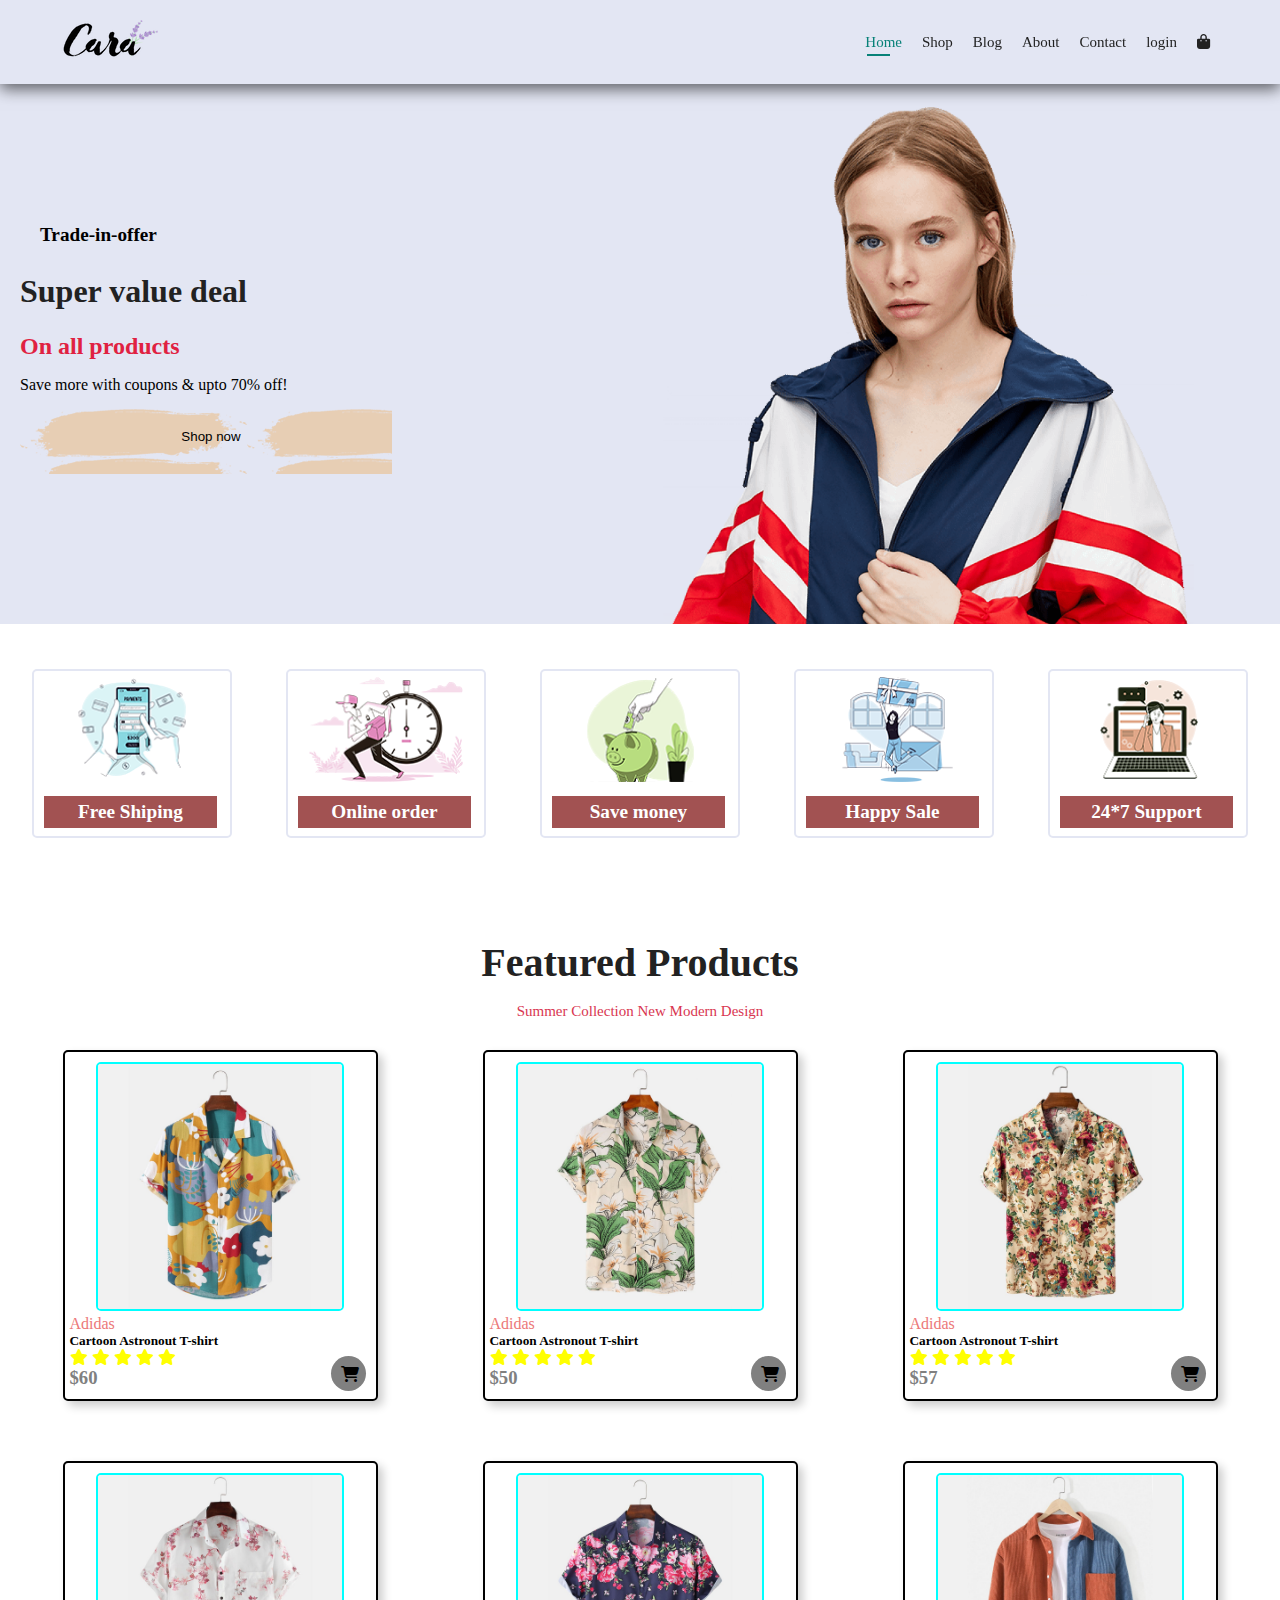
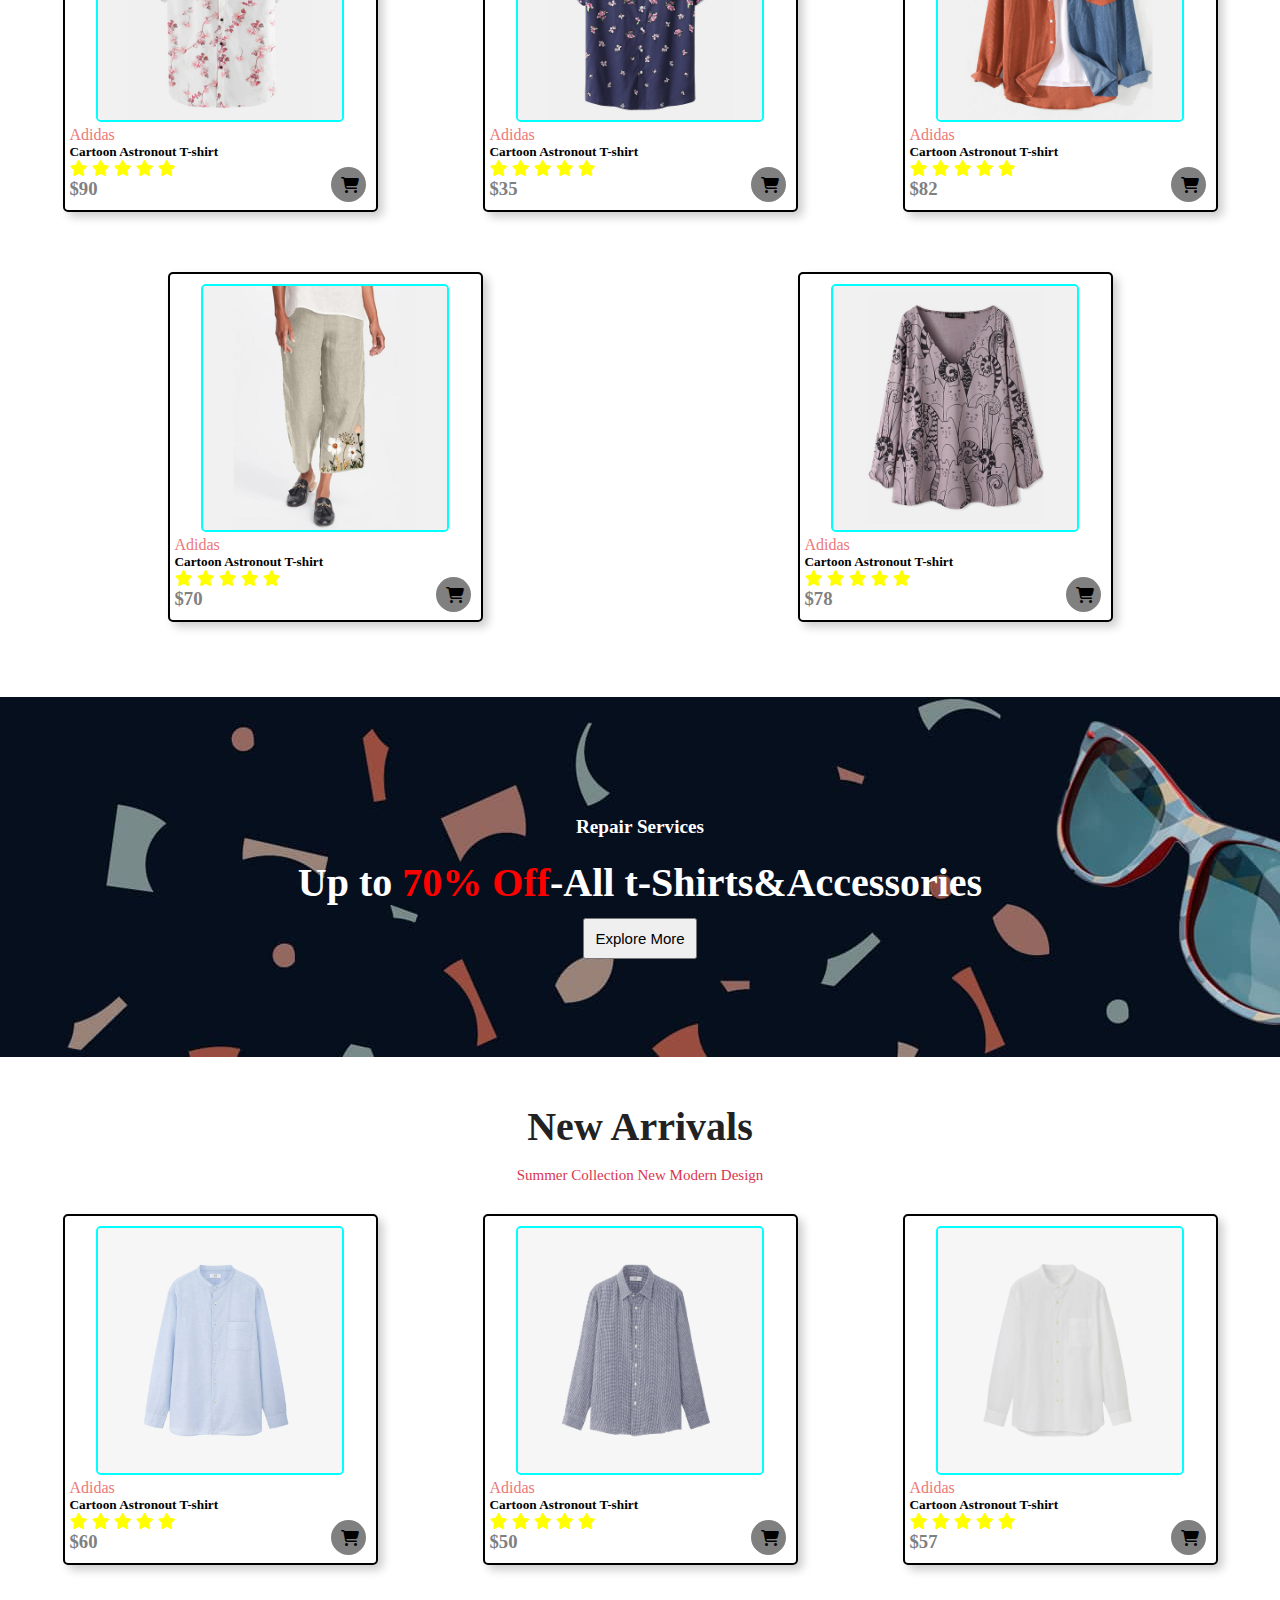
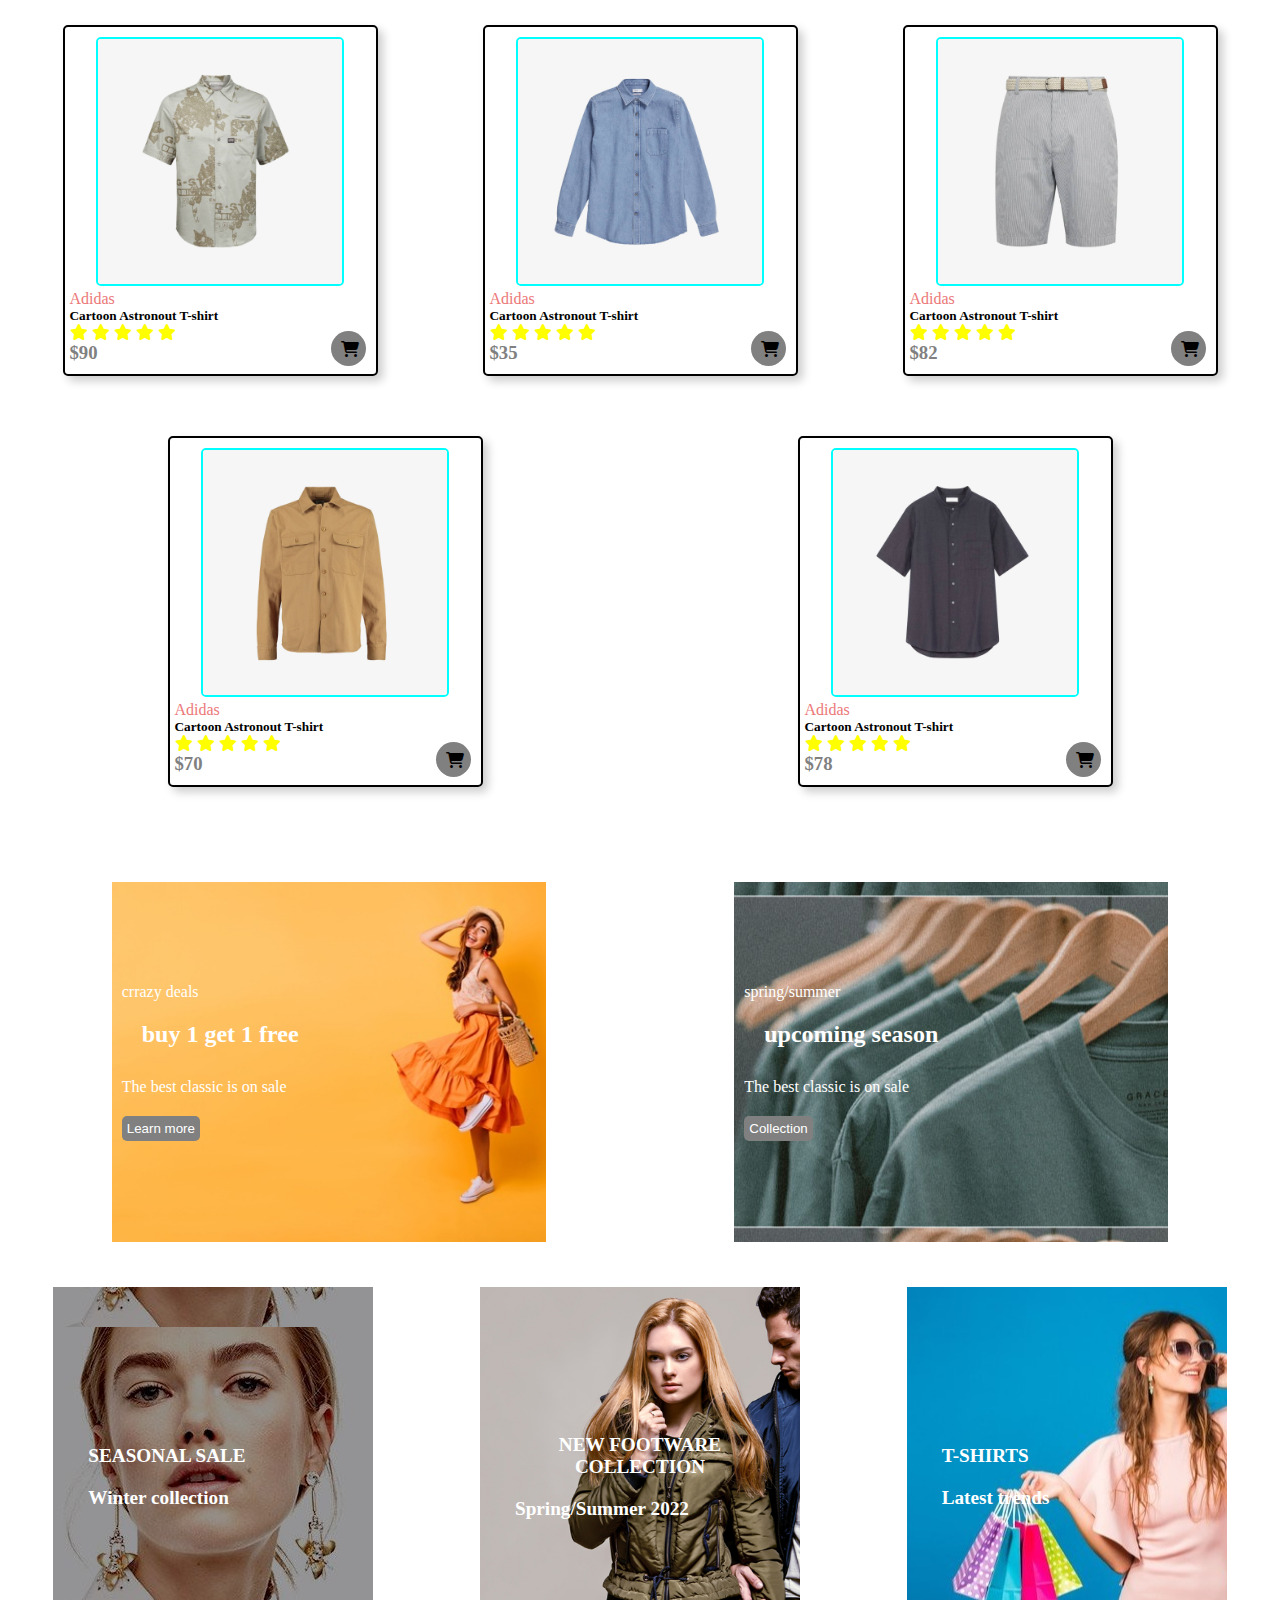
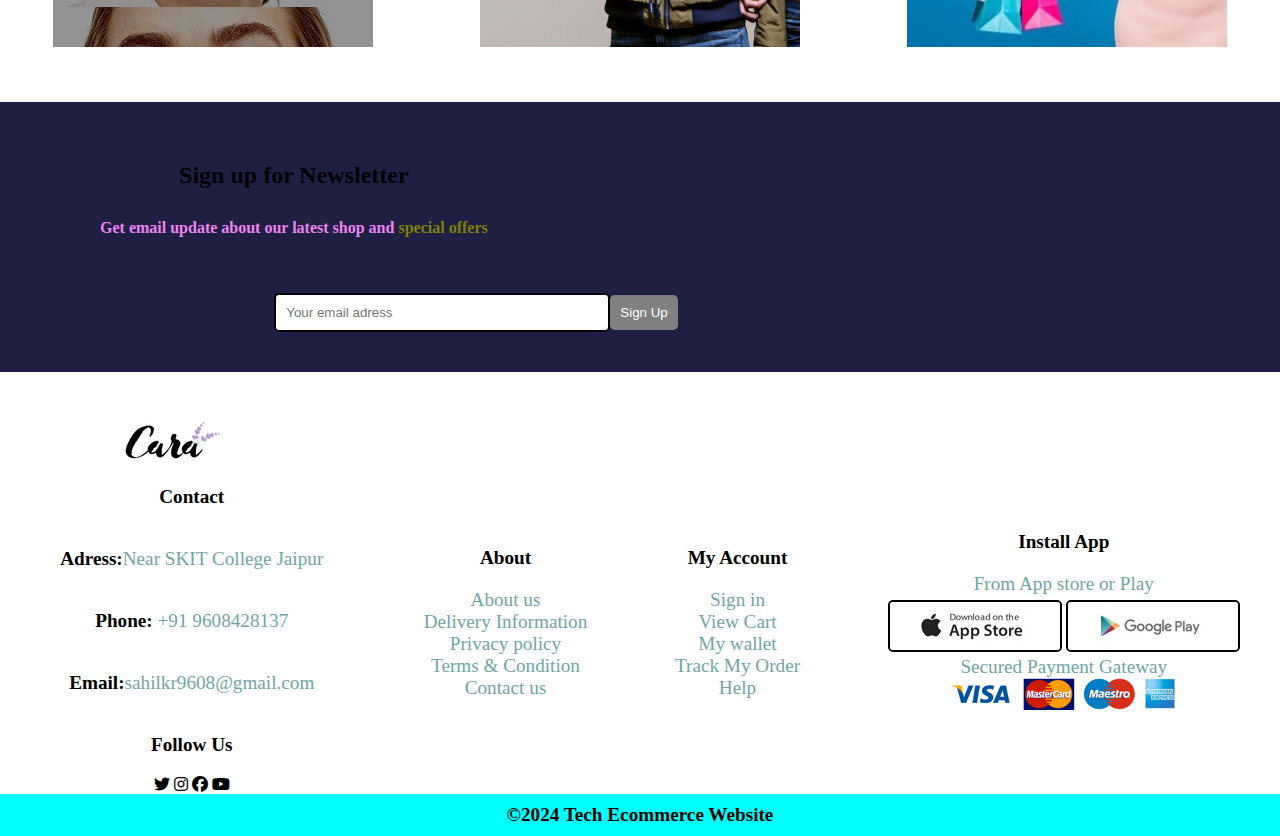
<file: index.html>
<!DOCTYPE html>
<html lang="en">
<head>
    <meta charset="UTF-8">
    <meta name="viewport" content="width=device-width, initial-scale=1.0">
    <title>Ecommerce website</title>
    <link rel="stylesheet" href="https://cdnjs.cloudflare.com/ajax/libs/font-awesome/6.5.2/css/all.min.css">
    <link rel="stylesheet" type="text/css" href="style.css">
</head>
<body>
      <section id="header">
        <a href="#"><img src="logo_photo/logo.png" alt="site_logo"></a>
         <ul id="navbar">
            <li><a href="index.html" class="active">Home</a></li>
            <li><a href="shop.html">Shop</a></li>
            <li><a href= "blog.html">Blog</a></li>
            <li><a href= "about.html">About</a></li>
            <li><a href="contact.html" >Contact</a></li>
            <li><a href="http://localhost:8080/" >login</a></li>
            <li><a href="shoping.html"><i class="fa-solid fa-bag-shopping"></i></a></li>

            <a href="#" style="color: black;"><i class="fa-solid fa-bars bar-btn" ></i></a>
          </ul>
          <div id="mobile">
            <i class="fa-solid fa-bars" id="bar"></i>
          </div>
      </section>

      <section id="hero">
        <h4>Trade-in-offer</h4>
        <h2 style="font-size: 2rem;">Super  value deal</h2>
        <h1 style="font-size: 1.5rem;">On all products</h1>
        <p>Save more with coupons & upto 70% off!</p>
        <button><a href="shop.html" style="color: black; text-decoration: none;"> Shop now</a></button>
      </section>


      <section id="feature">
        <div class="fe-box">
          <img src="feature_photo/f1.png">
          <h6>Free Shiping</h6>
        </div>
        <div class="fe-box">
          <img src="feature_photo/f2.png">
          <h6><a href="shoping.html" style="text-decoration: none; color: white;">Online order</a> </h6>
        </div>
        <div class="fe-box">
          <img src="feature_photo/f3.png">
          <h6>Save money</h6>
        </div>
        <div class="fe-box">
          <img src="feature_photo/f4.png">
          <h6>Happy Sale</h6>
        </div>
        <div class="fe-box">
          <img src="feature_photo/f6.png">
          <h6><a href="contact.html" style="text-decoration: none; color: white;"> 24*7 Support</a> </h6>
        </div>
      </section>


      <section id="product1">
        <h2>Featured Products</h2>
        <p>Summer Collection New Modern Design</p>
        <div class="pro-container">
          <div class="pro">
            <img src="cloth_photo/f1.jpg">
            <div class="des">
              <span>Adidas</span>
              <h5>Cartoon Astronout T-shirt</h5>
              <div class="star">
                <i class="fas fa-star"></i>
                <i class="fas fa-star"></i>
                <i class="fas fa-star"></i>
                <i class="fas fa-star"></i>
                <i class="fas fa-star"></i>
                </div>
                <h3>$60</h3>
            </div>
            <a href="#"><i class="fa-solid fa-cart-shopping"></i></a>
          </div>
          <div class="pro">
            <img src="cloth_photo/f2.jpg">
            <div class="des">
              <span>Adidas</span>
              <h5>Cartoon Astronout T-shirt</h5>
              <div class="star">
                <i class="fas fa-star"></i>
                <i class="fas fa-star"></i>
                <i class="fas fa-star"></i>
                <i class="fas fa-star"></i>
                <i class="fas fa-star"></i>
                </div>
                <h3>$50</h3>
            </div>
            <a href="#"><i class="fa-solid fa-cart-shopping"></i></a>
          </div>
          <div class="pro">
            <img src="cloth_photo/f3.jpg">
            <div class="des">
              <span>Adidas</span>
              <h5>Cartoon Astronout T-shirt</h5>
              <div class="star">
                <i class="fas fa-star"></i>
                <i class="fas fa-star"></i>
                <i class="fas fa-star"></i>
                <i class="fas fa-star"></i>
                <i class="fas fa-star"></i>
                </div>
                <h3>$57</h3>
            </div>
            <a href="#"><i class="fa-solid fa-cart-shopping"></i></a>
          </div>
          <div class="pro">
            <img src="cloth_photo/f4.jpg">
            <div class="des">
              <span>Adidas</span>
              <h5>Cartoon Astronout T-shirt</h5>
              <div class="star">
                <i class="fas fa-star"></i>
                <i class="fas fa-star"></i>
                <i class="fas fa-star"></i>
                <i class="fas fa-star"></i>
                <i class="fas fa-star"></i>
                </div>
                <h3>$90</h3>
            </div>
            <a href="#"><i class="fa-solid fa-cart-shopping"></i></a>
          </div>
        
          <div class="pro">
            <img src="cloth_photo/f5.jpg">
            <div class="des">
              <span>Adidas</span>
              <h5>Cartoon Astronout T-shirt</h5>
              <div class="star">
                <i class="fas fa-star"></i>
                <i class="fas fa-star"></i>
                <i class="fas fa-star"></i>
                <i class="fas fa-star"></i>
                <i class="fas fa-star"></i>
                </div>
                <h3>$35</h3>
            </div>
            <a href="#"><i class="fa-solid fa-cart-shopping"></i></a>
          </div>
          <div class="pro">
            <img src="cloth_photo/f6.jpg">
            <div class="des">
              <span>Adidas</span>
              <h5>Cartoon Astronout T-shirt</h5>
              <div class="star">
                <i class="fas fa-star"></i>
                <i class="fas fa-star"></i>
                <i class="fas fa-star"></i>
                <i class="fas fa-star"></i>
                <i class="fas fa-star"></i>
                </div>
                <h3>$82</h3>
            </div>
            <a href="#"><i class="fa-solid fa-cart-shopping"></i></a>
          </div>
          <div class="pro">
            <img src="cloth_photo/f7.jpg">
            <div class="des">
              <span>Adidas</span>
              <h5>Cartoon Astronout T-shirt</h5>
              <div class="star">
                <i class="fas fa-star"></i>
                <i class="fas fa-star"></i>
                <i class="fas fa-star"></i>
                <i class="fas fa-star"></i>
                <i class="fas fa-star"></i>
                </div>
                <h3>$70</h3>
            </div>
            <a href="#"><i class="fa-solid fa-cart-shopping"></i></a>
          </div>
          <div class="pro">
            <img src="cloth_photo/f8.jpg">
            <div class="des">
              <span>Adidas</span>
              <h5>Cartoon Astronout T-shirt</h5>
              <div class="star">
                <i class="fas fa-star"></i>
                <i class="fas fa-star"></i>
                <i class="fas fa-star"></i>
                <i class="fas fa-star"></i>
                <i class="fas fa-star"></i>
                </div>
                <h3>$78</h3>
            </div>
            <a href="#"><i class="fa-solid fa-cart-shopping"></i></a>
          </div>
          </div>
      </section>

      <section id="banner">
        <h4 style="color:white;">Repair Services</h4>

        <h2 style="color: white;">Up to <span style="color: red;">70% Off</span>-All t-Shirts&Accessories
        </h2>
        <button><a href="shop.html" style="text-decoration: none; color: black;"> Explore More </a></button>
      </section>

      <section id="product1">
        <h2>New Arrivals</h2>
        <p>Summer Collection New Modern Design</p>
        <div class="pro-container">
          <div class="pro">
            <img src="cloth_photo/n1.jpg">
            <div class="des">
              <span>Adidas</span>
              <h5>Cartoon Astronout T-shirt</h5>
              <div class="star">
                <i class="fas fa-star"></i>
                <i class="fas fa-star"></i>
                <i class="fas fa-star"></i>
                <i class="fas fa-star"></i>
                <i class="fas fa-star"></i>
                </div>
                <h3>$60</h3>
            </div>
            <a href="#"><i class="fa-solid fa-cart-shopping"></i></a>
          </div>
          <div class="pro">
            <img src="cloth_photo/n2.jpg">
            <div class="des">
              <span>Adidas</span>
              <h5>Cartoon Astronout T-shirt</h5>
              <div class="star">
                <i class="fas fa-star"></i>
                <i class="fas fa-star"></i>
                <i class="fas fa-star"></i>
                <i class="fas fa-star"></i>
                <i class="fas fa-star"></i>
                </div>
                <h3>$50</h3>
            </div>
            <a href="#"><i class="fa-solid fa-cart-shopping"></i></a>
          </div>
          <div class="pro">
            <img src="cloth_photo/n3.jpg">
            <div class="des">
              <span>Adidas</span>
              <h5>Cartoon Astronout T-shirt</h5>
              <div class="star">
                <i class="fas fa-star"></i>
                <i class="fas fa-star"></i>
                <i class="fas fa-star"></i>
                <i class="fas fa-star"></i>
                <i class="fas fa-star"></i>
                </div>
                <h3>$57</h3>
            </div>
            <a href="#"><i class="fa-solid fa-cart-shopping"></i></a>
          </div>
          <div class="pro">
            <img src="cloth_photo/n4.jpg">
            <div class="des">
              <span>Adidas</span>
              <h5>Cartoon Astronout T-shirt</h5>
              <div class="star">
                <i class="fas fa-star"></i>
                <i class="fas fa-star"></i>
                <i class="fas fa-star"></i>
                <i class="fas fa-star"></i>
                <i class="fas fa-star"></i>
                </div>
                <h3>$90</h3>
            </div>
            <a href="#"><i class="fa-solid fa-cart-shopping"></i></a>
          </div>
        
          <div class="pro">
            <img src="cloth_photo/n5.jpg">
            <div class="des">
              <span>Adidas</span>
              <h5>Cartoon Astronout T-shirt</h5>
              <div class="star">
                <i class="fas fa-star"></i>
                <i class="fas fa-star"></i>
                <i class="fas fa-star"></i>
                <i class="fas fa-star"></i>
                <i class="fas fa-star"></i>
                </div>
                <h3>$35</h3>
            </div>
            <a href="#"><i class="fa-solid fa-cart-shopping"></i></a>
          </div>
          <div class="pro">
            <img src="cloth_photo/n6.jpg">
            <div class="des">
              <span>Adidas</span>
              <h5>Cartoon Astronout T-shirt</h5>
              <div class="star">
                <i class="fas fa-star"></i>
                <i class="fas fa-star"></i>
                <i class="fas fa-star"></i>
                <i class="fas fa-star"></i>
                <i class="fas fa-star"></i>
                </div>
                <h3>$82</h3>
            </div>
            <a href="#"><i class="fa-solid fa-cart-shopping"></i></a>
          </div>
          <div class="pro">
            <img src="cloth_photo/n7.jpg">
            <div class="des">
              <span>Adidas</span>
              <h5>Cartoon Astronout T-shirt</h5>
              <div class="star">
                <i class="fas fa-star"></i>
                <i class="fas fa-star"></i>
                <i class="fas fa-star"></i>
                <i class="fas fa-star"></i>
                <i class="fas fa-star"></i>
                </div>
                <h3>$70</h3>
            </div>
            <a href="#"><i class="fa-solid fa-cart-shopping"></i></a>
          </div>
          <div class="pro">
            <img src="cloth_photo/n8.jpg">
            <div class="des">
              <span>Adidas</span>
              <h5>Cartoon Astronout T-shirt</h5>
              <div class="star">
                <i class="fas fa-star"></i>
                <i class="fas fa-star"></i>
                <i class="fas fa-star"></i>
                <i class="fas fa-star"></i>
                <i class="fas fa-star"></i>
                </div>
                <h3>$78</h3>
            </div>
            <a href="#"><i class="fa-solid fa-cart-shopping"></i></a>
          </div>
          </div>
      </section>

      <section id="sm-banner">
        <div id="banner-box1">
          <h6>crrazy deals</h6>
          <h4>buy 1 get 1 free</h4>
          <p>The best classic is on sale</p>
          <button>Learn more</button>
        </div>
        <div id="banner-box2">
          <h6>spring/summer</h6>
          <h4>upcoming season</h4>
          <p>The best classic is on sale</p>
          <button>Collection</button>
        </div>
      </section>

      <section id="banner3">
        <div class="box1">
          <h4>SEASONAL SALE</h2>
          <h5>Winter collection</h5>
        </div>
        <div class="box2">
          <h4>NEW FOOTWARE COLLECTION</h2>
          <h5>Spring/Summer 2022</h4>
        </div>
        <div class="box3">
          <h4>T-SHIRTS</h2>
          <h5>Latest trends</h5>
        </div>
      </section>

      <section id="newsletter">
        <div class="newstext">
          <h4 style="font-size: 1.5rem;">Sign up for Newsletter</h4>
          <p >Get email update  about our latest shop and <span style="color: olive;">special offers</span></p>
        </div>
        <div class="mail">
          <input type="text" placeholder="Your email adress">
          <button>Sign Up</button>
        </div>
      </section>

      <section id="foot">
        <div class="foot3">
           
           
            <img src="logo_photo/logo.png">
          <h4>Contact</h4>
          <h4>Adress:<span>Near SKIT College Jaipur</span></h4>
          
          <h4>Phone: <span >+91 9608428137</span></h4>
           
          <h4>Email:<span>sahilkr9608@gmail.com</span></h4>
            
          
          <h4 >Follow Us</h4>
          <i class="fa-brands fa-twitter"></i>
          <i class="fa-brands fa-instagram"></i>
          <i class="fa-brands fa-facebook"></i>
          <i class="fa-brands fa-youtube"></i>
         </div>

        <div class="foot3 foots">
          <h4>About</h4>
          <p>About us</p>
          <p>Delivery Information</p>
          <p>Privacy policy</p>
          <p>Terms & Condition</p>
          <p>Contact us</p>
        </div>

        <div class="foot3 foots">
          <h4>My Account</h4>
          <p>Sign in</p>
          <p>View Cart</p>
          <p>My wallet</p>
          <p>Track My Order</p>
          <p>Help</p>
        </div>

        <div class="foot3 foots">
          <h4>Install App</h4>
          <p>From App store or Play</p>
          <div class="img">
            <img src="payment_photo/app.jpg">
            <img src="payment_photo/play.jpg">
          </div>
          <p>Secured Payment Gateway</p>
          <img src="payment_photo/pay.png">
        </div>

        <div style="width:100%;text-align: center;margin-bottom: 0px;">
          <h6 style="color: black; font-size: 1.2rem;background-color: cyan;padding: 10px 0px;"><span>&copy;</span>2024 Tech Ecommerce Website</h6>
        </div>
      </section>
      
      
</body>


<script src="script.js"></script>

</html>
</file>
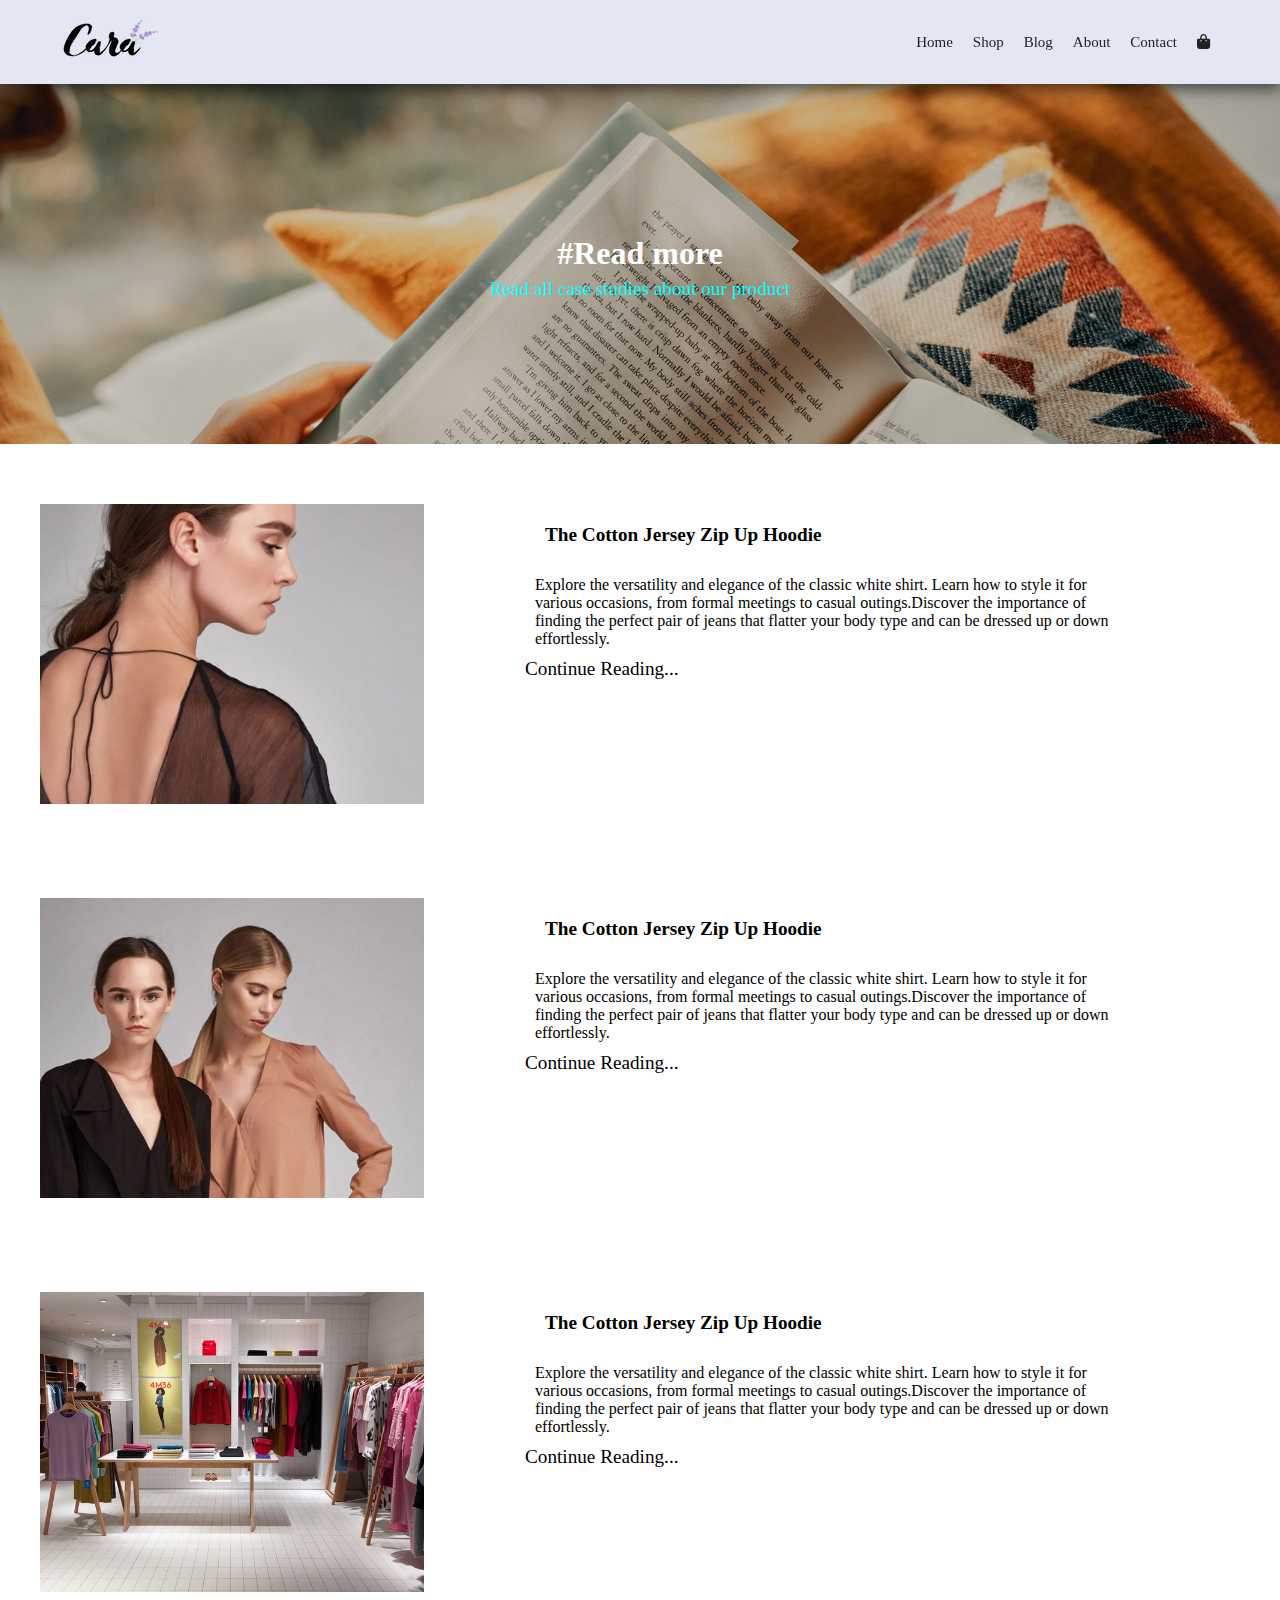
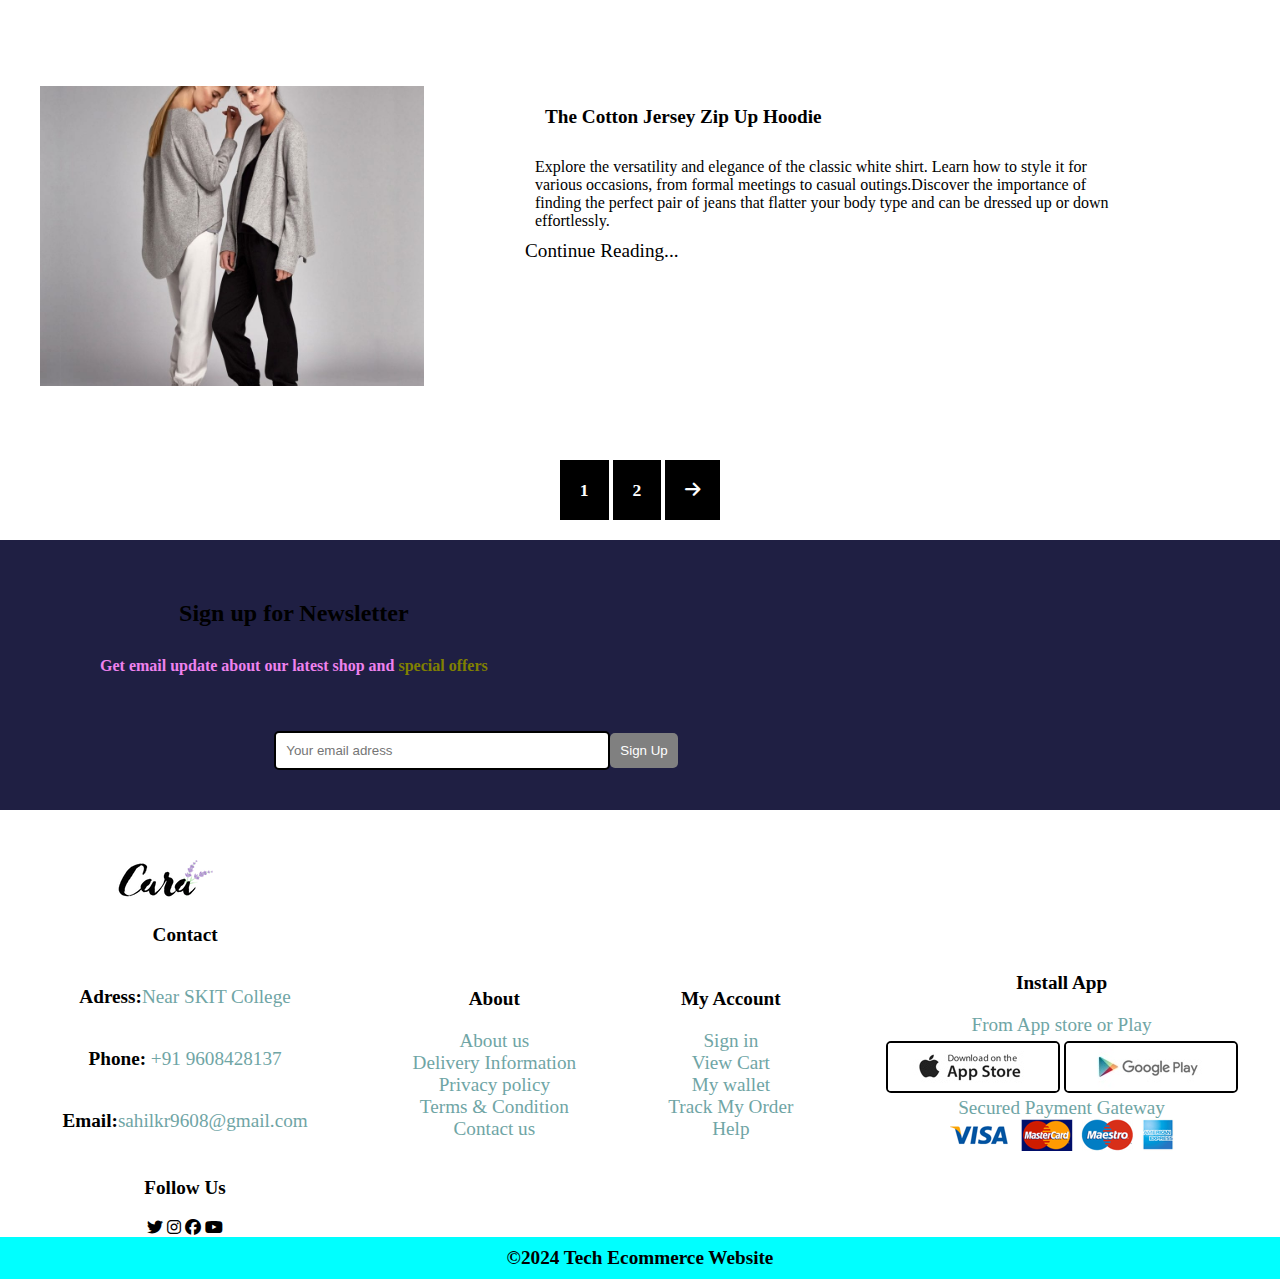
<file: blog.html>
<!DOCTYPE html>
<html lang="en">
<head>
    <meta charset="UTF-8">
    <meta name="viewport" content="width=device-width, initial-scale=1.0">
    <title>Ecommerce website</title>
    <link rel="stylesheet" href="https://cdnjs.cloudflare.com/ajax/libs/font-awesome/6.5.2/css/all.min.css">
    <link rel="stylesheet" type="text/css" href="style.css">
</head>
<body>

      <section id="header">
        <a href="#"><img src="logo_photo/logo.png" alt="site_logo"></a>
        <ul id="navbar">
            <li><a href="index.html" >Home</a></li>
            <li><a href="shop.html" >Shop</a></li>
            <li><a href= "blog.html" >Blog</a></li>
            <li><a href= "about.html">About</a></li>
            <li><a href="contact.html" >Contact</a></li>
            <li><a href="shoping.html"><i class="fa-solid fa-bag-shopping"></i></a></li>
            <a href="#" style="color: black;"><i class="fa-solid fa-bars bar-btn" ></i></a>

           </ul>
           <div id="mobile">
            <i class="fa-solid fa-bars" id="bar"></i>
          </div>
      </section>
 

      <section id="blog-header">
        
        <h2 style="font-size: 2rem; color: white;">#Read more</h2>
        
        <p style="color: cyan;font-size: 1.2rem;">Read all case studies about our product</p>
        
      </section>

      <section id="blog">
      <div id="blog-box">
        <div class="blog-img">
            <img src="blog_photo/b1.jpg" style="width: 80%;height: 300px;object-fit: cover;" >
        </div>
        <div class="blog-content">
            <h4>The Cotton Jersey Zip Up Hoodie</h4>
            <p>Explore the versatility and elegance of the classic white shirt. Learn how to style it for various occasions, from formal meetings to casual outings.Discover the importance of finding the perfect pair of jeans that flatter your body type and can be dressed up or down effortlessly.</p>
            <a href="#">Continue Reading...</a>
        </div>
    </div>
    <div id="blog-box">
        <div class="blog-img">
            <img src="blog_photo/b2.jpg" style="width: 80%;height: 300px;object-fit: cover;" >
        </div>
        <div class="blog-content">
            <h4>The Cotton Jersey Zip Up Hoodie</h4>
            <p>Explore the versatility and elegance of the classic white shirt. Learn how to style it for various occasions, from formal meetings to casual outings.Discover the importance of finding the perfect pair of jeans that flatter your body type and can be dressed up or down effortlessly.</p>
            <a href="#">Continue Reading...</a>
        </div>
    </div>
    <div id="blog-box">
        <div class="blog-img">
            <img src="blog_photo/b3.jpg" style="width: 80%;height: 300px;object-fit: cover;" >
        </div>
        <div class="blog-content">
            <h4>The Cotton Jersey Zip Up Hoodie</h4>
            <p>Explore the versatility and elegance of the classic white shirt. Learn how to style it for various occasions, from formal meetings to casual outings.Discover the importance of finding the perfect pair of jeans that flatter your body type and can be dressed up or down effortlessly.</p>
            <a href="#">Continue Reading...</a>
        </div>
    </div>
    <div id="blog-box">
        <div class="blog-img">
            <img src="blog_photo/b4.jpg" style="width: 80%;height: 300px;object-fit: cover;" >
        </div>
        <div class="blog-content">
            <h4>The Cotton Jersey Zip Up Hoodie</h4>
            <p>Explore the versatility and elegance of the classic white shirt. Learn how to style it for various occasions, from formal meetings to casual outings.Discover the importance of finding the perfect pair of jeans that flatter your body type and can be dressed up or down effortlessly.</p>
            <a href="#">Continue Reading...</a>
        </div>
    </div>
    </section>
      
      <section id="pageint">
        <a href="#">1</a>
        <a href="#">2</a>
        <a href="#"><i class="fa-solid fa-arrow-right"></i></a>

      </section>
     

      <section id="newsletter">
        <div class="newstext">
          <h4 style="font-size: 1.5rem;">Sign up for Newsletter</h4>
          <p >Get email update  about our latest shop and <span style="color: olive;">special offers</span></p>
        </div>
        <div class="mail">
          <input type="text" placeholder="Your email adress">
          <button>Sign Up</button>
        </div>
      </section>

      <section id="foot">
        <div class="foot3">
           <img src="logo_photo/logo.png">
           <div class="foot_box">
          <h4>Contact</h4>
          <h4>Adress:<span>Near SKIT College</span></h4>
          
          <h4>Phone: <span >+91 9608428137</span></h4>
           
          <h4>Email:<span>sahilkr9608@gmail.com</span></h4>
            
          </div>
          <h4 style="margin-top: 5px;">Follow Us</h4>
          <i class="fa-brands fa-twitter"></i>
          <i class="fa-brands fa-instagram"></i>
          <i class="fa-brands fa-facebook"></i>
          <i class="fa-brands fa-youtube"></i>
         </div>

        <div class="foot3 foots">
          <h4>About</h4>
          <p>About us</p>
          <p>Delivery Information</p>
          <p>Privacy policy</p>
          <p>Terms & Condition</p>
          <p>Contact us</p>
        </div>

        <div class="foot3 foots">
          <h4>My Account</h4>
          <p>Sign in</p>
          <p>View Cart</p>
          <p>My wallet</p>
          <p>Track My Order</p>
          <p>Help</p>
        </div>

        <div class="foot3 foots">
          <h4>Install App</h4>
          <p>From App store or Play</p>
          <div class="img">
            <img src="payment_photo/app.jpg">
            <img src="payment_photo/play.jpg">
          </div>
          <p>Secured Payment Gateway</p>
          <img src="payment_photo/pay.png">
        </div>

        <div style="width:100%;text-align: center;margin-bottom: 0px;">
          <h6 style="color: black; font-size: 1.2rem;background-color: cyan;padding: 10px 0px;"><span>&copy;</span>2024 Tech Ecommerce Website</h6>
        </div>
      </section>
      
      
</body>
<script src="script.js"></script>
</html>
</file>
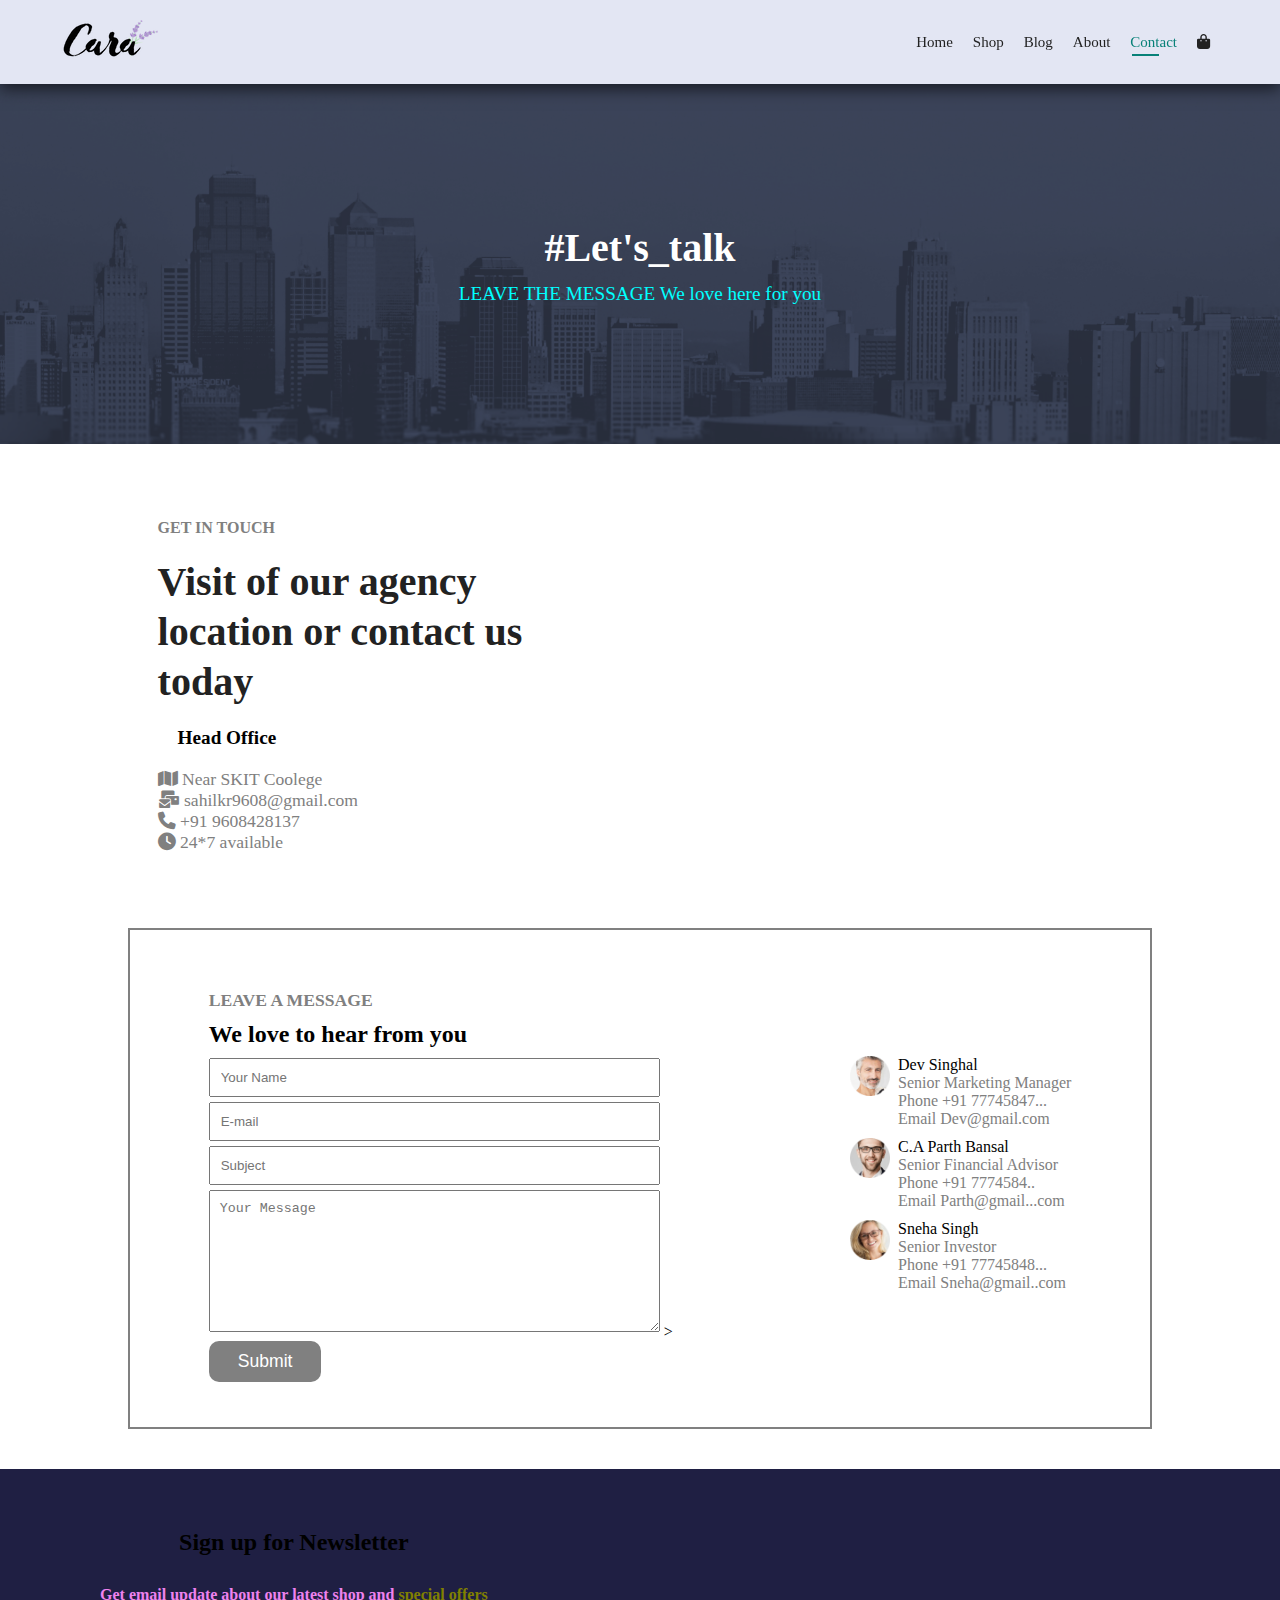
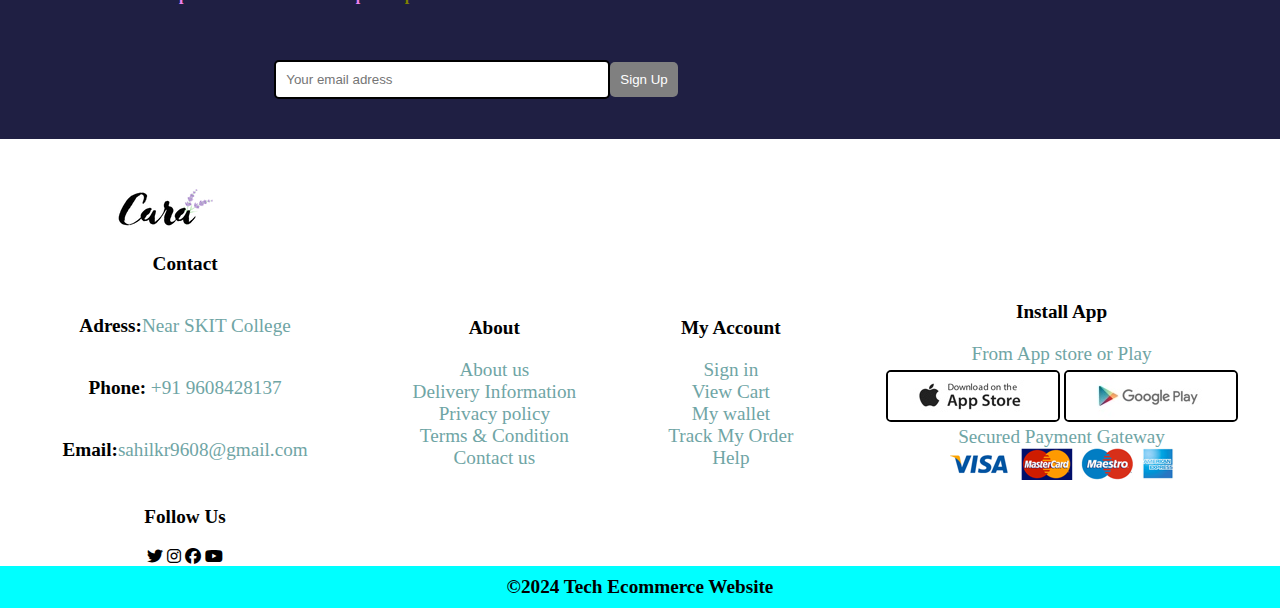
<file: contact.html>
<!DOCTYPE html>
<html lang="en">
<head>
    <meta charset="UTF-8">
    <meta name="viewport" content="width=device-width, initial-scale=1.0">
    <title>Ecommerce website</title>
    <link rel="stylesheet" href="https://cdnjs.cloudflare.com/ajax/libs/font-awesome/6.5.2/css/all.min.css">
    <link rel="stylesheet" type="text/css" href="style.css">
</head>
<body>
      <section id="header">
        <a href="#"><img src="logo_photo/logo.png" alt="site_logo"></a>
         <ul id="navbar">
            <li><a href="index.html" >Home</a></li>
            <li><a href="shop.html">Shop</a></li>
            <li><a href= "blog.html">Blog</a></li>
            <li><a href= "about.html">About</a></li>
            <li><a href="contact.html" class="active">Contact</a></li>
            <li><a href="shoping.html"><i class="fa-solid fa-bag-shopping"></i></a></li>
            <a href="#"><i class="fa-solid fa-bars bar-btn" ></i></a>

           </ul>
           <div id="mobile">
            <i class="fa-solid fa-bars" id="bar"></i>
          </div>
      </section>

      <section  id="about-header">
         <h2 style="font-size: 2.5rem;margin-bottom: 10px; color: white;">#Let's_talk</h2>
        <p style="color: cyan;font-size: 1.2rem;">LEAVE THE MESSAGE We love here for you</p>
    </section>
      
   <section id="contact-material">
    <div class="contact-content">
        <h6 style="color: gray; margin-bottom: 20px; font-size: 1rem;">GET IN TOUCH</h6>
        <h2 style="font-size: 2.5rem;">Visit of our agency location or contact us  today</h2>
        <h4>Head Office</h4>
        <div class="imform">
            <span>
                <i class="fa-solid fa-map"></i>
                Near SKIT Coolege
            </span>
            <br>
            <span>
                <i class="fa-solid fa-envelopes-bulk"></i>
                sahilkr9608@gmail.com
            </span>
            <br>
             <span>
                <i class="fa-solid fa-phone"></i>
                +91 9608428137
            </span>
            <br>
            <span>
                <i class="fa-solid fa-clock"></i>
                24*7 available
            </span>
        </div>
    </div>
    <div class="contact-map">
        <iframe src="https://www.google.com/maps/embed?pb=!1m18!1m12!1m3!1d114487.42465756024!2d73.03054325000001!3d26.2703594!2m3!1f0!2f0!3f0!3m2!1i1024!2i768!4f13.1!3m3!1m2!1s0x39418c4eaa06ccb9%3A0x8114ea5b0ae1abb8!2sJodhpur%2C%20Rajasthan!5e0!3m2!1sen!2sin!4v1712514215349!5m2!1sen!2sin" width="100%" height="400px" style="border:0;" allowfullscreen="" loading="lazy" referrerpolicy="no-referrer-when-downgrade"></iframe>
    </div>
   </section>

    <section id="contact-form">
        <div class="contact-detail">
            <h6 style="color: gray; font-size: 1.1rem; margin-bottom: 10px;">LEAVE A MESSAGE</h6>
            <h3 style="font-size: 1.5rem; margin-bottom: 10px;">We love to hear from you</h3>
            <input type="text" placeholder="Your Name">
            <input type="email" placeholder="E-mail">
            <input type="text" placeholder="Subject">
            <textarea placeholder="Your Message" cols="30" rows="8"></textarea> >
            <input type="submit" value="Submit" class="submit">
        </div>
        <div class="contact-menlist">
            <div class="contact-men">
                <img src="face_photo/1.png">
              <p>
              <span>Dev Singhal</span>
                <br>Senior Marketing Manager
                <br>Phone +91 77745847...
                <br>Email Dev@gmail.com
              </p>
            </div>
            <div class="contact-men">
                <img src="face_photo/2.png">
              <p>
              <span>C.A Parth Bansal</span>
                <br>Senior Financial Advisor
                <br>Phone +91 7774584..
                <br>Email Parth@gmail...com
              </p>
              </div>
      
            <div class="contact-men">
                <img src="face_photo/3.png">
              <p>
              <span>Sneha Singh</span>
                <br>Senior Investor
                <br>Phone +91 77745848...
                <br>Email Sneha@gmail..com
              </p>
              </div>
            </div>
        
    </section>
   
    
     


    <section id="newsletter">
        <div class="newstext">
          <h4 style="font-size: 1.5rem;">Sign up for Newsletter</h4>
          <p >Get email update  about our latest shop and <span style="color: olive;">special offers</span></p>
        </div>
        <div class="mail">
          <input type="text" placeholder="Your email adress">
          <button>Sign Up</button>
        </div>
      </section>

      <section id="foot">
        <div class="foot3">
           <img src="logo_photo/logo.png">
           <div class="foot_box">
          <h4>Contact</h4>
          <h4>Adress:<span >Near SKIT College</span></h4>
          
          <h4>Phone: <span >+91 9608428137</span></h4>
           
          <h4>Email:<span>sahilkr9608@gmail.com</span></h4>
            
          </div>
          <h4 style="margin-top: 5px;">Follow Us</h4>
          <i class="fa-brands fa-twitter"></i>
          <i class="fa-brands fa-instagram"></i>
          <i class="fa-brands fa-facebook"></i>
          <i class="fa-brands fa-youtube"></i>
         </div>

        <div class="foot3 foots">
          <h4>About</h4>
          <p>About us</p>
          <p>Delivery Information</p>
          <p>Privacy policy</p>
          <p>Terms & Condition</p>
          <p>Contact us</p>
        </div>

        <div class="foot3 foots">
          <h4>My Account</h4>
          <p>Sign in</p>
          <p>View Cart</p>
          <p>My wallet</p>
          <p>Track My Order</p>
          <p>Help</p>
        </div>

        <div class="foot3 foots">
          <h4>Install App</h4>
          <p>From App store or Play</p>
          <div class="img">
            <img src="payment_photo/app.jpg">
            <img src="payment_photo/play.jpg">
          </div>
          <p>Secured Payment Gateway</p>
          <img src="payment_photo/pay.png">
        </div>

        <div style="width:100%;text-align: center;margin-bottom: 0px;">
          <h6 style="color: black; font-size: 1.2rem;background-color: cyan;padding: 10px 0px;"><span>&copy;</span>2024 Tech Ecommerce Website</h6>
        </div>
      </section>
      
      
</body>
<script src="script.js"></script>
</html>
</file>
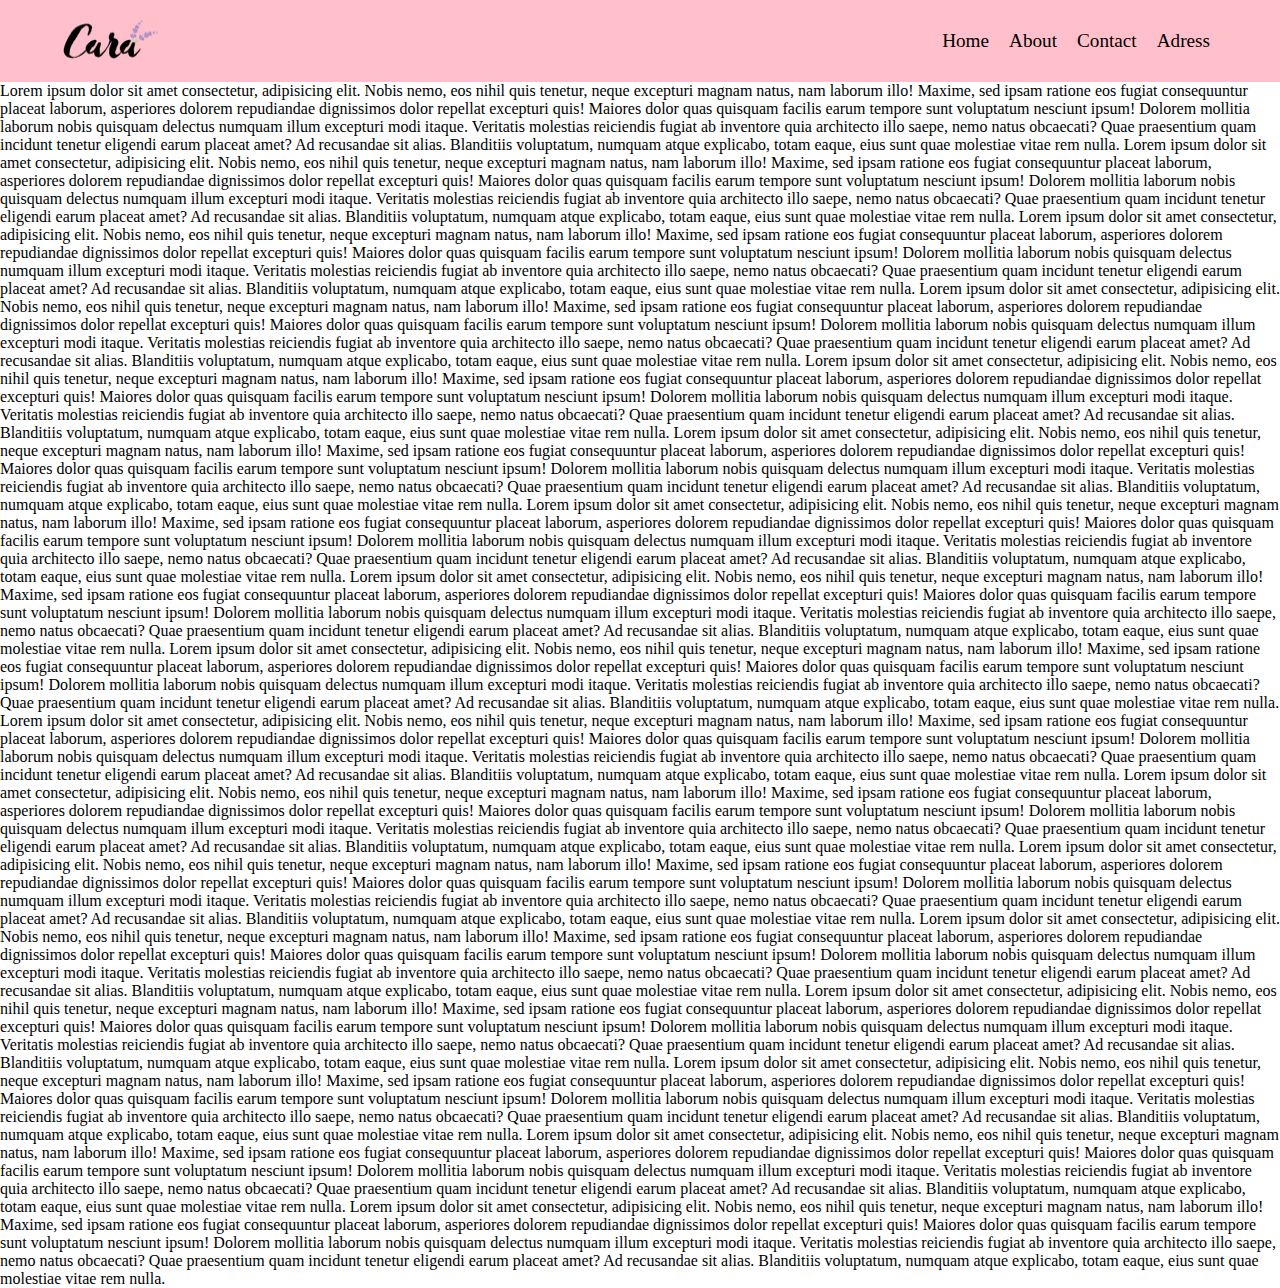
<file: practise.html>
<!DOCTYPE html>
<html lang="en">
<head>
    <meta charset="UTF-8">
    <meta name="viewport" content="width=device-width, initial-scale=1.0">


    <title>Document</title>
</head>
<style>
    *{
        margin: 0;
        padding: 0;
    }
    body{
        overflow-x: hidden;
    }
    #header{
        display: flex;
        flex-direction: row;
        justify-content: space-between;
        background-color: pink;
        padding:20px 60px;
        position: sticky;
        top: 0;
        left: 0;
        z-index: 1000;
    }
    #header ul{
        display: flex;
        flex-direction: row;
        align-items: center;
        justify-content: space-around;
    }
    #header ul li{
        list-style: none;
        padding: 10px;
        font-size: 1.2rem;
    }
</style>
<body>
    <section id="header">
        <img src="logo_photo/logo.png">
        <ul>
            <li>Home</li>
            <li>About</li>
            <li>Contact</li>
            <li>Adress</li>
        </ul>
    </section>
    Lorem ipsum dolor sit amet consectetur, adipisicing elit. Nobis nemo, eos nihil quis tenetur, neque excepturi magnam natus, nam laborum illo! Maxime, sed ipsam ratione eos fugiat consequuntur placeat laborum, asperiores dolorem repudiandae dignissimos dolor repellat excepturi quis! Maiores dolor quas quisquam facilis earum tempore sunt voluptatum nesciunt ipsum! Dolorem mollitia laborum nobis quisquam delectus numquam illum excepturi modi itaque. Veritatis molestias reiciendis fugiat ab inventore quia architecto illo saepe, nemo natus obcaecati? Quae praesentium quam incidunt tenetur eligendi earum placeat amet? Ad recusandae sit alias. Blanditiis voluptatum, numquam atque explicabo, totam eaque, eius sunt quae molestiae vitae rem nulla.
    Lorem ipsum dolor sit amet consectetur, adipisicing elit. Nobis nemo, eos nihil quis tenetur, neque excepturi magnam natus, nam laborum illo! Maxime, sed ipsam ratione eos fugiat consequuntur placeat laborum, asperiores dolorem repudiandae dignissimos dolor repellat excepturi quis! Maiores dolor quas quisquam facilis earum tempore sunt voluptatum nesciunt ipsum! Dolorem mollitia laborum nobis quisquam delectus numquam illum excepturi modi itaque. Veritatis molestias reiciendis fugiat ab inventore quia architecto illo saepe, nemo natus obcaecati? Quae praesentium quam incidunt tenetur eligendi earum placeat amet? Ad recusandae sit alias. Blanditiis voluptatum, numquam atque explicabo, totam eaque, eius sunt quae molestiae vitae rem nulla.
    Lorem ipsum dolor sit amet consectetur, adipisicing elit. Nobis nemo, eos nihil quis tenetur, neque excepturi magnam natus, nam laborum illo! Maxime, sed ipsam ratione eos fugiat consequuntur placeat laborum, asperiores dolorem repudiandae dignissimos dolor repellat excepturi quis! Maiores dolor quas quisquam facilis earum tempore sunt voluptatum nesciunt ipsum! Dolorem mollitia laborum nobis quisquam delectus numquam illum excepturi modi itaque. Veritatis molestias reiciendis fugiat ab inventore quia architecto illo saepe, nemo natus obcaecati? Quae praesentium quam incidunt tenetur eligendi earum placeat amet? Ad recusandae sit alias. Blanditiis voluptatum, numquam atque explicabo, totam eaque, eius sunt quae molestiae vitae rem nulla.
    Lorem ipsum dolor sit amet consectetur, adipisicing elit. Nobis nemo, eos nihil quis tenetur, neque excepturi magnam natus, nam laborum illo! Maxime, sed ipsam ratione eos fugiat consequuntur placeat laborum, asperiores dolorem repudiandae dignissimos dolor repellat excepturi quis! Maiores dolor quas quisquam facilis earum tempore sunt voluptatum nesciunt ipsum! Dolorem mollitia laborum nobis quisquam delectus numquam illum excepturi modi itaque. Veritatis molestias reiciendis fugiat ab inventore quia architecto illo saepe, nemo natus obcaecati? Quae praesentium quam incidunt tenetur eligendi earum placeat amet? Ad recusandae sit alias. Blanditiis voluptatum, numquam atque explicabo, totam eaque, eius sunt quae molestiae vitae rem nulla.
    Lorem ipsum dolor sit amet consectetur, adipisicing elit. Nobis nemo, eos nihil quis tenetur, neque excepturi magnam natus, nam laborum illo! Maxime, sed ipsam ratione eos fugiat consequuntur placeat laborum, asperiores dolorem repudiandae dignissimos dolor repellat excepturi quis! Maiores dolor quas quisquam facilis earum tempore sunt voluptatum nesciunt ipsum! Dolorem mollitia laborum nobis quisquam delectus numquam illum excepturi modi itaque. Veritatis molestias reiciendis fugiat ab inventore quia architecto illo saepe, nemo natus obcaecati? Quae praesentium quam incidunt tenetur eligendi earum placeat amet? Ad recusandae sit alias. Blanditiis voluptatum, numquam atque explicabo, totam eaque, eius sunt quae molestiae vitae rem nulla.
    Lorem ipsum dolor sit amet consectetur, adipisicing elit. Nobis nemo, eos nihil quis tenetur, neque excepturi magnam natus, nam laborum illo! Maxime, sed ipsam ratione eos fugiat consequuntur placeat laborum, asperiores dolorem repudiandae dignissimos dolor repellat excepturi quis! Maiores dolor quas quisquam facilis earum tempore sunt voluptatum nesciunt ipsum! Dolorem mollitia laborum nobis quisquam delectus numquam illum excepturi modi itaque. Veritatis molestias reiciendis fugiat ab inventore quia architecto illo saepe, nemo natus obcaecati? Quae praesentium quam incidunt tenetur eligendi earum placeat amet? Ad recusandae sit alias. Blanditiis voluptatum, numquam atque explicabo, totam eaque, eius sunt quae molestiae vitae rem nulla.
    Lorem ipsum dolor sit amet consectetur, adipisicing elit. Nobis nemo, eos nihil quis tenetur, neque excepturi magnam natus, nam laborum illo! Maxime, sed ipsam ratione eos fugiat consequuntur placeat laborum, asperiores dolorem repudiandae dignissimos dolor repellat excepturi quis! Maiores dolor quas quisquam facilis earum tempore sunt voluptatum nesciunt ipsum! Dolorem mollitia laborum nobis quisquam delectus numquam illum excepturi modi itaque. Veritatis molestias reiciendis fugiat ab inventore quia architecto illo saepe, nemo natus obcaecati? Quae praesentium quam incidunt tenetur eligendi earum placeat amet? Ad recusandae sit alias. Blanditiis voluptatum, numquam atque explicabo, totam eaque, eius sunt quae molestiae vitae rem nulla.
    Lorem ipsum dolor sit amet consectetur, adipisicing elit. Nobis nemo, eos nihil quis tenetur, neque excepturi magnam natus, nam laborum illo! Maxime, sed ipsam ratione eos fugiat consequuntur placeat laborum, asperiores dolorem repudiandae dignissimos dolor repellat excepturi quis! Maiores dolor quas quisquam facilis earum tempore sunt voluptatum nesciunt ipsum! Dolorem mollitia laborum nobis quisquam delectus numquam illum excepturi modi itaque. Veritatis molestias reiciendis fugiat ab inventore quia architecto illo saepe, nemo natus obcaecati? Quae praesentium quam incidunt tenetur eligendi earum placeat amet? Ad recusandae sit alias. Blanditiis voluptatum, numquam atque explicabo, totam eaque, eius sunt quae molestiae vitae rem nulla.
    Lorem ipsum dolor sit amet consectetur, adipisicing elit. Nobis nemo, eos nihil quis tenetur, neque excepturi magnam natus, nam laborum illo! Maxime, sed ipsam ratione eos fugiat consequuntur placeat laborum, asperiores dolorem repudiandae dignissimos dolor repellat excepturi quis! Maiores dolor quas quisquam facilis earum tempore sunt voluptatum nesciunt ipsum! Dolorem mollitia laborum nobis quisquam delectus numquam illum excepturi modi itaque. Veritatis molestias reiciendis fugiat ab inventore quia architecto illo saepe, nemo natus obcaecati? Quae praesentium quam incidunt tenetur eligendi earum placeat amet? Ad recusandae sit alias. Blanditiis voluptatum, numquam atque explicabo, totam eaque, eius sunt quae molestiae vitae rem nulla.
    Lorem ipsum dolor sit amet consectetur, adipisicing elit. Nobis nemo, eos nihil quis tenetur, neque excepturi magnam natus, nam laborum illo! Maxime, sed ipsam ratione eos fugiat consequuntur placeat laborum, asperiores dolorem repudiandae dignissimos dolor repellat excepturi quis! Maiores dolor quas quisquam facilis earum tempore sunt voluptatum nesciunt ipsum! Dolorem mollitia laborum nobis quisquam delectus numquam illum excepturi modi itaque. Veritatis molestias reiciendis fugiat ab inventore quia architecto illo saepe, nemo natus obcaecati? Quae praesentium quam incidunt tenetur eligendi earum placeat amet? Ad recusandae sit alias. Blanditiis voluptatum, numquam atque explicabo, totam eaque, eius sunt quae molestiae vitae rem nulla.
    Lorem ipsum dolor sit amet consectetur, adipisicing elit. Nobis nemo, eos nihil quis tenetur, neque excepturi magnam natus, nam laborum illo! Maxime, sed ipsam ratione eos fugiat consequuntur placeat laborum, asperiores dolorem repudiandae dignissimos dolor repellat excepturi quis! Maiores dolor quas quisquam facilis earum tempore sunt voluptatum nesciunt ipsum! Dolorem mollitia laborum nobis quisquam delectus numquam illum excepturi modi itaque. Veritatis molestias reiciendis fugiat ab inventore quia architecto illo saepe, nemo natus obcaecati? Quae praesentium quam incidunt tenetur eligendi earum placeat amet? Ad recusandae sit alias. Blanditiis voluptatum, numquam atque explicabo, totam eaque, eius sunt quae molestiae vitae rem nulla.
    Lorem ipsum dolor sit amet consectetur, adipisicing elit. Nobis nemo, eos nihil quis tenetur, neque excepturi magnam natus, nam laborum illo! Maxime, sed ipsam ratione eos fugiat consequuntur placeat laborum, asperiores dolorem repudiandae dignissimos dolor repellat excepturi quis! Maiores dolor quas quisquam facilis earum tempore sunt voluptatum nesciunt ipsum! Dolorem mollitia laborum nobis quisquam delectus numquam illum excepturi modi itaque. Veritatis molestias reiciendis fugiat ab inventore quia architecto illo saepe, nemo natus obcaecati? Quae praesentium quam incidunt tenetur eligendi earum placeat amet? Ad recusandae sit alias. Blanditiis voluptatum, numquam atque explicabo, totam eaque, eius sunt quae molestiae vitae rem nulla.
    Lorem ipsum dolor sit amet consectetur, adipisicing elit. Nobis nemo, eos nihil quis tenetur, neque excepturi magnam natus, nam laborum illo! Maxime, sed ipsam ratione eos fugiat consequuntur placeat laborum, asperiores dolorem repudiandae dignissimos dolor repellat excepturi quis! Maiores dolor quas quisquam facilis earum tempore sunt voluptatum nesciunt ipsum! Dolorem mollitia laborum nobis quisquam delectus numquam illum excepturi modi itaque. Veritatis molestias reiciendis fugiat ab inventore quia architecto illo saepe, nemo natus obcaecati? Quae praesentium quam incidunt tenetur eligendi earum placeat amet? Ad recusandae sit alias. Blanditiis voluptatum, numquam atque explicabo, totam eaque, eius sunt quae molestiae vitae rem nulla.

    Lorem ipsum dolor sit amet consectetur, adipisicing elit. Nobis nemo, eos nihil quis tenetur, neque excepturi magnam natus, nam laborum illo! Maxime, sed ipsam ratione eos fugiat consequuntur placeat laborum, asperiores dolorem repudiandae dignissimos dolor repellat excepturi quis! Maiores dolor quas quisquam facilis earum tempore sunt voluptatum nesciunt ipsum! Dolorem mollitia laborum nobis quisquam delectus numquam illum excepturi modi itaque. Veritatis molestias reiciendis fugiat ab inventore quia architecto illo saepe, nemo natus obcaecati? Quae praesentium quam incidunt tenetur eligendi earum placeat amet? Ad recusandae sit alias. Blanditiis voluptatum, numquam atque explicabo, totam eaque, eius sunt quae molestiae vitae rem nulla.
    Lorem ipsum dolor sit amet consectetur, adipisicing elit. Nobis nemo, eos nihil quis tenetur, neque excepturi magnam natus, nam laborum illo! Maxime, sed ipsam ratione eos fugiat consequuntur placeat laborum, asperiores dolorem repudiandae dignissimos dolor repellat excepturi quis! Maiores dolor quas quisquam facilis earum tempore sunt voluptatum nesciunt ipsum! Dolorem mollitia laborum nobis quisquam delectus numquam illum excepturi modi itaque. Veritatis molestias reiciendis fugiat ab inventore quia architecto illo saepe, nemo natus obcaecati? Quae praesentium quam incidunt tenetur eligendi earum placeat amet? Ad recusandae sit alias. Blanditiis voluptatum, numquam atque explicabo, totam eaque, eius sunt quae molestiae vitae rem nulla.
    Lorem ipsum dolor sit amet consectetur, adipisicing elit. Nobis nemo, eos nihil quis tenetur, neque excepturi magnam natus, nam laborum illo! Maxime, sed ipsam ratione eos fugiat consequuntur placeat laborum, asperiores dolorem repudiandae dignissimos dolor repellat excepturi quis! Maiores dolor quas quisquam facilis earum tempore sunt voluptatum nesciunt ipsum! Dolorem mollitia laborum nobis quisquam delectus numquam illum excepturi modi itaque. Veritatis molestias reiciendis fugiat ab inventore quia architecto illo saepe, nemo natus obcaecati? Quae praesentium quam incidunt tenetur eligendi earum placeat amet? Ad recusandae sit alias. Blanditiis voluptatum, numquam atque explicabo, totam eaque, eius sunt quae molestiae vitae rem nulla.
    Lorem ipsum dolor sit amet consectetur, adipisicing elit. Nobis nemo, eos nihil quis tenetur, neque excepturi magnam natus, nam laborum illo! Maxime, sed ipsam ratione eos fugiat consequuntur placeat laborum, asperiores dolorem repudiandae dignissimos dolor repellat excepturi quis! Maiores dolor quas quisquam facilis earum tempore sunt voluptatum nesciunt ipsum! Dolorem mollitia laborum nobis quisquam delectus numquam illum excepturi modi itaque. Veritatis molestias reiciendis fugiat ab inventore quia architecto illo saepe, nemo natus obcaecati? Quae praesentium quam incidunt tenetur eligendi earum placeat amet? Ad recusandae sit alias. Blanditiis voluptatum, numquam atque explicabo, totam eaque, eius sunt quae molestiae vitae rem nulla.
</body>
</html>
</file>
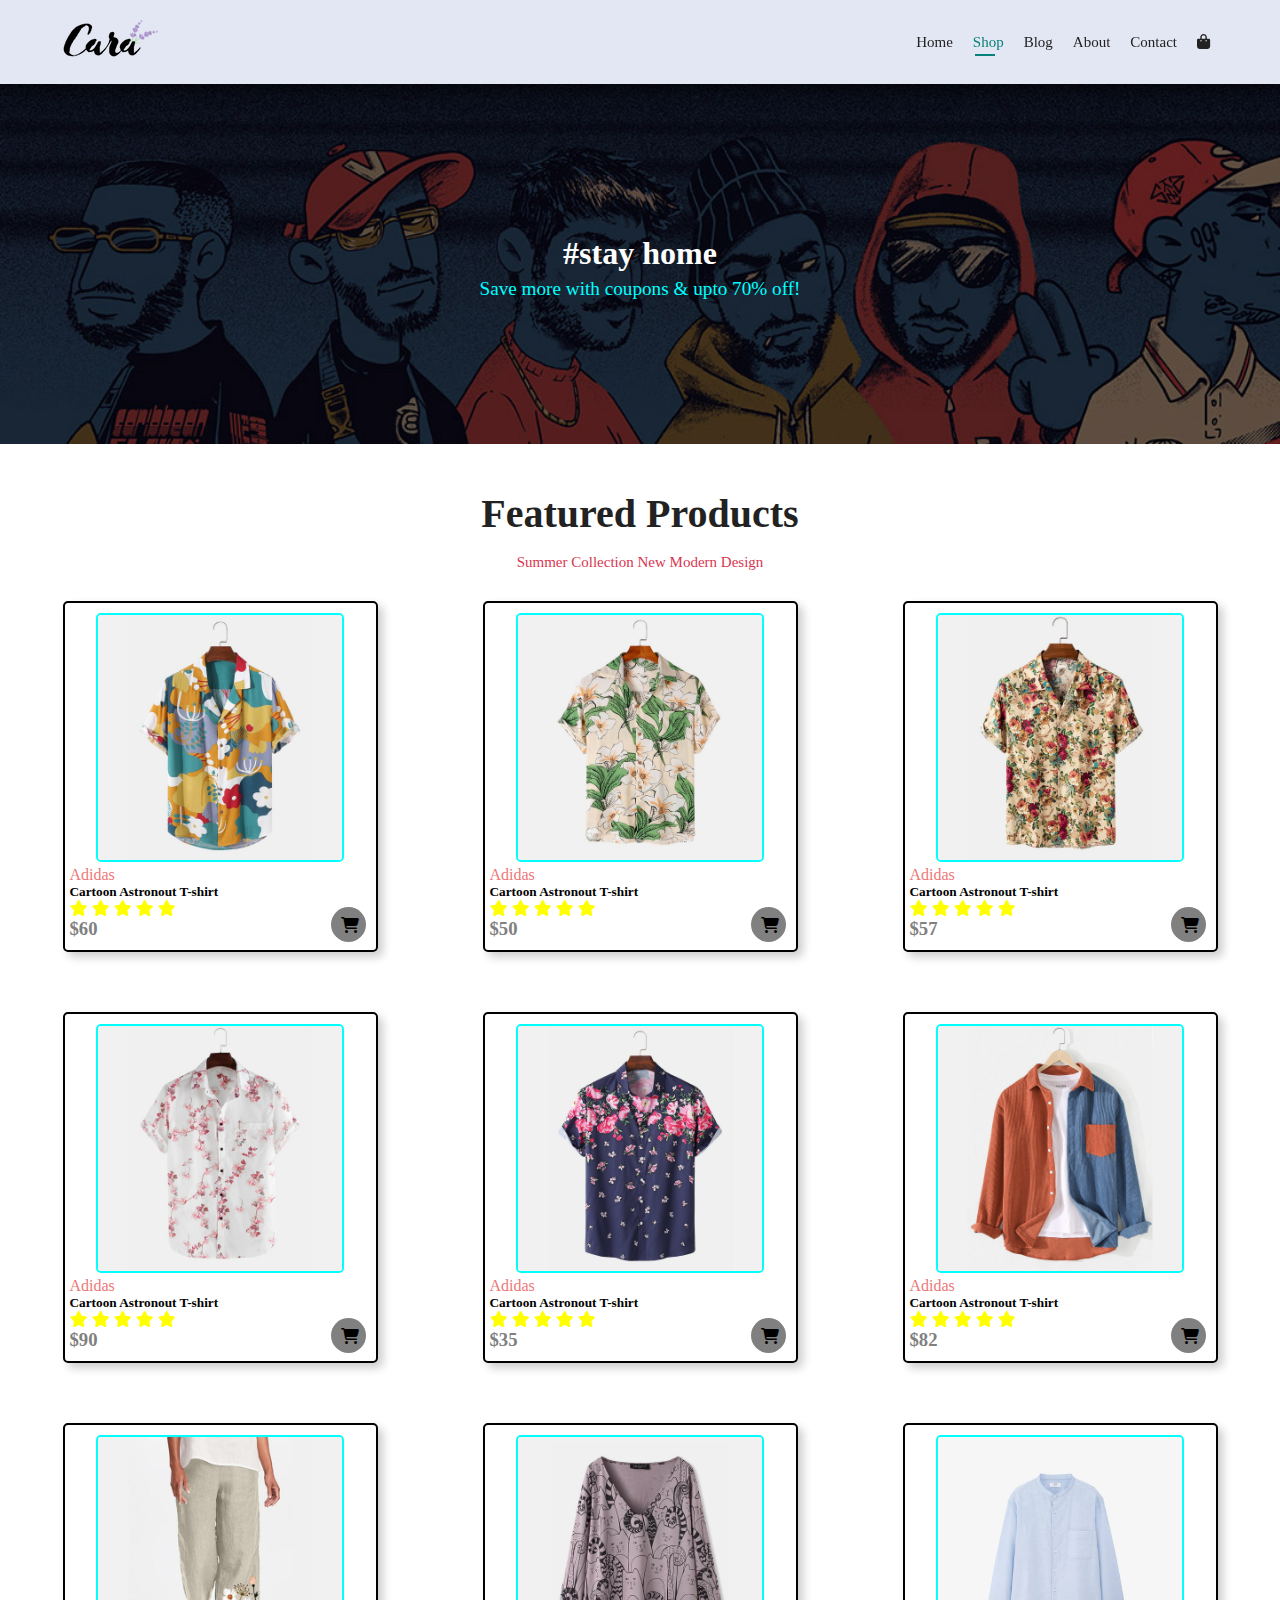
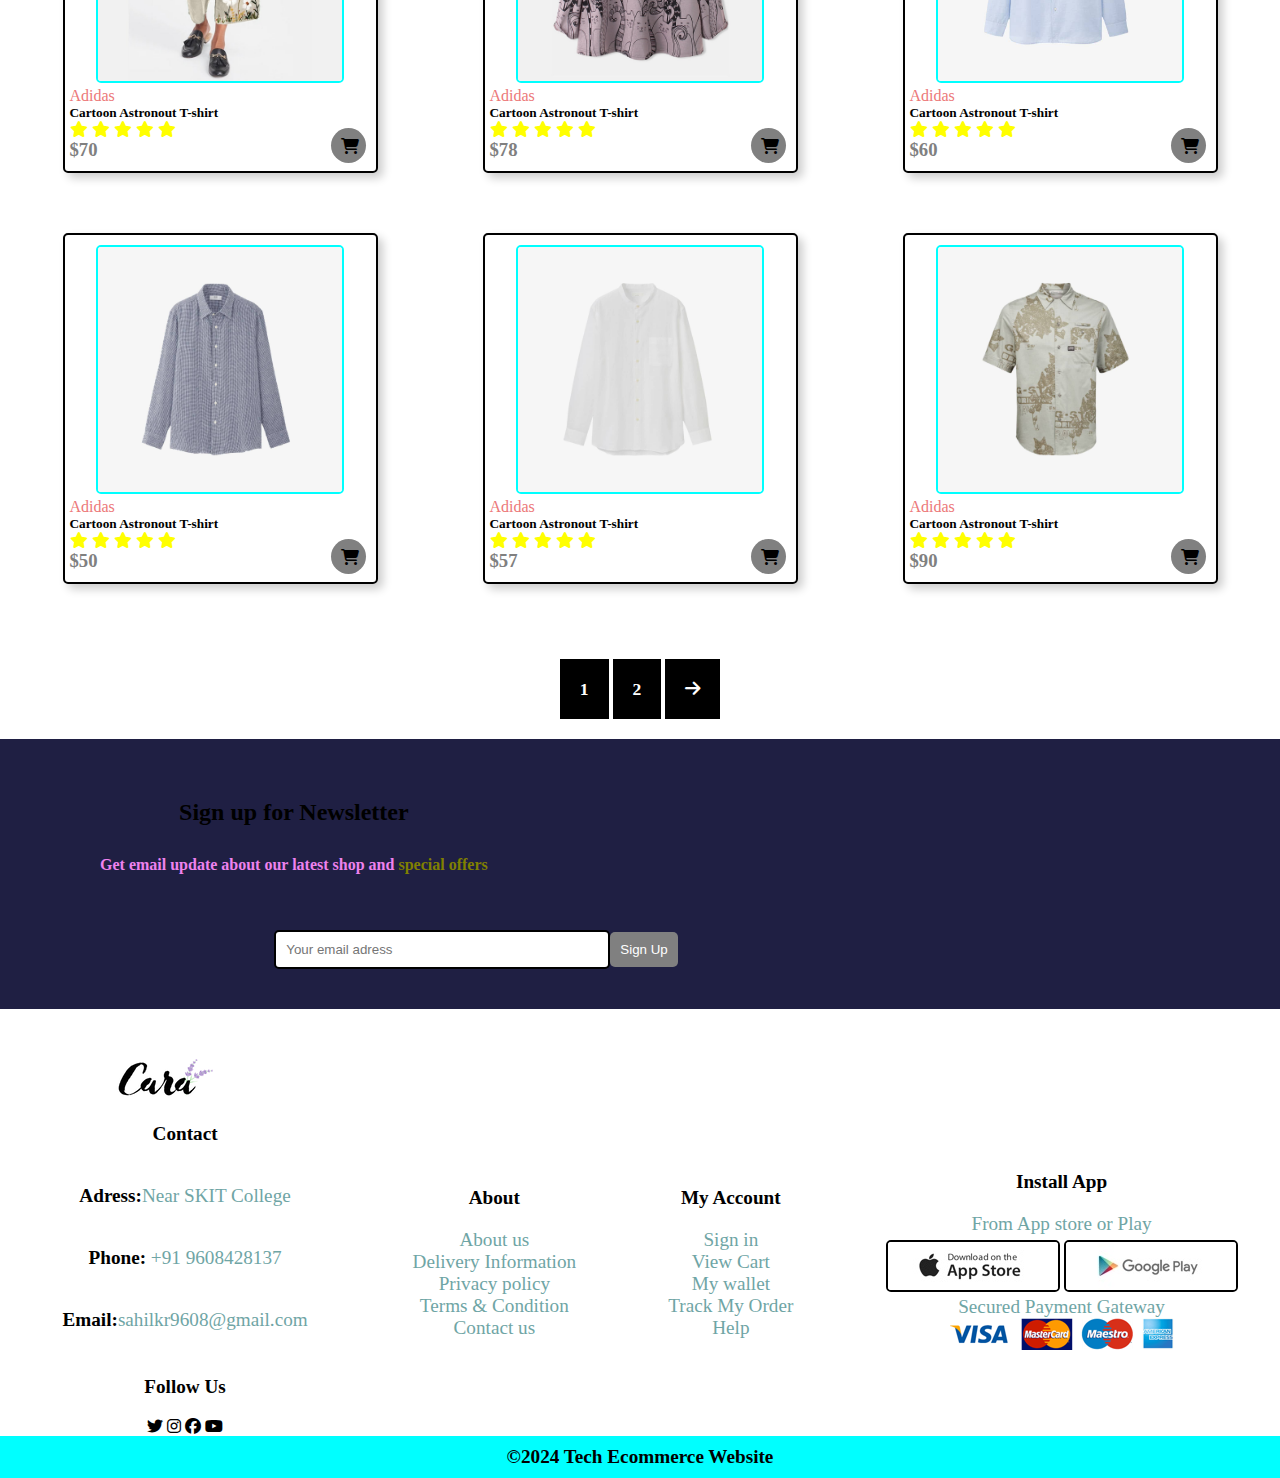
<file: shop.html>
<!DOCTYPE html>
<html lang="en">
<head>
    <meta charset="UTF-8">
    <meta name="viewport" content="width=device-width, initial-scale=1.0">
    <title>Ecommerce website</title>
    <link rel="stylesheet" href="https://cdnjs.cloudflare.com/ajax/libs/font-awesome/6.5.2/css/all.min.css">
    <link rel="stylesheet" type="text/css" href="style.css">
</head>
<body>

      <section id="header">
        <a href="#"><img src="logo_photo/logo.png" alt="site_logo"></a>
        <ul id="navbar">
            <li><a href="index.html" >Home</a></li>
            <li><a href="shop.html" class="active">Shop</a></li>
            <li><a href= "blog.html" target="_blank">Blog</a></li>
            <li><a href= "about.html">About</a></li>
            <li><a href="contact.html" >Contact</a></li>
            <li><a href="shoping.html"><i class="fa-solid fa-bag-shopping"></i></a></li>
            <a href="#"><i class="fa-solid fa-bars bar-btn" ></i></a>

           </ul>
           <div id="mobile">
            <i class="fa-solid fa-bars" id="bar"></i>
          </div>
      </section>


      <section id="page-header">
        
        <h2 style="font-size: 2rem; color: white;">#stay home</h2>
        
        <p style="color: cyan;font-size: 1.2rem;">Save more with coupons & upto 70% off!</p>
        
      </section>


       <section id="product1">
        <h2>Featured Products</h2>
        <p>Summer Collection New Modern Design</p>
        <div class="pro-container">
          <div class="pro" onclick="window.location.href='sshop1.html';">
            <img src="cloth_photo/f1.jpg">
            <div class="des">
              <span>Adidas</span>
              <h5>Cartoon Astronout T-shirt</h5>
              <div class="star">
                <i class="fas fa-star"></i>
                <i class="fas fa-star"></i>
                <i class="fas fa-star"></i>
                <i class="fas fa-star"></i>
                <i class="fas fa-star"></i>
                </div>
                <h3>$60</h3>
            </div>
            <a href="#"><i class="fa-solid fa-cart-shopping"></i></a>
          </div>
          <div class="pro"onclick="window.location.href='sshop2.html';">
            <img src="cloth_photo/f2.jpg">
            <div class="des">
              <span>Adidas</span>
              <h5>Cartoon Astronout T-shirt</h5>
              <div class="star">
                <i class="fas fa-star"></i>
                <i class="fas fa-star"></i>
                <i class="fas fa-star"></i>
                <i class="fas fa-star"></i>
                <i class="fas fa-star"></i>
                </div>
                <h3>$50</h3>
            </div>
            <a href="#"><i class="fa-solid fa-cart-shopping"></i></a>
          </div>
          <div class="pro"onclick="window.location.href='sshop3.html';">
            <img src="cloth_photo/f3.jpg">
            <div class="des">
              <span>Adidas</span>
              <h5>Cartoon Astronout T-shirt</h5>
              <div class="star">
                <i class="fas fa-star"></i>
                <i class="fas fa-star"></i>
                <i class="fas fa-star"></i>
                <i class="fas fa-star"></i>
                <i class="fas fa-star"></i>
                </div>
                <h3>$57</h3>
            </div>
            <a href="#"><i class="fa-solid fa-cart-shopping"></i></a>
          </div>
          <div class="pro"onclick="window.location.href='sshop4.html';">
            <img src="cloth_photo/f4.jpg">
            <div class="des">
              <span>Adidas</span>
              <h5>Cartoon Astronout T-shirt</h5>
              <div class="star">
                <i class="fas fa-star"></i>
                <i class="fas fa-star"></i>
                <i class="fas fa-star"></i>
                <i class="fas fa-star"></i>
                <i class="fas fa-star"></i>
                </div>
                <h3>$90</h3>
            </div>
            <a href="#"><i class="fa-solid fa-cart-shopping"></i></a>
          </div>
        
          <div class="pro">
            <img src="cloth_photo/f5.jpg">
            <div class="des">
              <span>Adidas</span>
              <h5>Cartoon Astronout T-shirt</h5>
              <div class="star">
                <i class="fas fa-star"></i>
                <i class="fas fa-star"></i>
                <i class="fas fa-star"></i>
                <i class="fas fa-star"></i>
                <i class="fas fa-star"></i>
                </div>
                <h3>$35</h3>
            </div>
            <a href="#"><i class="fa-solid fa-cart-shopping"></i></a>
          </div>
          <div class="pro">
            <img src="cloth_photo/f6.jpg">
            <div class="des">
              <span>Adidas</span>
              <h5>Cartoon Astronout T-shirt</h5>
              <div class="star">
                <i class="fas fa-star"></i>
                <i class="fas fa-star"></i>
                <i class="fas fa-star"></i>
                <i class="fas fa-star"></i>
                <i class="fas fa-star"></i>
                </div>
                <h3>$82</h3>
            </div>
            <a href="#"><i class="fa-solid fa-cart-shopping"></i></a>
          </div>
          <div class="pro">
            <img src="cloth_photo/f7.jpg">
            <div class="des">
              <span>Adidas</span>
              <h5>Cartoon Astronout T-shirt</h5>
              <div class="star">
                <i class="fas fa-star"></i>
                <i class="fas fa-star"></i>
                <i class="fas fa-star"></i>
                <i class="fas fa-star"></i>
                <i class="fas fa-star"></i>
                </div>
                <h3>$70</h3>
            </div>
            <a href="#"><i class="fa-solid fa-cart-shopping"></i></a>
          </div>
          <div class="pro">
            <img src="cloth_photo/f8.jpg">
            <div class="des">
              <span>Adidas</span>
              <h5>Cartoon Astronout T-shirt</h5>
              <div class="star">
                <i class="fas fa-star"></i>
                <i class="fas fa-star"></i>
                <i class="fas fa-star"></i>
                <i class="fas fa-star"></i>
                <i class="fas fa-star"></i>
                </div>
                <h3>$78</h3>
            </div>
            <a href="#"><i class="fa-solid fa-cart-shopping"></i></a>
          </div>

          <div class="pro">
            <img src="cloth_photo/n1.jpg">
            <div class="des">
              <span>Adidas</span>
              <h5>Cartoon Astronout T-shirt</h5>
              <div class="star">
                <i class="fas fa-star"></i>
                <i class="fas fa-star"></i>
                <i class="fas fa-star"></i>
                <i class="fas fa-star"></i>
                <i class="fas fa-star"></i>
                </div>
                <h3>$60</h3>
            </div>
            <a href="#"><i class="fa-solid fa-cart-shopping"></i></a>
          </div>
          <div class="pro">
            <img src="cloth_photo/n2.jpg">
            <div class="des">
              <span>Adidas</span>
              <h5>Cartoon Astronout T-shirt</h5>
              <div class="star">
                <i class="fas fa-star"></i>
                <i class="fas fa-star"></i>
                <i class="fas fa-star"></i>
                <i class="fas fa-star"></i>
                <i class="fas fa-star"></i>
                </div>
                <h3>$50</h3>
            </div>
            <a href="#"><i class="fa-solid fa-cart-shopping"></i></a>
          </div>
          <div class="pro">
            <img src="cloth_photo/n3.jpg">
            <div class="des">
              <span>Adidas</span>
              <h5>Cartoon Astronout T-shirt</h5>
              <div class="star">
                <i class="fas fa-star"></i>
                <i class="fas fa-star"></i>
                <i class="fas fa-star"></i>
                <i class="fas fa-star"></i>
                <i class="fas fa-star"></i>
                </div>
                <h3>$57</h3>
            </div>
            <a href="#"><i class="fa-solid fa-cart-shopping"></i></a>
          </div>
          <div class="pro">
            <img src="cloth_photo/n4.jpg">
            <div class="des">
              <span>Adidas</span>
              <h5>Cartoon Astronout T-shirt</h5>
              <div class="star">
                <i class="fas fa-star"></i>
                <i class="fas fa-star"></i>
                <i class="fas fa-star"></i>
                <i class="fas fa-star"></i>
                <i class="fas fa-star"></i>
                </div>
                <h3>$90</h3>
            </div>
            <a href="#"><i class="fa-solid fa-cart-shopping"></i></a>
          </div>
        
         
          </div>
     
        
      
      </section>

      
      <section id="pageint">
        <a href="#">1</a>
        <a href="#">2</a>
        <a href="#"><i class="fa-solid fa-arrow-right"></i></a>

      </section>
     

      <section id="newsletter">
        <div class="newstext">
          <h4 style="font-size: 1.5rem;">Sign up for Newsletter</h4>
          <p >Get email update  about our latest shop and <span style="color: olive;">special offers</span></p>
        </div>
        <div class="mail">
          <input type="text" placeholder="Your email adress">
          <button>Sign Up</button>
        </div>
      </section>

      <section id="foot">
        <div class="foot3">
           <img src="logo_photo/logo.png">
           <div class="foot_box">
          <h4>Contact</h4>
          <h4>Adress:<span >Near SKIT College</span></h4>
          
          <h4>Phone: <span >+91 9608428137</span></h4>
           
          <h4>Email:<span>sahilkr9608@gmail.com</span></h4>
            
          </div>
          <h4 style="margin-top: 5px;">Follow Us</h4>
          <i class="fa-brands fa-twitter"></i>
          <i class="fa-brands fa-instagram"></i>
          <i class="fa-brands fa-facebook"></i>
          <i class="fa-brands fa-youtube"></i>
         </div>

        <div class="foot3 foots">
          <h4>About</h4>
          <p>About us</p>
          <p>Delivery Information</p>
          <p>Privacy policy</p>
          <p>Terms & Condition</p>
          <p>Contact us</p>
        </div>

        <div class="foot3 foots">
          <h4>My Account</h4>
          <p>Sign in</p>
          <p>View Cart</p>
          <p>My wallet</p>
          <p>Track My Order</p>
          <p>Help</p>
        </div>

        <div class="foot3 foots">
          <h4>Install App</h4>
          <p>From App store or Play</p>
          <div class="img">
            <img src="payment_photo/app.jpg">
            <img src="payment_photo/play.jpg">
          </div>
          <p>Secured Payment Gateway</p>
          <img src="payment_photo/pay.png">
        </div>

        <div style="width:100%;text-align: center;margin-bottom: 0px;">
          <h6 style="color: black; font-size: 1.2rem;background-color: cyan;padding: 10px 0px;"><span>&copy;</span>2024 Tech Ecommerce Website</h6>
        </div>
      </section>
      
      
</body>
<script src="script.js"></script>
</html>
</file>
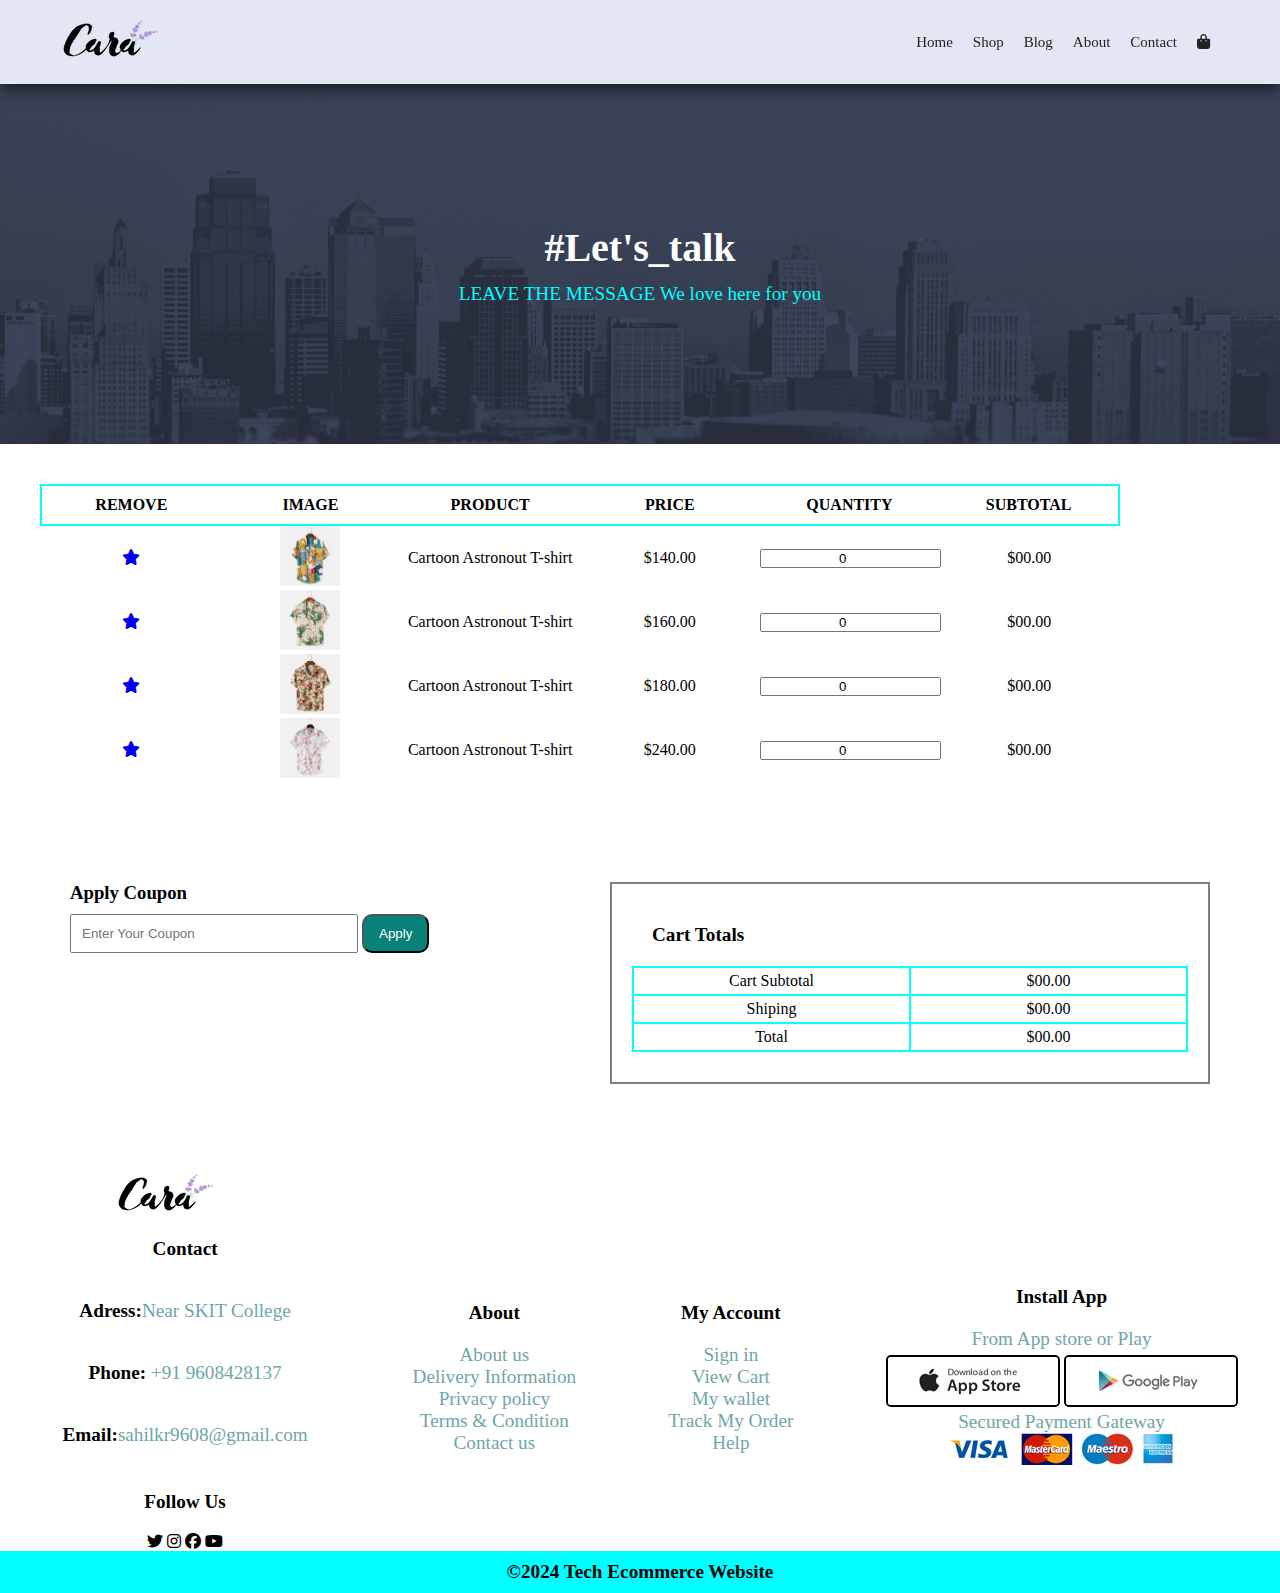
<file: shoping.html>
<!DOCTYPE html>
<html lang="en">
<head>
    <meta charset="UTF-8">
    <meta name="viewport" content="width=device-width, initial-scale=1.0">
    <title>Ecommerce website</title>
    <link rel="stylesheet" href="https://cdnjs.cloudflare.com/ajax/libs/font-awesome/6.5.2/css/all.min.css">
    <link rel="stylesheet" type="text/css" href="style.css">
</head>
<body>
      <section id="header">
        <a href="#"><img src="logo_photo/logo.png" alt="site_logo"></a>
         <ul id="navbar">
            <li><a href="index.html" >Home</a></li>
            <li><a href="shop.html">Shop</a></li>
            <li><a href= "blog.html">Blog</a></li>
            <li><a href= "about.html">About</a></li>
            <li><a href="contact.html" >Contact</a></li>
            <li><a href="shoping.html"><i class="fa-solid fa-bag-shopping active"></i></a></li>
            <a href="#"><i class="fa-solid fa-bars bar-btn" ></i></a>

           </ul>
           <div id="mobile">
            <i class="fa-solid fa-bars" id="bar"></i>
          </div>
      </section>

      <section  id="about-header">
         <h2 style="font-size: 2.5rem;margin-bottom: 10px; color: white;">#Let's_talk</h2>
        <p style="color: cyan;font-size: 1.2rem;">LEAVE THE MESSAGE We love here for you</p>
    </section>
      
   <section id="shoping-box">
       <table id="table">
        <thead>
            <tr>
                <th>REMOVE</th>
                <th>IMAGE</th>
                <th>PRODUCT</th>
                <th>PRICE</th>
                <th>QUANTITY</th>
                <th>SUBTOTAL</th>
            </tr>
        </thead>
        <tbody >
            <tr>
                <td><a href="#"><i class="fas fa-star"></i></a></td>
                <td><img src="cloth_photo/f1.jpg"></td>
                <td>Cartoon Astronout T-shirt</td>
                <td>$140.00</td>
                <td><input type="number" value="0" min="0" width="80%" style="text-align: center;" onchange="update(this,0)"></td>
                <td>$00.00</td>
            </tr>
            <tr>
                <td><a href="#"><i class="fas fa-star"></i></a></td>
                <td><img src="cloth_photo/f2.jpg"></td>
                <td>Cartoon Astronout T-shirt</td>
                <td>$160.00</td>
                <td><input type="number" value="0" min="0"width="80%" style="text-align: center;"onchange="update(this,1)"></td>
                <td>$00.00</td>
            </tr>
            <tr>
                <td><a href="#"><i class="fas fa-star"></i></a></td>
                <td><img src="cloth_photo/f3.jpg"></td>
                <td>Cartoon Astronout T-shirt</td>
                <td>$180.00</td>
                <td><input type="number" value="0" min="0" width="80%" style="text-align: center;"onchange="update(this,2)"></td>
                <td>$00.00</td>
            </tr>
            <tr>
                <td><a href="#"><i class="fas fa-star"></i></a></td>
                <td><img src="cloth_photo/f4.jpg"></td>
                <td>Cartoon Astronout T-shirt</td>
                <td>$240.00</td>
                <td><input type="number" value="0" min="0" width="80%" style="text-align: center;"onchange="update(this,3)"></td>
                <td>$00.00</td>
            </tr>
        </tbody>
       </table>
   </section>

   
   <section id="payment">
    <div  id="cart">
        <h3>Apply Coupon</h3>
        <div>
            <input type="text" placeholder="Enter Your Coupon">
            <button class="payment-btn">Apply</button>
        </div>
    </div>
    <div id="total">
        <h4>Cart Totals</h4>
        <table>
            <tr>
                <td>Cart Subtotal</td>
                <td id="cart-total">$00.00</td>
            </tr>
            <tr>
                <td>Shiping</td>
                <td id="shipping-cost">$00.00</td>
            </tr>
            <tr>
                <td>Total</td>
                <td id="totals">$00.00</td>
            </tr>
        </table>
    </div>
   </section>
    
     


   

      <section id="foot">
        <div class="foot3">
           <img src="logo_photo/logo.png">
           <div class="foot_box">
          <h4>Contact</h4>
          <h4>Adress:<span >Near SKIT College</span></h4>
          
          <h4>Phone: <span >+91 9608428137</span></h4>
           
          <h4>Email:<span>sahilkr9608@gmail.com</span></h4>
            
          </div>
          <h4 style="margin-top: 5px;">Follow Us</h4>
          <i class="fa-brands fa-twitter"></i>
          <i class="fa-brands fa-instagram"></i>
          <i class="fa-brands fa-facebook"></i>
          <i class="fa-brands fa-youtube"></i>
         </div>

        <div class="foot3 foots">
          <h4>About</h4>
          <p>About us</p>
          <p>Delivery Information</p>
          <p>Privacy policy</p>
          <p>Terms & Condition</p>
          <p>Contact us</p>
        </div>

        <div class="foot3 foots">
          <h4>My Account</h4>
          <p>Sign in</p>
          <p>View Cart</p>
          <p>My wallet</p>
          <p>Track My Order</p>
          <p>Help</p>
        </div>

        <div class="foot3 foots">
          <h4>Install App</h4>
          <p>From App store or Play</p>
          <div class="img">
            <img src="payment_photo/app.jpg">
            <img src="payment_photo/play.jpg">
          </div>
          <p>Secured Payment Gateway</p>
          <img src="payment_photo/pay.png">
        </div>

        <div style="width:100%;text-align: center;margin-bottom: 0px;">
          <h6 style="color: black; font-size: 1.2rem;background-color: cyan;padding: 10px 0px;"><span>&copy;</span>2024 Tech Ecommerce Website</h6>
        </div>
      </section>
      
      
</body>
<script src="script.js"></script>
<script>
    // JavaScript code
    let total=document.getElementById('total');
    function update(input,rowIndex) {
        // Get the parent row
        // var row = input.parentNode.parentNode;
        var row = document.querySelectorAll('#table tbody tr')[rowIndex];
        // Get the price per item
        var price = parseFloat(row.cells[3].textContent.replace('$', ''));
        // Get the quantity
        var quantity = parseInt(input.value);
        // Calculate subtotal
        var subtotal = price * quantity;
        // Update the subtotal cell
        row.cells[5].textContent = '$' + subtotal.toFixed(2);
        var subtotals = document.querySelectorAll('#table tbody tr td:nth-child(6)');
        var cartTotal = 0;
        subtotals.forEach(function(subtotalCell) {
            cartTotal += parseFloat(subtotalCell.textContent.replace('$',''));
        });
        document.getElementById('cart-total').textContent = '$' + cartTotal.toFixed(2);
        var shippingCost = cartTotal < 500 ? 40.00 : 0.00;
            document.getElementById('shipping-cost').textContent = shippingCost === 0.00 ? 'Free' : '$' + shippingCost.toFixed(2);
           
            var totalCost = shippingCost === 0.00 ? cartTotal : cartTotal + shippingCost;
            document.getElementById('totals').textContent = '$' + totalCost.toFixed(2);
    }
        
</script>
</script>
</html>
</file>
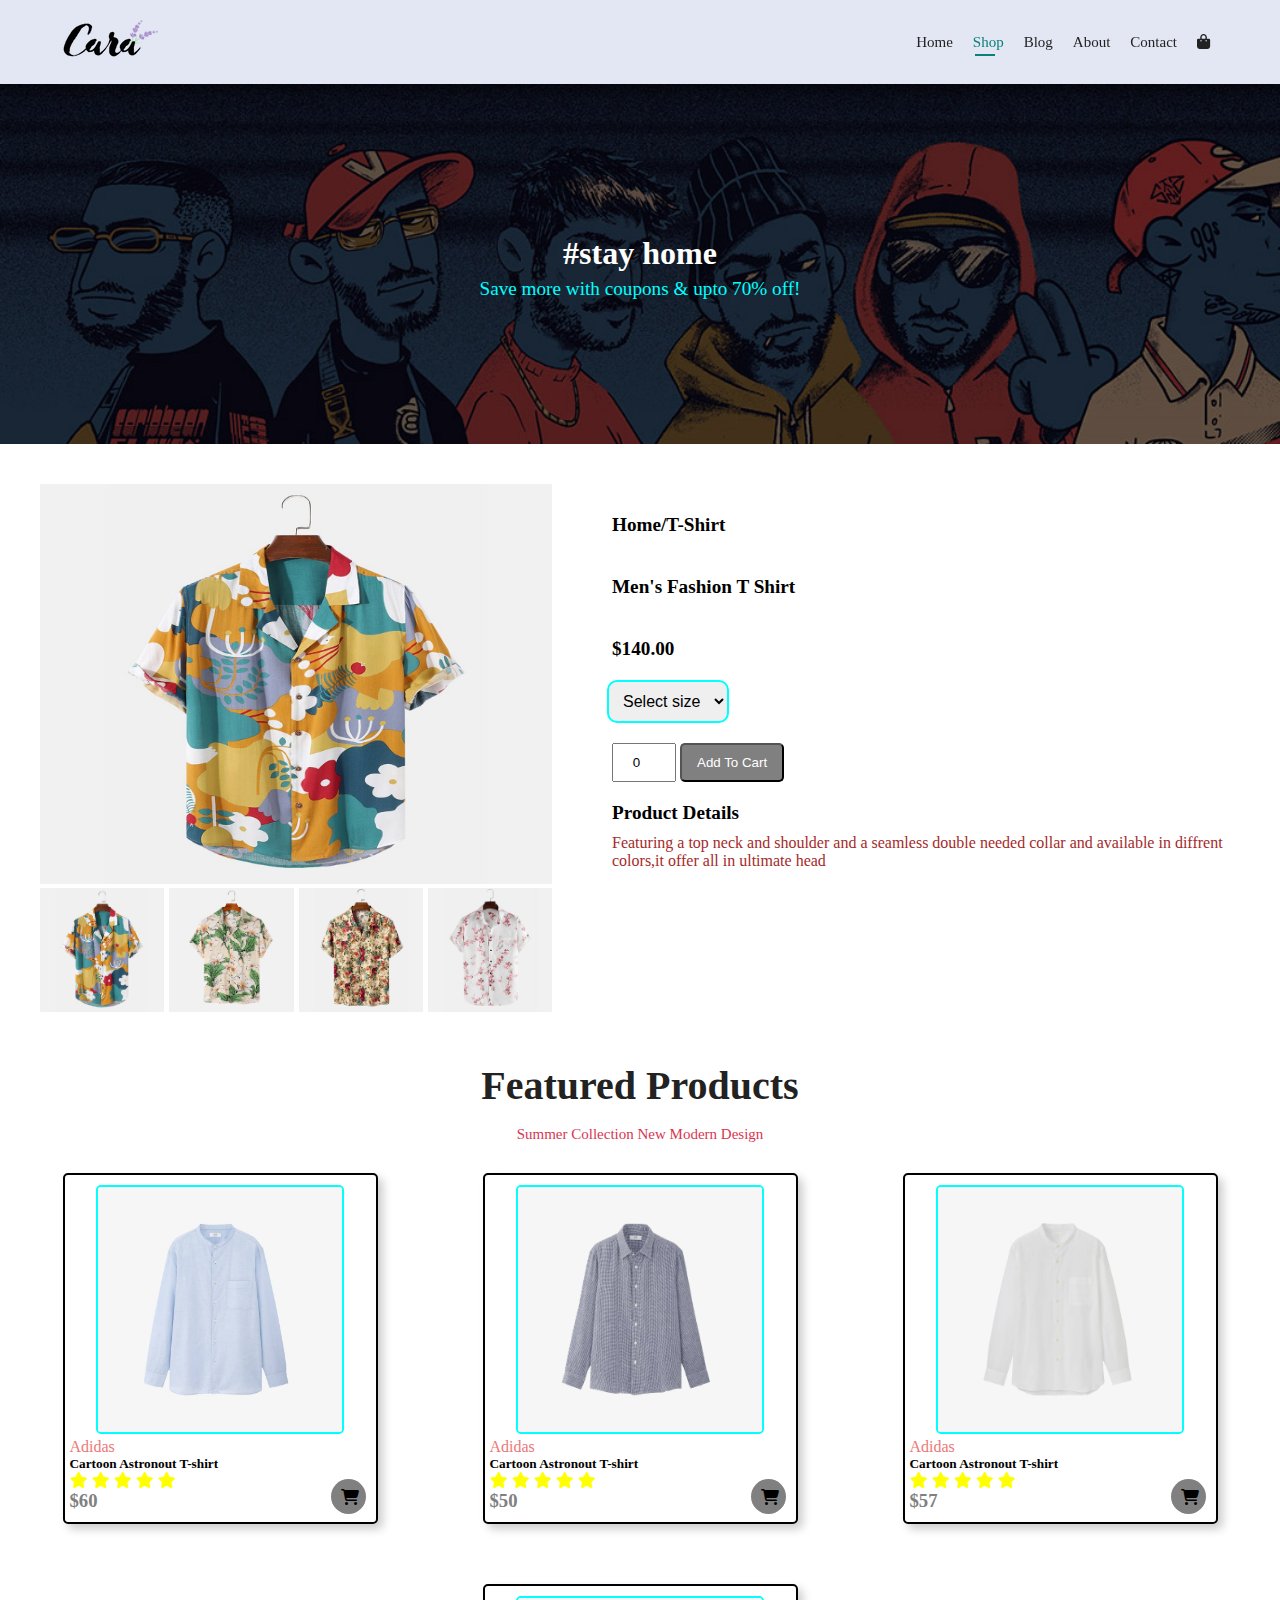
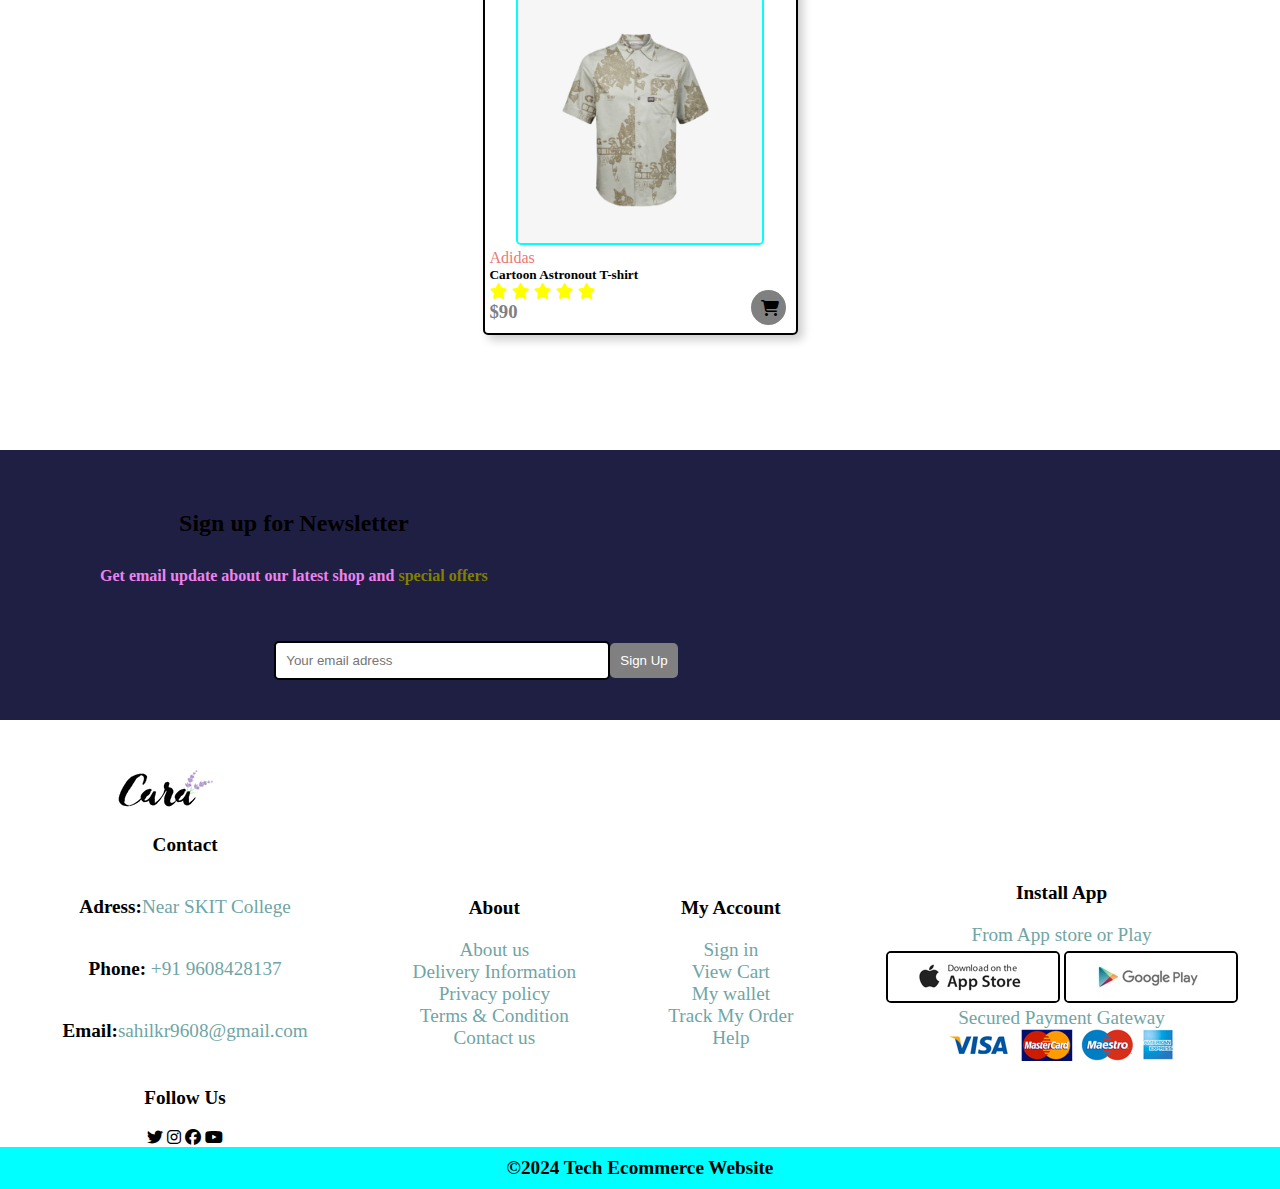
<file: sshop1.html>
<!DOCTYPE html>
<html lang="en">
<head>
    <meta charset="UTF-8">
    <meta name="viewport" content="width=device-width, initial-scale=1.0">
    <title>Ecommerce website</title>
    <link rel="stylesheet" href="https://cdnjs.cloudflare.com/ajax/libs/font-awesome/6.5.2/css/all.min.css">
    <link rel="stylesheet" type="text/css" href="style.css">
</head>


<body>

      <section id="header">
        <a href="#"><img src="logo_photo/logo.png" alt="site_logo"></a>
        <ul id="navbar">
            <li><a href="index.html" >Home</a></li>
            <li><a href="shop.html" class="active">Shop</a></li>
            <li><a href= "blog.html" >Blog</a></li>
            <li><a href= "about.html">About</a></li>
            <li><a href="contact.html" >Contact</a></li>
            <li><a href="shoping.html"><i class="fa-solid fa-bag-shopping"></i></a></li>
            <a href="#"><i class="fa-solid fa-bars bar-btn" ></i></a>

           </ul>
           <div id="mobile">
            <i class="fa-solid fa-bars" id="bar"></i>
          </div>
      </section>

      
      <section id="page-header">
        
        <h2 style="font-size: 2rem; color: white;">#stay home</h2>
        
        <p style="color: cyan;font-size: 1.2rem;">Save more with coupons & upto 70% off!</p>
        
      </section>

      <section id="product-detail">
        <div class="single-image">
        <img src="cloth_photo/f1.jpg" id="main-img" style="width:100%;height:400px">
        <div class="single-image-img">
          <div class="single-img-col">
            <img src="cloth_photo/f1.jpg" class="small-img" style="width:100%">
        </div>
            <div class="single-img-col">
                <img src="cloth_photo/f2.jpg" class="small-img" style="width:100%">
            </div>
            <div class="single-img-col">
                <img src="cloth_photo/f3.jpg" class="small-img" style="width:100%">
            </div>
            <div class="single-img-col">
                <img src="cloth_photo/f4.jpg" class="small-img" style="width:100%">
            </div>
        </div>
    </div>
    <div class="content">
      <h6>Home/T-Shirt</h6>
      <h4>Men's Fashion T Shirt</h4>
      <h4 id="price">$140.00</h4>
      <select id="select">
        <option>Select size</option>
        <option value="XS">XS</option>
        <option value="S">S</option>
        <option value="M">M</option>
        <option value="L">L</option>
        <option value="XL">XL</option>
        <option value="XXL">XXL</option>
      </select>
      <input type="number" value="0" min="0">
      <button id="btn" onclick="cart()">Add To Cart</button>
      <h4 style="padding: 20px 20px 10px 20px;">Product Details</h4>
      <p id="para">Featuring a top neck and shoulder and a seamless double needed collar and available in diffrent colors,it offer all in ultimate head</p>
    </div>
      </section>
      
      <section id="product1">
        <h2>Featured Products</h2>
        <p>Summer Collection New Modern Design</p>
        <div class="pro-container">
          <div class="pro">
            <img src="cloth_photo/n1.jpg">
            <div class="des">
              <span>Adidas</span>
              <h5>Cartoon Astronout T-shirt</h5>
              <div class="star">
                <i class="fas fa-star"></i>
                <i class="fas fa-star"></i>
                <i class="fas fa-star"></i>
                <i class="fas fa-star"></i>
                <i class="fas fa-star"></i>
                </div>
                <h3>$60</h3>
            </div>
            <a href="#"><i class="fa-solid fa-cart-shopping"></i></a>
          </div>
          <div class="pro">
            <img src="cloth_photo/n2.jpg">
            <div class="des">
              <span>Adidas</span>
              <h5>Cartoon Astronout T-shirt</h5>
              <div class="star">
                <i class="fas fa-star"></i>
                <i class="fas fa-star"></i>
                <i class="fas fa-star"></i>
                <i class="fas fa-star"></i>
                <i class="fas fa-star"></i>
                </div>
                <h3>$50</h3>
            </div>
            <a href="#"><i class="fa-solid fa-cart-shopping"></i></a>
          </div>
          <div class="pro">
            <img src="cloth_photo/n3.jpg">
            <div class="des">
              <span>Adidas</span>
              <h5>Cartoon Astronout T-shirt</h5>
              <div class="star">
                <i class="fas fa-star"></i>
                <i class="fas fa-star"></i>
                <i class="fas fa-star"></i>
                <i class="fas fa-star"></i>
                <i class="fas fa-star"></i>
                </div>
                <h3>$57</h3>
            </div>
            <a href="#"><i class="fa-solid fa-cart-shopping"></i></a>
          </div>
          <div class="pro">
            <img src="cloth_photo/n4.jpg">
            <div class="des">
              <span>Adidas</span>
              <h5>Cartoon Astronout T-shirt</h5>
              <div class="star">
                <i class="fas fa-star"></i>
                <i class="fas fa-star"></i>
                <i class="fas fa-star"></i>
                <i class="fas fa-star"></i>
                <i class="fas fa-star"></i>
                </div>
                <h3>$90</h3>
            </div>
            <a href="#"><i class="fa-solid fa-cart-shopping"></i></a>
          </div>
        
          
          </div>
      </section>

      <section id="newsletter">
        <div class="newstext">
          <h4 style="font-size: 1.5rem;">Sign up for Newsletter</h4>
          <p >Get email update  about our latest shop and <span style="color: olive;">special offers</span></p>
        </div>
        <div class="mail">
          <input type="text" placeholder="Your email adress">
          <button>Sign Up</button>
        </div>
      </section>

      <section id="foot">
        <div class="foot3">
           <img src="logo_photo/logo.png">
           <div class="foot_box">
          <h4>Contact</h4>
          <h4>Adress:<span >Near SKIT College</span></h4>
          
          <h4>Phone: <span >+91 9608428137</span></h4>
           
          <h4>Email:<span>sahilkr9608@gmail.com</span></h4>
            
          </div>
          <h4 style="margin-top: 5px;">Follow Us</h4>
          <i class="fa-brands fa-twitter"></i>
          <i class="fa-brands fa-instagram"></i>
          <i class="fa-brands fa-facebook"></i>
          <i class="fa-brands fa-youtube"></i>
         </div>

        <div class="foot3 foots">
          <h4>About</h4>
          <p>About us</p>
          <p>Delivery Information</p>
          <p>Privacy policy</p>
          <p>Terms & Condition</p>
          <p>Contact us</p>
        </div>

        <div class="foot3 foots">
          <h4>My Account</h4>
          <p>Sign in</p>
          <p>View Cart</p>
          <p>My wallet</p>
          <p>Track My Order</p>
          <p>Help</p>
        </div>

        <div class="foot3 foots">
          <h4>Install App</h4>
          <p>From App store or Play</p>
          <div class="img">
            <img src="payment_photo/app.jpg">
            <img src="payment_photo/play.jpg">
          </div>
          <p>Secured Payment Gateway</p>
          <img src="payment_photo/pay.png">
        </div>

        <div style="width:100%;text-align: center;margin-bottom: 0px;">
          <h6 style="color: black; font-size: 1.2rem;background-color: cyan;padding: 10px 0px;"><span>&copy;</span>2024 Tech Ecommerce Website</h6>
        </div>
      </section>
      
      
</body>
<script>
  var main_img=document.getElementById('main-img')
  var small_img=document.getElementsByClassName('small-img')
  var head=document.getElementById('price')
  var para=document.getElementById('para')
  var btn=document.getElementById('btn')
  for(let i in small_img){
  function change(){
    main_img.src=small_img[i].src;
    if(i==0){
      head.textContent='$140.00'
      
    }
    else if(i==1){
      head.textContent='$160.00'
      para.textContent='Featuring a pink top neck and shoulder and a seamless double needed collar and available in diffrent colors,it offer all in ultimate head'
    }
    else if(i==2){
      head.textContent='$180.00'
      para.textContent='Featuring a red top neck and shoulder and a seamless double needed collar and available in diffrent colors,it offer all in ultimate head'
    }
    else if(i==3){
      head.textContent='$240.00'
      para.textContent='Featuring a white top neck and shoulder and a seamless double needed collar and available in diffrent colors,it offer all in ultimate head'
    }
  }
  small_img[i].addEventListener('click',change)
 
}
function cart(){
       var car=alert("Your item is add on cart");
       }
</script>

<script src="script.js"></script>
</html>
</file>
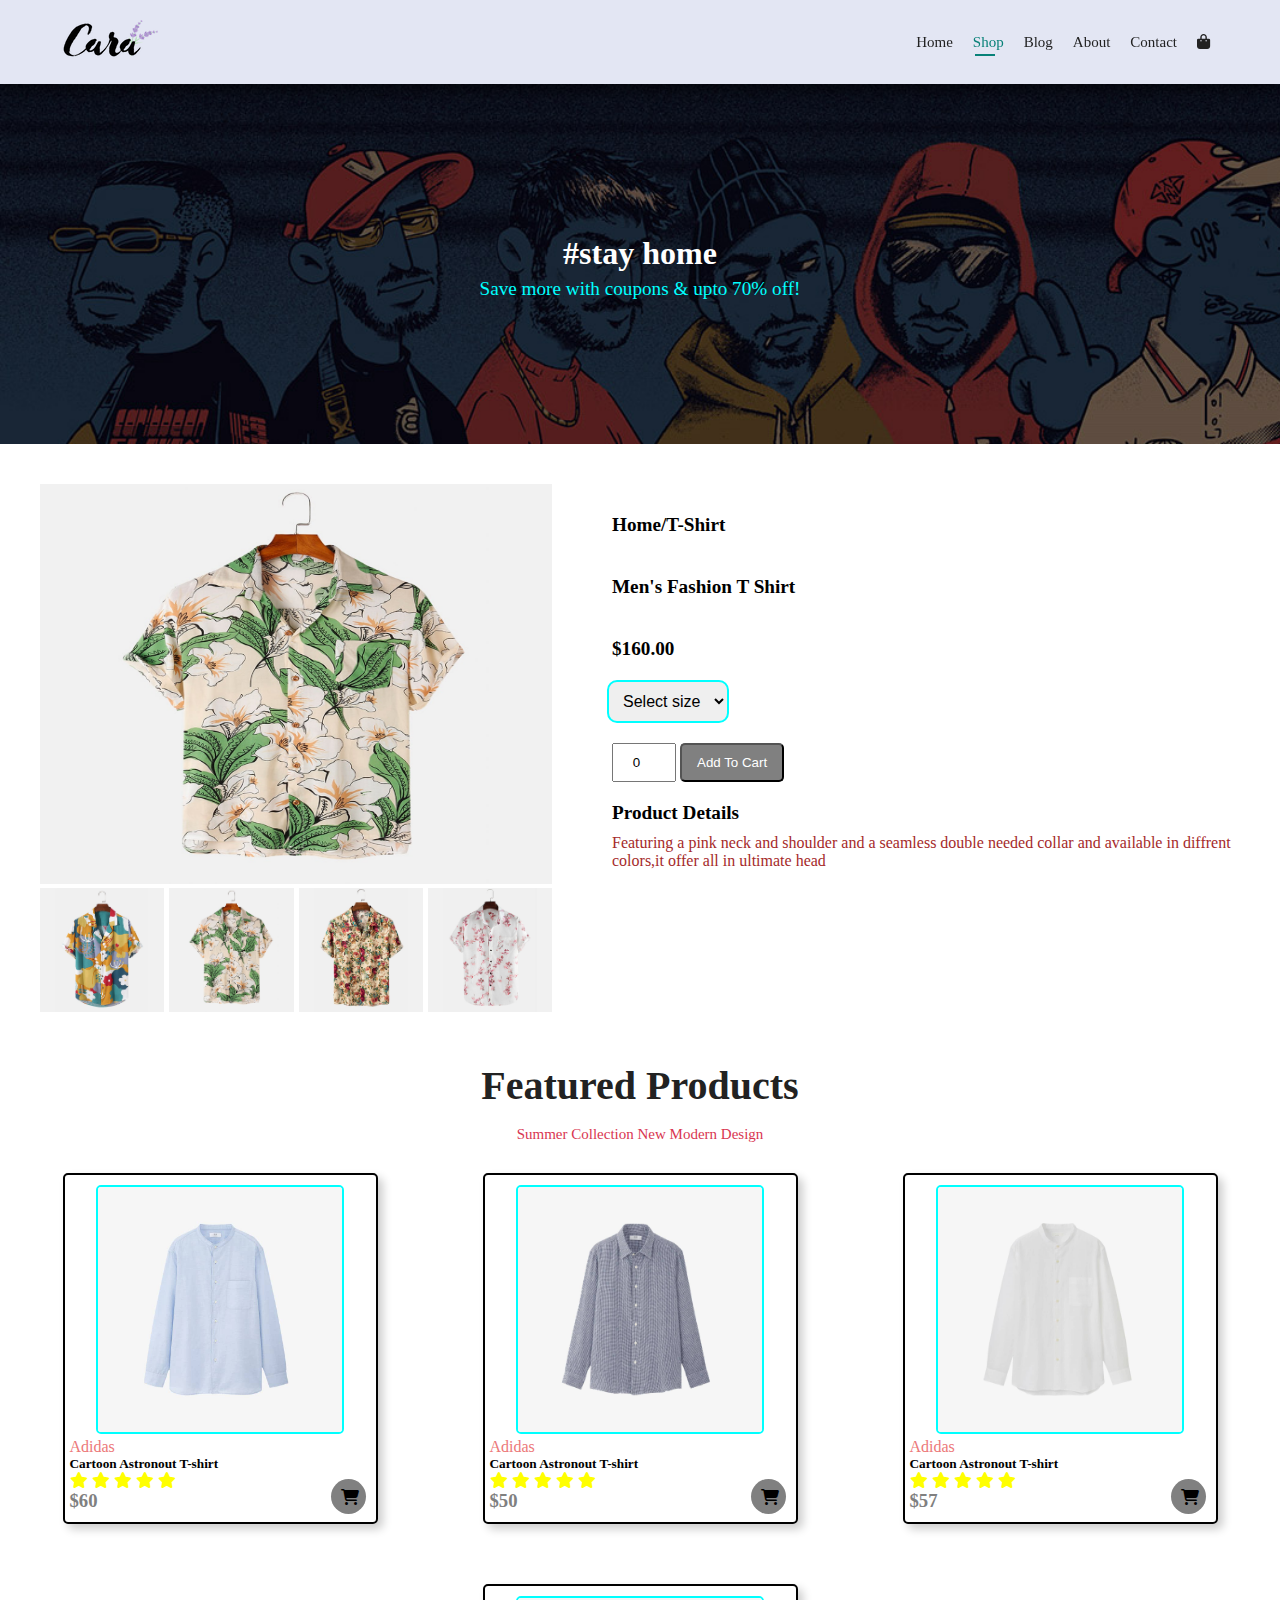
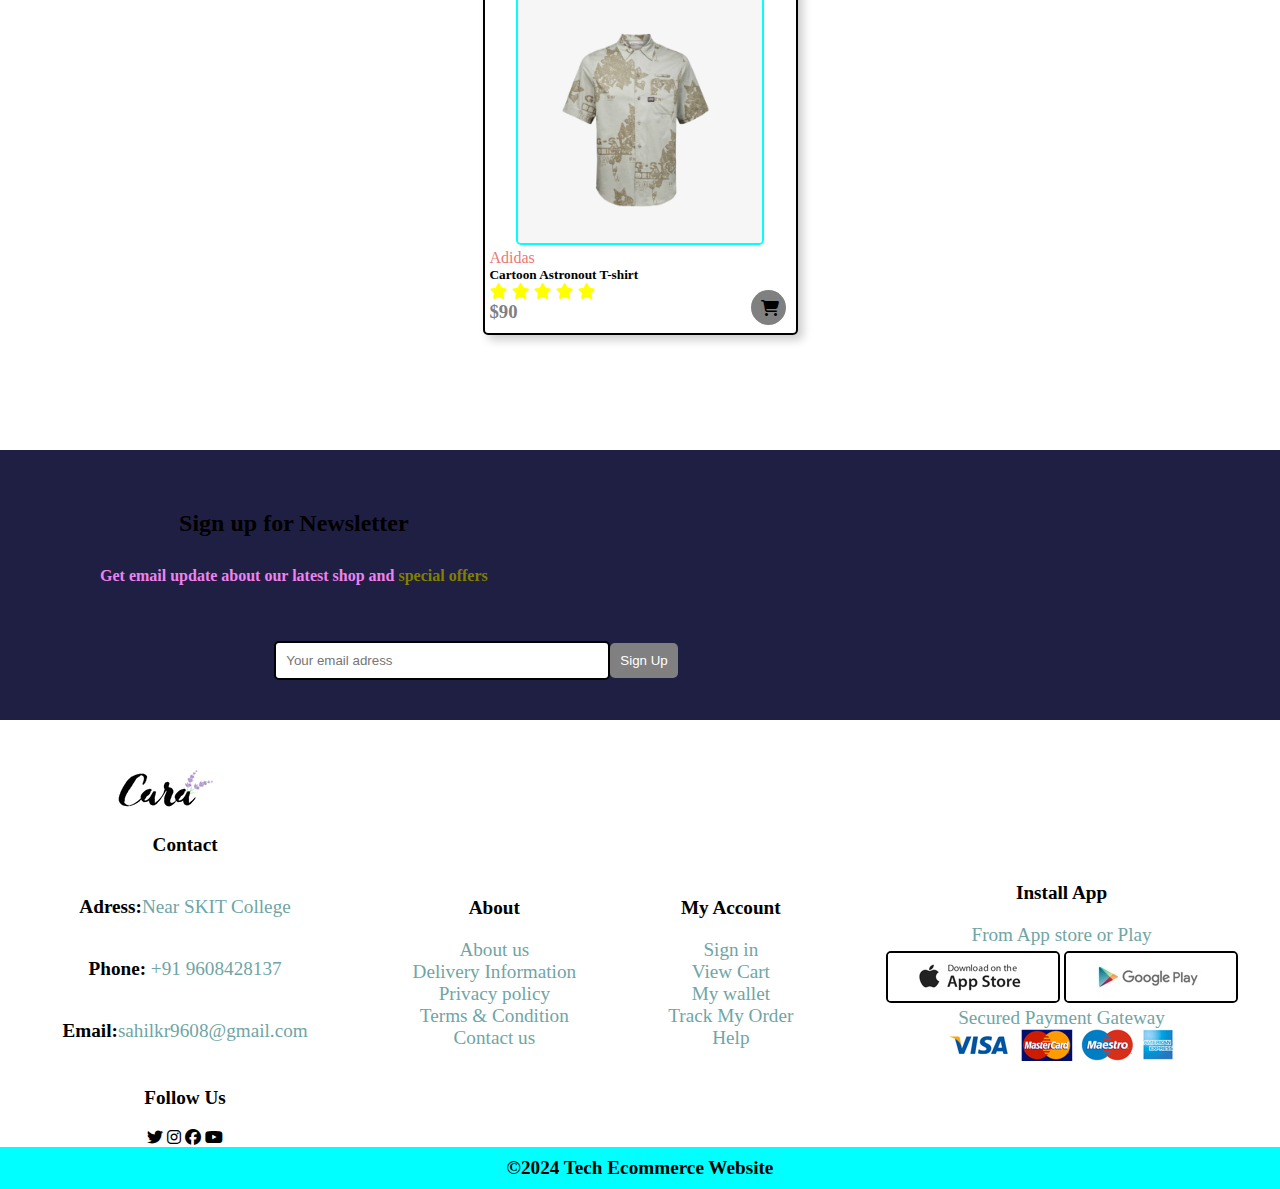
<file: sshop2.html>
<!DOCTYPE html>
<html lang="en">
<head>
    <meta charset="UTF-8">
    <meta name="viewport" content="width=device-width, initial-scale=1.0">
    <title>Ecommerce website</title>
    <link rel="stylesheet" href="https://cdnjs.cloudflare.com/ajax/libs/font-awesome/6.5.2/css/all.min.css">
    <link rel="stylesheet" type="text/css" href="style.css">
</head>
<body>

      <section id="header">
        <a href="#"><img src="logo_photo/logo.png" alt="site_logo"></a>
        <ul id="navbar">
            <li><a href="index.html" >Home</a></li>
            <li><a href="shop.html" class="active">Shop</a></li>
            <li><a href= "blog.html" target="_blank">Blog</a></li>
            <li><a href= "about.html">About</a></li>
            <li><a href="contact.html" >Contact</a></li>
            <li><a href="shoping.html"><i class="fa-solid fa-bag-shopping"></i></a></li>
            <a href="#"><i class="fa-solid fa-bars bar-btn" ></i></a>

           </ul>
           <div id="mobile">
            <i class="fa-solid fa-bars" id="bar"></i>
          </div>
      </section>

      
      <section id="page-header">
        
        <h2 style="font-size: 2rem; color: white;">#stay home</h2>
        
        <p style="color: cyan;font-size: 1.2rem;">Save more with coupons & upto 70% off!</p>
        
      </section>

      <section id="product-detail">
        <div class="single-image">
        <img src="cloth_photo/f2.jpg" id="main-img" style="width:100%;height:400px">
        <div class="single-image-img">
          <div class="single-img-col">
            <img src="cloth_photo/f1.jpg" class="small-img" style="width:100%">
        </div>
            <div class="single-img-col">
                <img src="cloth_photo/f2.jpg" class="small-img" style="width:100%">
            </div>
            <div class="single-img-col">
                <img src="cloth_photo/f3.jpg" class="small-img" style="width:100%">
            </div>
            <div class="single-img-col">
                <img src="cloth_photo/f4.jpg" class="small-img" style="width:100%">
            </div>
        </div>
    </div>
    <div class="content">
      <h6>Home/T-Shirt</h6>
      <h4>Men's Fashion T Shirt</h4>
      <h4 id="price">$160.00</h4>
      <select id="select">
        <option>Select size</option>
        <option value="XS">XS</option>
        <option value="S">S</option>
        <option value="M">M</option>
        <option value="L">L</option>
        <option value="XL">XL</option>
        <option value="XXL">XXL</option>
      </select>
      <input type="number" value="0" min="0">
      <button onclick="cart()">Add To Cart</button>
      <h4 style="padding: 20px 20px 10px 20px;">Product Details</h4>
      <p id="para">Featuring a pink neck and shoulder and a seamless double needed collar and available in diffrent colors,it offer all in ultimate head</p>
    </div>
      </section>
      
      <section id="product1">
        <h2>Featured Products</h2>
        <p>Summer Collection New Modern Design</p>
        <div class="pro-container">
          <div class="pro">
            <img src="cloth_photo/n1.jpg">
            <div class="des">
              <span>Adidas</span>
              <h5>Cartoon Astronout T-shirt</h5>
              <div class="star">
                <i class="fas fa-star"></i>
                <i class="fas fa-star"></i>
                <i class="fas fa-star"></i>
                <i class="fas fa-star"></i>
                <i class="fas fa-star"></i>
                </div>
                <h3>$60</h3>
            </div>
            <a href="#"><i class="fa-solid fa-cart-shopping"></i></a>
          </div>
          <div class="pro">
            <img src="cloth_photo/n2.jpg">
            <div class="des">
              <span>Adidas</span>
              <h5>Cartoon Astronout T-shirt</h5>
              <div class="star">
                <i class="fas fa-star"></i>
                <i class="fas fa-star"></i>
                <i class="fas fa-star"></i>
                <i class="fas fa-star"></i>
                <i class="fas fa-star"></i>
                </div>
                <h3>$50</h3>
            </div>
            <a href="#"><i class="fa-solid fa-cart-shopping"></i></a>
          </div>
          <div class="pro">
            <img src="cloth_photo/n3.jpg">
            <div class="des">
              <span>Adidas</span>
              <h5>Cartoon Astronout T-shirt</h5>
              <div class="star">
                <i class="fas fa-star"></i>
                <i class="fas fa-star"></i>
                <i class="fas fa-star"></i>
                <i class="fas fa-star"></i>
                <i class="fas fa-star"></i>
                </div>
                <h3>$57</h3>
            </div>
            <a href="#"><i class="fa-solid fa-cart-shopping"></i></a>
          </div>
          <div class="pro">
            <img src="cloth_photo/n4.jpg">
            <div class="des">
              <span>Adidas</span>
              <h5>Cartoon Astronout T-shirt</h5>
              <div class="star">
                <i class="fas fa-star"></i>
                <i class="fas fa-star"></i>
                <i class="fas fa-star"></i>
                <i class="fas fa-star"></i>
                <i class="fas fa-star"></i>
                </div>
                <h3>$90</h3>
            </div>
            <a href="#"><i class="fa-solid fa-cart-shopping"></i></a>
          </div>
        
          
          </div>
      </section>

      <section id="newsletter">
        <div class="newstext">
          <h4 style="font-size: 1.5rem;">Sign up for Newsletter</h4>
          <p >Get email update  about our latest shop and <span style="color: olive;">special offers</span></p>
        </div>
        <div class="mail">
          <input type="text" placeholder="Your email adress">
          <button>Sign Up</button>
        </div>
      </section>

      <section id="foot">
        <div class="foot3">
           <img src="logo_photo/logo.png">
           <div class="foot_box">
          <h4>Contact</h4>
          <h4>Adress:<span >Near SKIT College</span></h4>
          
          <h4>Phone: <span >+91 9608428137</span></h4>
           
          <h4>Email:<span>sahilkr9608@gmail.com</span></h4>
            
          </div>
          <h4 style="margin-top: 5px;">Follow Us</h4>
          <i class="fa-brands fa-twitter"></i>
          <i class="fa-brands fa-instagram"></i>
          <i class="fa-brands fa-facebook"></i>
          <i class="fa-brands fa-youtube"></i>
         </div>

        <div class="foot3 foots">
          <h4>About</h4>
          <p>About us</p>
          <p>Delivery Information</p>
          <p>Privacy policy</p>
          <p>Terms & Condition</p>
          <p>Contact us</p>
        </div>

        <div class="foot3 foots">
          <h4>My Account</h4>
          <p>Sign in</p>
          <p>View Cart</p>
          <p>My wallet</p>
          <p>Track My Order</p>
          <p>Help</p>
        </div>

        <div class="foot3 foots">
          <h4>Install App</h4>
          <p>From App store or Play</p>
          <div class="img">
            <img src="payment_photo/app.jpg">
            <img src="payment_photo/play.jpg">
          </div>
          <p>Secured Payment Gateway</p>
          <img src="payment_photo/pay.png">
        </div>

        <div style="width:100%;text-align: center;margin-bottom: 0px;">
          <h6 style="color: black; font-size: 1.2rem;background-color: cyan;padding: 10px 0px;"><span>&copy;</span>2024 Tech Ecommerce Website</h6>
        </div>
      </section>
      
      
</body>
<script>
  var main_img=document.getElementById('main-img')
  var small_img=document.getElementsByClassName('small-img')
  var head=document.getElementById('price')
  var para=document.getElementById('para')
  for(let i in small_img){
  function change(){
    main_img.src=small_img[i].src;
    if(i==0){
      head.textContent='$140.00'
      
    }
    else if(i==1){
      head.textContent='$160.00'
      para.textContent='Featuring a pink top neck and shoulder and a seamless double needed collar and available in diffrent colors,it offer all in ultimate head'
    }
    else if(i==2){
      head.textContent='$180.00'
      para.textContent='Featuring a red top neck and shoulder and a seamless double needed collar and available in diffrent colors,it offer all in ultimate head'
    }
    else if(i==3){
      head.textContent='$240.00'
      para.textContent='Featuring a white top neck and shoulder and a seamless double needed collar and available in diffrent colors,it offer all in ultimate head'
    }
  }
  small_img[i].addEventListener('click',change)
}
function cart(){
       var car=alert("Your item is add on cart");
       
  }
</script>

<script src="script.js"></script>
</html>
</file>
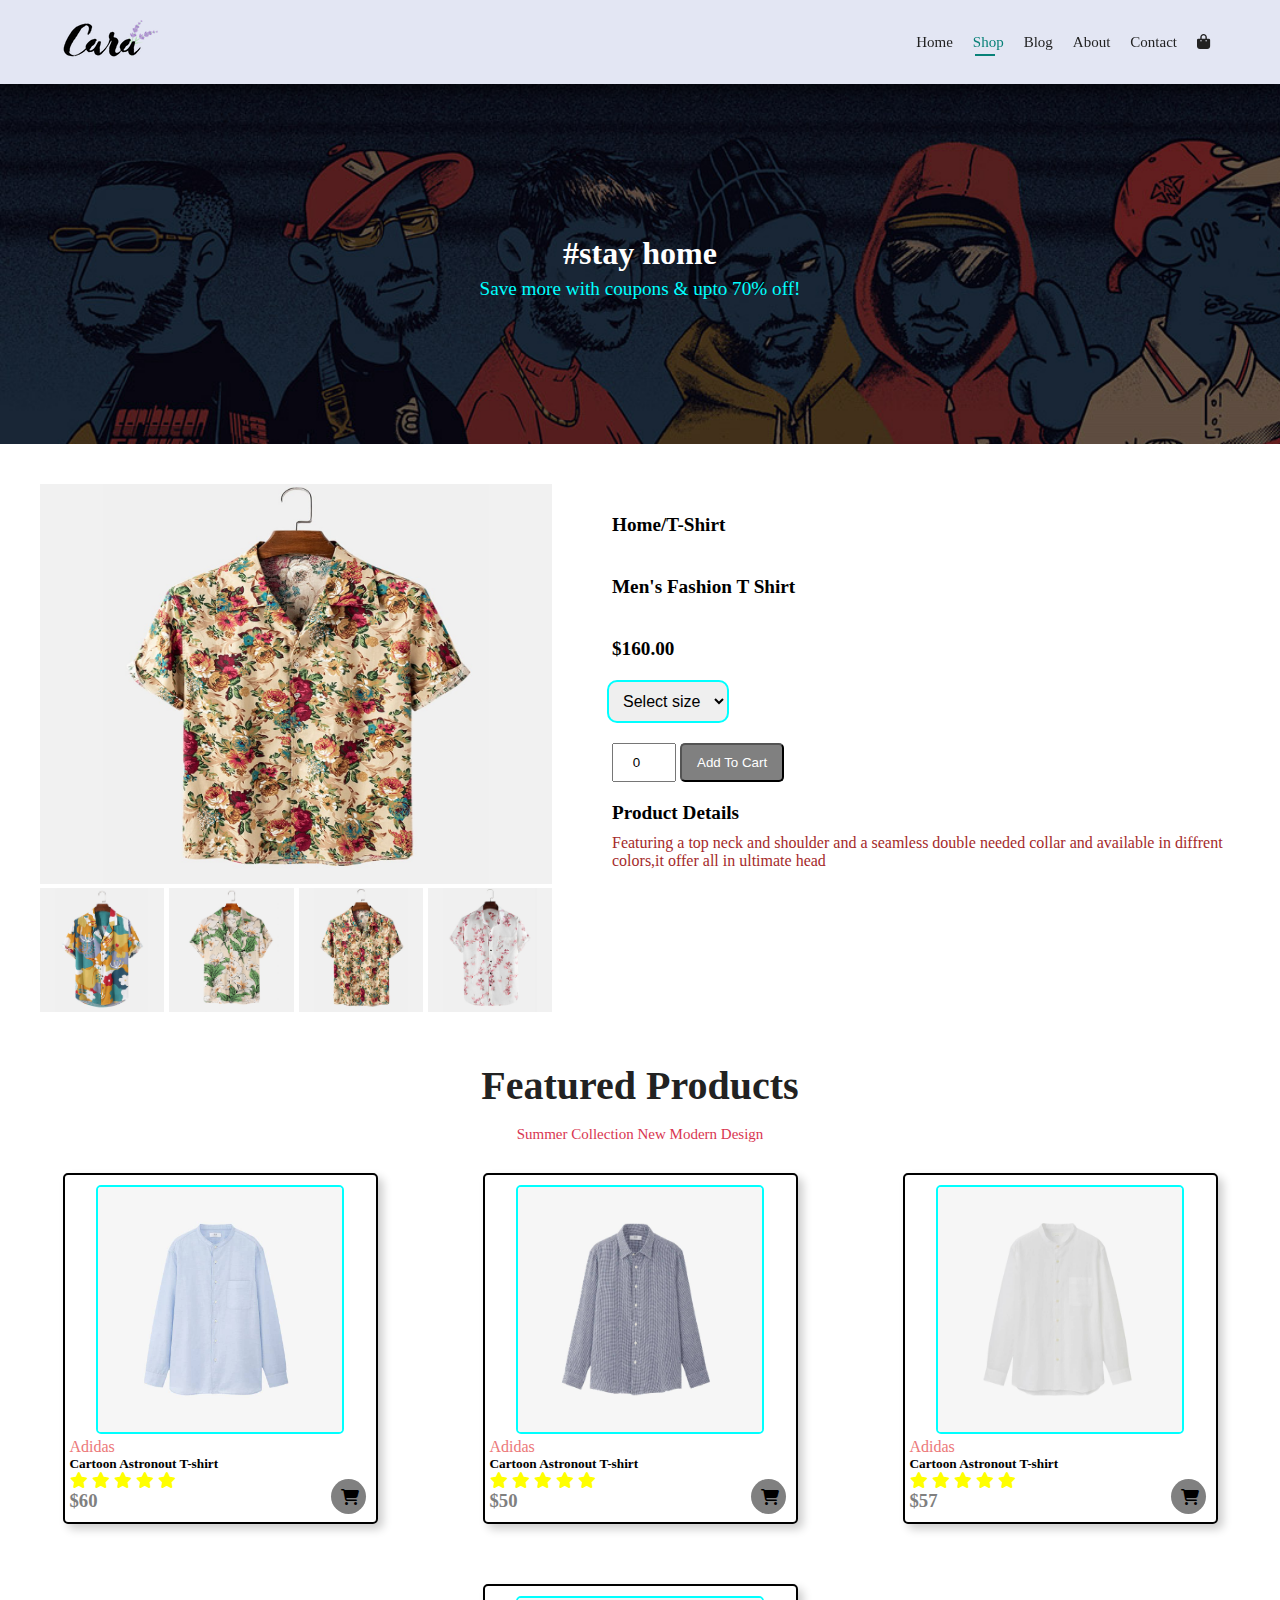
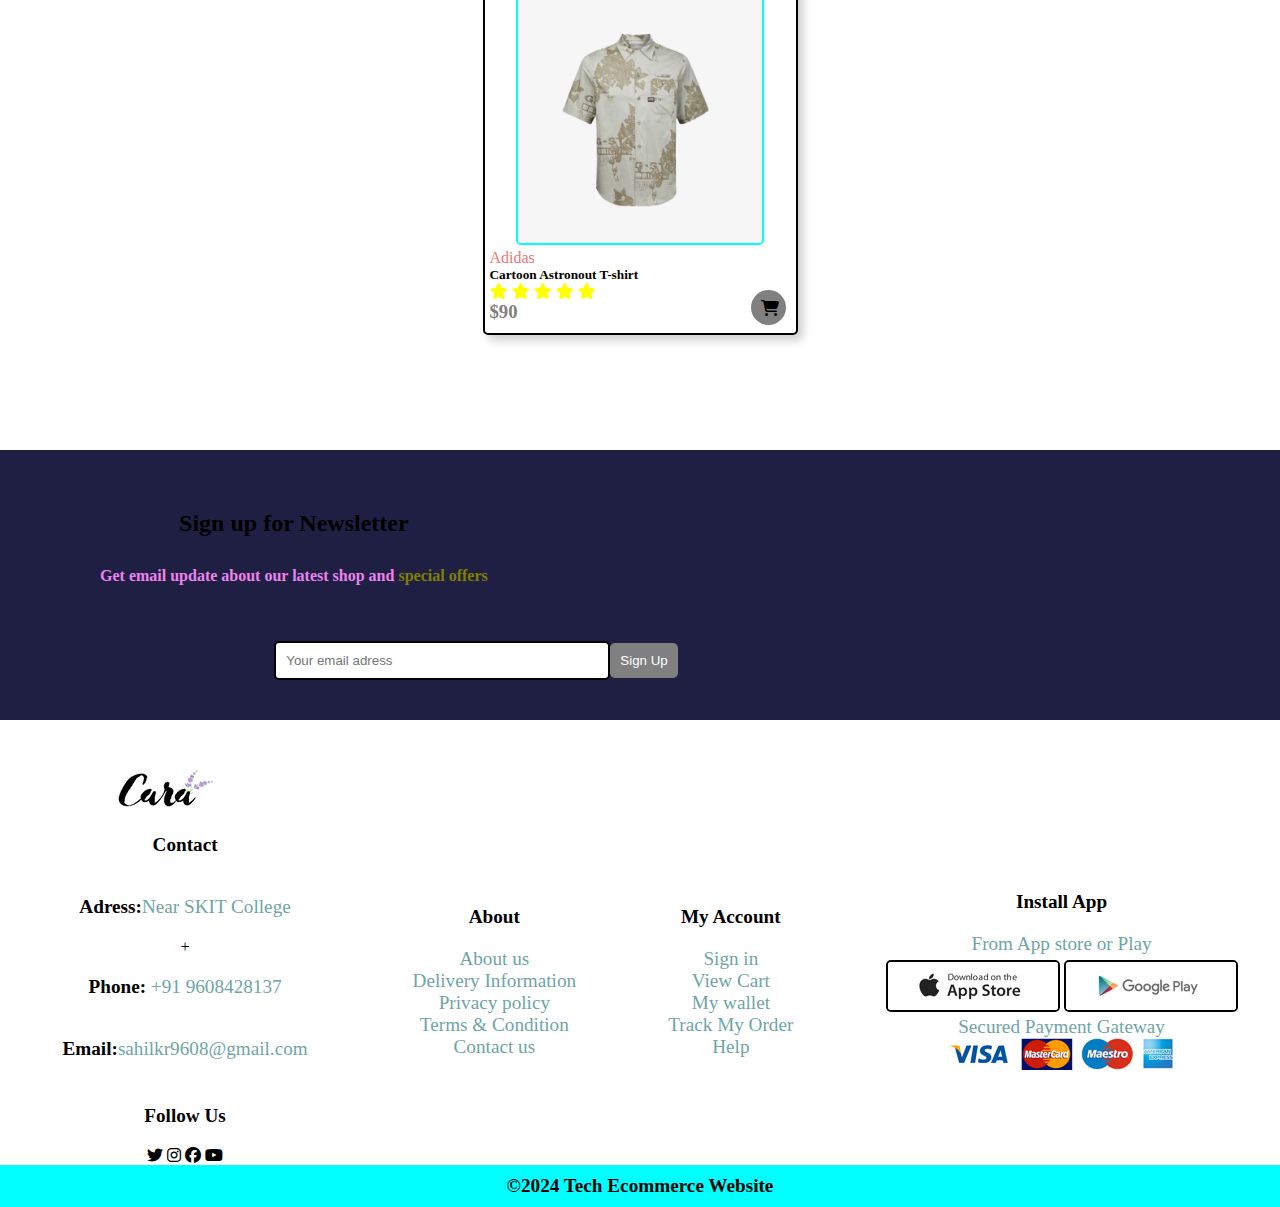
<file: sshop3.html>
<!DOCTYPE html>
<html lang="en">
<head>
    <meta charset="UTF-8">
    <meta name="viewport" content="width=device-width, initial-scale=1.0">
    <title>Ecommerce website</title>
    <link rel="stylesheet" href="https://cdnjs.cloudflare.com/ajax/libs/font-awesome/6.5.2/css/all.min.css">
    <link rel="stylesheet" type="text/css" href="style.css">
</head>
<body>

      <section id="header">
        <a href="#"><img src="logo_photo/logo.png" alt="site_logo"></a>
        <ul id="navbar">
            <li><a href="index.html" >Home</a></li>
            <li><a href="shop.html" class="active">Shop</a></li>
            <li><a href= "blog.html" >Blog</a></li>
            <li><a href= "about.html">About</a></li>
            <li><a href="contact.html" >Contact</a></li>
            <li><a href="shoping.html"><i class="fa-solid fa-bag-shopping"></i></a></li>
            <a href="#"><i class="fa-solid fa-bars bar-btn" ></i></a>

           </ul>
           <div id="mobile">
            <i class="fa-solid fa-bars" id="bar"></i>
          </div>
      </section>

      
      <section id="page-header">
        
        <h2 style="font-size: 2rem; color: white;">#stay home</h2>
        
        <p style="color: cyan;font-size: 1.2rem;">Save more with coupons & upto 70% off!</p>
        
      </section>

      <section id="product-detail">
        <div class="single-image">
        <img src="cloth_photo/f3.jpg" id="main-img" style="width:100%;height:400px">
        <div class="single-image-img">
          <div class="single-img-col">
            <img src="cloth_photo/f1.jpg" class="small-img" style="width:100%">
        </div>
            <div class="single-img-col">
                <img src="cloth_photo/f2.jpg" class="small-img" style="width:100%">
            </div>
            <div class="single-img-col">
                <img src="cloth_photo/f3.jpg" class="small-img" style="width:100%">
            </div>
            <div class="single-img-col">
                <img src="cloth_photo/f4.jpg" class="small-img" style="width:100%">
            </div>
        </div>
    </div>
    <div class="content">
      <h6>Home/T-Shirt</h6>
      <h4>Men's Fashion T Shirt</h4>
      <h4 id="price">$160.00</h4>
      <select id="select">
        <option>Select size</option>
        <option value="XS">XS</option>
        <option value="S">S</option>
        <option value="M">M</option>
        <option value="L">L</option>
        <option value="XL">XL</option>
        <option value="XXL">XXL</option>
      </select>
      <input type="number" value="0" min="0">
      <button id="btn" onclick="cart()">Add To Cart</button>
      <h4 style="padding: 20px 20px 10px 20px;">Product Details</h4>
      <p id="para">Featuring a top neck and shoulder and a seamless double needed collar and available in diffrent colors,it offer all in ultimate head</p>
    </div>
      </section>
      
      <section id="product1">
        <h2>Featured Products</h2>
        <p>Summer Collection New Modern Design</p>
        <div class="pro-container">
          <div class="pro">
            <img src="cloth_photo/n1.jpg">
            <div class="des">
              <span>Adidas</span>
              <h5>Cartoon Astronout T-shirt</h5>
              <div class="star">
                <i class="fas fa-star"></i>
                <i class="fas fa-star"></i>
                <i class="fas fa-star"></i>
                <i class="fas fa-star"></i>
                <i class="fas fa-star"></i>
                </div>
                <h3>$60</h3>
            </div>
            <a href="#"><i class="fa-solid fa-cart-shopping"></i></a>
          </div>
          <div class="pro">
            <img src="cloth_photo/n2.jpg">
            <div class="des">
              <span>Adidas</span>
              <h5>Cartoon Astronout T-shirt</h5>
              <div class="star">
                <i class="fas fa-star"></i>
                <i class="fas fa-star"></i>
                <i class="fas fa-star"></i>
                <i class="fas fa-star"></i>
                <i class="fas fa-star"></i>
                </div>
                <h3>$50</h3>
            </div>
            <a href="#"><i class="fa-solid fa-cart-shopping"></i></a>
          </div>
          <div class="pro">
            <img src="cloth_photo/n3.jpg">
            <div class="des">
              <span>Adidas</span>
              <h5>Cartoon Astronout T-shirt</h5>
              <div class="star">
                <i class="fas fa-star"></i>
                <i class="fas fa-star"></i>
                <i class="fas fa-star"></i>
                <i class="fas fa-star"></i>
                <i class="fas fa-star"></i>
                </div>
                <h3>$57</h3>
            </div>
            <a href="#"><i class="fa-solid fa-cart-shopping"></i></a>
          </div>
          <div class="pro">
            <img src="cloth_photo/n4.jpg">
            <div class="des">
              <span>Adidas</span>
              <h5>Cartoon Astronout T-shirt</h5>
              <div class="star">
                <i class="fas fa-star"></i>
                <i class="fas fa-star"></i>
                <i class="fas fa-star"></i>
                <i class="fas fa-star"></i>
                <i class="fas fa-star"></i>
                </div>
                <h3>$90</h3>
            </div>
            <a href="#"><i class="fa-solid fa-cart-shopping"></i></a>
          </div>
        
          
          </div>
      </section>

      <section id="newsletter">
        <div class="newstext">
          <h4 style="font-size: 1.5rem;">Sign up for Newsletter</h4>
          <p >Get email update  about our latest shop and <span style="color: olive;">special offers</span></p>
        </div>
        <div class="mail">
          <input type="text" placeholder="Your email adress">
          <button>Sign Up</button>
        </div>
      </section>

      <section id="foot">
        <div class="foot3">
           <img src="logo_photo/logo.png">
           <div class="foot_box">
          <h4>Contact</h4>
          <h4>Adress:<span >Near SKIT College</span></h4>
          +
          <h4>Phone: <span >+91 9608428137</span></h4>
           
          <h4>Email:<span>sahilkr9608@gmail.com</span></h4>
            
          </div>
          <h4 style="margin-top: 5px;">Follow Us</h4>
          <i class="fa-brands fa-twitter"></i>
          <i class="fa-brands fa-instagram"></i>
          <i class="fa-brands fa-facebook"></i>
          <i class="fa-brands fa-youtube"></i>
         </div>

        <div class="foot3 foots">
          <h4>About</h4>
          <p>About us</p>
          <p>Delivery Information</p>
          <p>Privacy policy</p>
          <p>Terms & Condition</p>
          <p>Contact us</p>
        </div>

        <div class="foot3 foots">
          <h4>My Account</h4>
          <p>Sign in</p>
          <p>View Cart</p>
          <p>My wallet</p>
          <p>Track My Order</p>
          <p>Help</p>
        </div>

        <div class="foot3 foots">
          <h4>Install App</h4>
          <p>From App store or Play</p>
          <div class="img">
            <img src="payment_photo/app.jpg">
            <img src="payment_photo/play.jpg">
          </div>
          <p>Secured Payment Gateway</p>
          <img src="payment_photo/pay.png">
        </div>

        <div style="width:100%;text-align: center;margin-bottom: 0px;">
          <h6 style="color: black; font-size: 1.2rem;background-color: cyan;padding: 10px 0px;"><span>&copy;</span>2024 Tech Ecommerce Website</h6>
        </div>
      </section>
      
      
</body>
<script>
  var main_img=document.getElementById('main-img')
  var small_img=document.getElementsByClassName('small-img')
  var head=document.getElementById('price')
  var para=document.getElementById('para')
  var btn=document.getElementById('btn')
  for(let i in small_img){
  function change(){
    main_img.src=small_img[i].src;
    if(i==0){
      head.textContent='$140.00'
      para.textContent='Featuring a pink top neck and shoulder and a seamless double needed collar and available in diffrent colors,it offer all in ultimate head'
      
    }
    else if(i==1){
      head.textContent='$160.00'
      para.textContent='Featuring a pink top neck and shoulder and a seamless double needed collar and available in diffrent colors,it offer all in ultimate head'
    }
    else if(i==2){
      head.textContent='$180.00'
      para.textContent='Featuring a red top neck and shoulder and a seamless double needed collar and available in diffrent colors,it offer all in ultimate head'
    }
    else if(i==3){
      head.textContent='$240.00'
      para.textContent='Featuring a white top neck and shoulder and a seamless double needed collar and available in diffrent colors,it offer all in ultimate head'
    }
  }
  small_img[i].addEventListener('click',change)
 
}
function cart(){
       var car=alert("Your item is add on cart");
       }
</script>

<script src="script.js"></script>
</html>
</file>
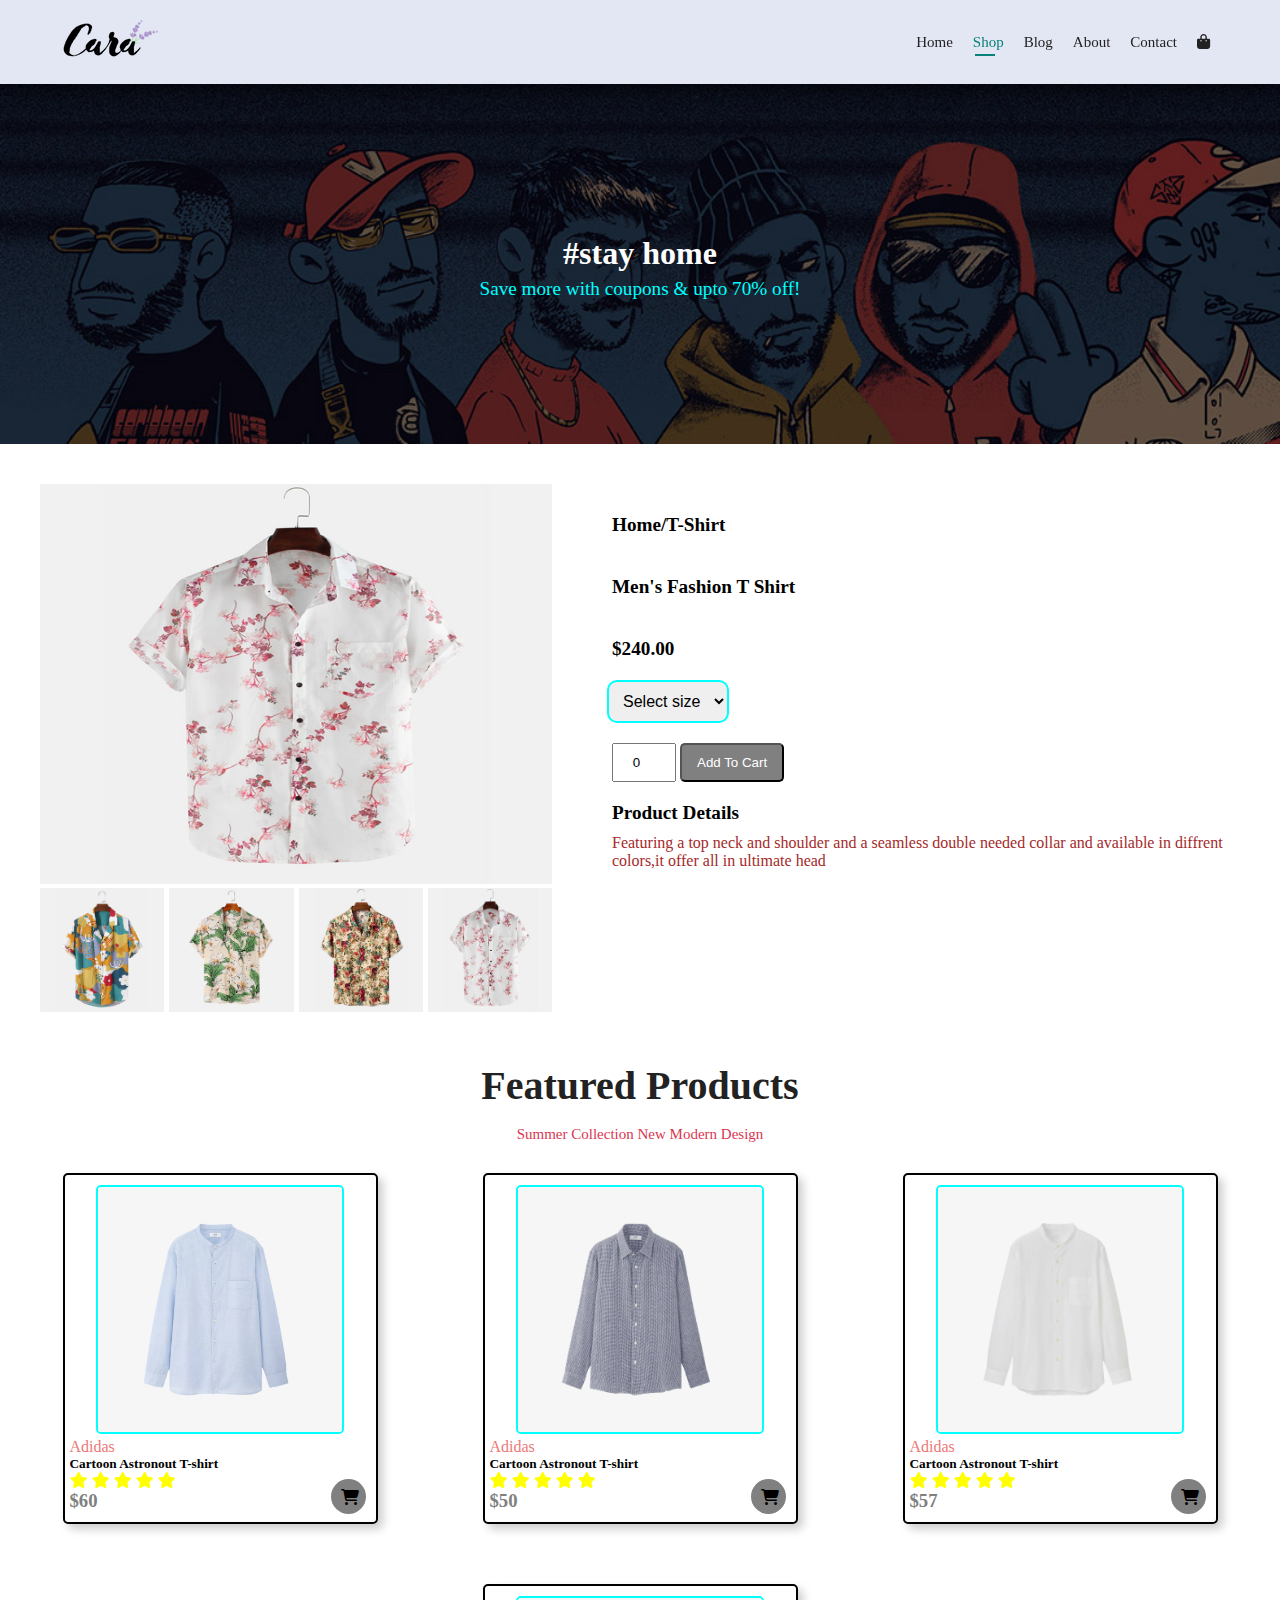
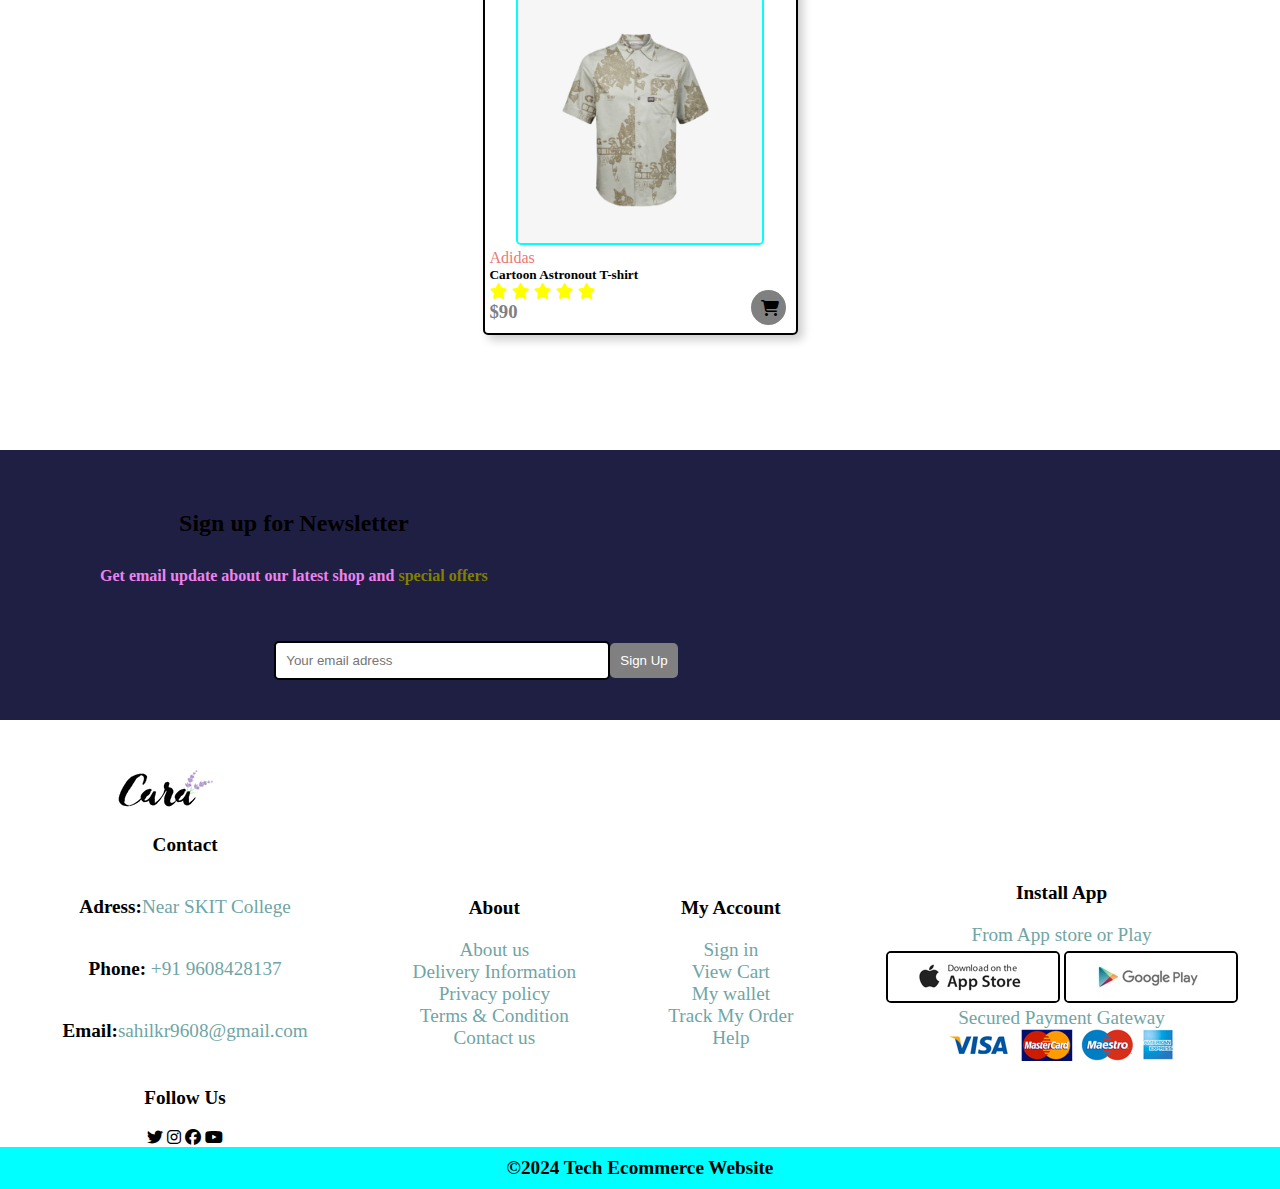
<file: sshop4.html>
<!DOCTYPE html>
<html lang="en">
<head>
    <meta charset="UTF-8">
    <meta name="viewport" content="width=device-width, initial-scale=1.0">
    <title>Ecommerce website</title>
    <link rel="stylesheet" href="https://cdnjs.cloudflare.com/ajax/libs/font-awesome/6.5.2/css/all.min.css">
    <link rel="stylesheet" type="text/css" href="style.css">
</head>
<body>

      <section id="header">
        <a href="#"><img src="logo_photo/logo.png" alt="site_logo"></a>
        <ul id="navbar">
            <li><a href="index.html" >Home</a></li>
            <li><a href="shop.html" class="active">Shop</a></li>
            <li><a href= "blog.html" >Blog</a></li>
            <li><a href= "about.html">About</a></li>
            <li><a href="contact.html" >Contact</a></li>
            <li><a href="shoping.html"><i class="fa-solid fa-bag-shopping"></i></a></li>
            <a href="#"><i class="fa-solid fa-bars bar-btn" ></i></a>

           </ul>
           <div id="mobile">
            <i class="fa-solid fa-bars" id="bar"></i>
          </div>
      </section>

      
      <section id="page-header">
        
        <h2 style="font-size: 2rem; color: white;">#stay home</h2>
        
        <p style="color: cyan;font-size: 1.2rem;">Save more with coupons & upto 70% off!</p>
        
      </section>

      <section id="product-detail">
        <div class="single-image">
        <img src="cloth_photo/f4.jpg" id="main-img" style="width:100%;height:400px">
        <div class="single-image-img">
          <div class="single-img-col">
            <img src="cloth_photo/f1.jpg" class="small-img" style="width:100%">
        </div>
            <div class="single-img-col">
                <img src="cloth_photo/f2.jpg" class="small-img" style="width:100%">
            </div>
            <div class="single-img-col">
                <img src="cloth_photo/f3.jpg" class="small-img" style="width:100%">
            </div>
            <div class="single-img-col">
                <img src="cloth_photo/f4.jpg" class="small-img" style="width:100%">
            </div>
        </div>
    </div>
    <div class="content">
      <h6>Home/T-Shirt</h6>
      <h4>Men's Fashion T Shirt</h4>
      <h4 id="price">$240.00</h4>
      <select id="select">
        <option>Select size</option>
        <option value="XS">XS</option>
        <option value="S">S</option>
        <option value="M">M</option>
        <option value="L">L</option>
        <option value="XL">XL</option>
        <option value="XXL">XXL</option>
      </select>
      <input type="number" value="0" min="0">
      <button id="btn" onclick="cart()">Add To Cart</button>
      <h4 style="padding: 20px 20px 10px 20px;">Product Details</h4>
      <p id="para">Featuring a top neck and shoulder and a seamless double needed collar and available in diffrent colors,it offer all in ultimate head</p>
    </div>
      </section>
      
      <section id="product1">
        <h2>Featured Products</h2>
        <p>Summer Collection New Modern Design</p>
        <div class="pro-container">
          <div class="pro">
            <img src="cloth_photo/n1.jpg">
            <div class="des">
              <span>Adidas</span>
              <h5>Cartoon Astronout T-shirt</h5>
              <div class="star">
                <i class="fas fa-star"></i>
                <i class="fas fa-star"></i>
                <i class="fas fa-star"></i>
                <i class="fas fa-star"></i>
                <i class="fas fa-star"></i>
                </div>
                <h3>$60</h3>
            </div>
            <a href="#"><i class="fa-solid fa-cart-shopping"></i></a>
          </div>
          <div class="pro">
            <img src="cloth_photo/n2.jpg">
            <div class="des">
              <span>Adidas</span>
              <h5>Cartoon Astronout T-shirt</h5>
              <div class="star">
                <i class="fas fa-star"></i>
                <i class="fas fa-star"></i>
                <i class="fas fa-star"></i>
                <i class="fas fa-star"></i>
                <i class="fas fa-star"></i>
                </div>
                <h3>$50</h3>
            </div>
            <a href="#"><i class="fa-solid fa-cart-shopping"></i></a>
          </div>
          <div class="pro">
            <img src="cloth_photo/n3.jpg">
            <div class="des">
              <span>Adidas</span>
              <h5>Cartoon Astronout T-shirt</h5>
              <div class="star">
                <i class="fas fa-star"></i>
                <i class="fas fa-star"></i>
                <i class="fas fa-star"></i>
                <i class="fas fa-star"></i>
                <i class="fas fa-star"></i>
                </div>
                <h3>$57</h3>
            </div>
            <a href="#"><i class="fa-solid fa-cart-shopping"></i></a>
          </div>
          <div class="pro">
            <img src="cloth_photo/n4.jpg">
            <div class="des">
              <span>Adidas</span>
              <h5>Cartoon Astronout T-shirt</h5>
              <div class="star">
                <i class="fas fa-star"></i>
                <i class="fas fa-star"></i>
                <i class="fas fa-star"></i>
                <i class="fas fa-star"></i>
                <i class="fas fa-star"></i>
                </div>
                <h3>$90</h3>
            </div>
            <a href="#"><i class="fa-solid fa-cart-shopping"></i></a>
          </div>
        
          
          </div>
      </section>

      <section id="newsletter">
        <div class="newstext">
          <h4 style="font-size: 1.5rem;">Sign up for Newsletter</h4>
          <p >Get email update  about our latest shop and <span style="color: olive;">special offers</span></p>
        </div>
        <div class="mail">
          <input type="text" placeholder="Your email adress">
          <button>Sign Up</button>
        </div>
      </section>

      <section id="foot">
        <div class="foot3">
           <img src="logo_photo/logo.png">
           <div class="foot_box">
          <h4>Contact</h4>
          <h4>Adress:<span >Near SKIT College</span></h4>
          
          <h4>Phone: <span >+91 9608428137</span></h4>
           
          <h4>Email:<span>sahilkr9608@gmail.com</span></h4>
            
          </div>
          <h4 style="margin-top: 5px;">Follow Us</h4>
          <i class="fa-brands fa-twitter"></i>
          <i class="fa-brands fa-instagram"></i>
          <i class="fa-brands fa-facebook"></i>
          <i class="fa-brands fa-youtube"></i>
         </div>

        <div class="foot3 foots">
          <h4>About</h4>
          <p>About us</p>
          <p>Delivery Information</p>
          <p>Privacy policy</p>
          <p>Terms & Condition</p>
          <p>Contact us</p>
        </div>

        <div class="foot3 foots">
          <h4>My Account</h4>
          <p>Sign in</p>
          <p>View Cart</p>
          <p>My wallet</p>
          <p>Track My Order</p>
          <p>Help</p>
        </div>

        <div class="foot3 foots">
          <h4>Install App</h4>
          <p>From App store or Play</p>
          <div class="img">
            <img src="payment_photo/app.jpg">
            <img src="payment_photo/play.jpg">
          </div>
          <p>Secured Payment Gateway</p>
          <img src="payment_photo/pay.png">
        </div>

        <div style="width:100%;text-align: center;margin-bottom: 0px;">
          <h6 style="color: black; font-size: 1.2rem;background-color: cyan;padding: 10px 0px;"><span>&copy;</span>2024 Tech Ecommerce Website</h6>
        </div>
      </section>
      
      
</body>
<script>
  var main_img=document.getElementById('main-img')
  var small_img=document.getElementsByClassName('small-img')
  var head=document.getElementById('price')
  var para=document.getElementById('para')
  var btn=document.getElementById('btn')
  for(let i in small_img){
  function change(){
    main_img.src=small_img[i].src;
    if(i==0){
      head.textContent='$140.00'
      para.textContent='Featuring a pink top neck and shoulder and a seamless double needed collar and available in diffrent colors,it offer all in ultimate head'
      
    }
    else if(i==1){
      head.textContent='$160.00'
      para.textContent='Featuring a pink top neck and shoulder and a seamless double needed collar and available in diffrent colors,it offer all in ultimate head'
    }
    else if(i==2){
      head.textContent='$180.00'
      para.textContent='Featuring a red top neck and shoulder and a seamless double needed collar and available in diffrent colors,it offer all in ultimate head'
    }
    else if(i==3){
      head.textContent='$240.00'
      para.textContent='Featuring a white top neck and shoulder and a seamless double needed collar and available in diffrent colors,it offer all in ultimate head'
    }
  }
  small_img[i].addEventListener('click',change)
 
}
function cart(){
       var car=alert("Your item is add on cart");
       }
</script>

<script src="script.js"></script>
</html>
</file>
<file: style.css>
*{
    margin: 0;
    padding: 0;
    box-sizing: border-box;

    /* font-family:'Segoe UI', Tahoma, Geneva, Verdana, sans-serif */
}
body{
    overflow-x: hidden;
    width: 100%;
}
h1{
    font-size: 50px;
    line-height: 60px;
    color: #222;
}
h2{
    font-size: 40px;
    line-height: 50px;
    color: #222;
}

#header{
    display: flex;
    padding: 20px 60px;
    flex-direction: row;
    justify-content: space-between;
    align-items: center;
    background-color:#E3E6F3 ;
    box-shadow: 0 5px 15px rgba(0,0,0,0.6);
    position: sticky;
    top:0px;
    z-index: 1;
}
#navbar{
    display: flex;
    justify-content: space-around;
    /* padding: 0px 20px; */
}
#navbar li{
    list-style: none;
    padding: 10px ;
    font-size:15px ;
   position: relative;
}
#navbar li a{
    color:#222;
    text-decoration: none;
    font-weight: 500;
    transition: 0.3s ease;
}
#navbar li a:hover,
#navbar li a.active{
    color: #088178;
}
#navbar li a.active::after{
    content: " ";
    width:40%;
    height:2px;
    position:absolute;
    background: #088178;
    bottom: 5px;
    left:12px;
}
.bar-btn{
    display: none;
}
#mobile{
    display: none;
}
#hero{
    background: url('logo_photo/hero4.png');
    background-size:cover;
    width:100%;
    min-height: 60vh;
    background-position: top 25% right 35%;
    display: flex;
    flex-direction: column;
    justify-content: flex-start;
    padding:120px 20px ;
}
#hero h1{
    color: rgb(224, 33, 65);
}
#hero button{
    background: url(logo_photo/button.png);
    border: none;
    width: 30%; 
    margin-top:15px;
    padding:20px 0px 30px 10px;
    cursor: pointer;
    background-color: transparent;
}
#feature{
    padding:45px 5px;
    display: flex;
    flex-wrap: wrap;
    align-items: center;
    justify-content: space-around;
}
#feature .fe-box{
    padding: 5px 2px 8px 2px;
    width:200px;
    text-align: center;
    border: 2px solid #E3E6F3 ;
   border-radius: 5px;
   margin-bottom: 10px;
}
#feature .fe-box h6{
    background-color:rgb(162, 82, 82);
    padding:5px ;
    cursor: pointer;
    color: white;
    margin-top: 10px;
    margin-left: 8px;
    width: 90%;
    font-size: 1.2rem;

}
#feature .fe-box img{
    width: 80%;
}
#feature .fe-box:hover{
    box-shadow: 5px 10px 10px  rgb(138, 138, 221);
}
#product1{
    padding:45px 10px;
    text-align: center;
    /* width: 100%; */
}
#product1 p{
    margin-top: 15px;
    font-size: 15px;
    color: rgb(217, 54, 81);
}
#product1 .pro{
    position: relative;
    margin: 30px 40px;
    width:25%;
    min-width: 80px;
    padding:10px 0px;
    border: 2px solid black;
    border-radius:5px;
    cursor: pointer;
    transition: 0.4s ease;
    box-shadow: 5px 5px 10px rgba(0,0,0,0.2);
}
#product1 .pro:hover{
    box-shadow: 10px 10px 20px rgba(0,0,0,0.6);

}
#product1 .pro img{
    width:80%;
    border: 2px solid cyan;
    border-radius: 5px;
}
#product1 .pro span{
    color: rgb(236, 120, 120);
}
#product1 .pro-container{
    display: flex;
    flex-direction: row;
    flex-wrap: wrap;
    justify-content: space-around;
    
}
.pro .des h4{
    color: black;
}
.pro .des{
    text-align: start;
    padding-left: 5px;
}
.pro .des h3{
    color: gray;
}
.pro a i{
    color: black;
    cursor: pointer;
}
.star i{
    color: yellow;
}
#product1 .pro a i{
    width: 35px;
    height: 35px;
    position: absolute;
   bottom: 8px;
   right: 10px;
   background-color:gray;
   border-radius: 50%;
   padding: 10px;
   font-weight: 600;
   font-size: 1rem;
}
#banner{
    display: flex;
    flex-direction: column;
    text-align: center;
    align-items: center;
    justify-content: center;
    width: 100%;
    background: url('banner_photo/b2.jpg');
    background-size: cover;
    background-repeat: no-repeat;
    padding: 50px 40px;
    min-height: 40vh;

}
#banner button{
    padding: 10px;
    margin-top:10px; 
    font-size: 15px;
    cursor: pointer
}
#banner button:hover{
    background-color:grey;
    color: white;
}

#sm-banner{
    padding:20px 20px 20px 20px ;
    display: flex;
    flex-direction: row;
    flex-wrap: wrap;
    /* width: 100%; */
    justify-content: space-around;

}
#sm-banner h6{
   color: white;
    font-weight: 400;
    font-size: 1rem;
}
#sm-banner h4{
   color: white;
   font-weight: 600;
   font-size: 1.5rem;
}
#sm-banner p{
    margin-top: 10px;
    font-weight: 400;
    font-size: 1rem;
}
#banner-box1{
    background: url('banner_photo/b17.jpg');
    background-size: cover;
    background-position: center;
    display: flex;
    flex-direction: column;
    align-items: flex-start;
    /* text-align: center; */
    justify-content: center;
    min-width: 350px;
    width: 35%;
    min-height:40vh;
    padding: 15px 10px ;
    color: white;
    /* margin:10px 15px; */
    margin-bottom: 10px;
}
#banner-box1 button{
    margin-top: 20px;
    padding: 5px;
    border-radius: 5px;
    cursor: pointer;
    border: none;
    background-color: grey;
    color: white;
}
#banner-box2{
    background: url('banner_photo/b10.jpg');
    background-position: center;
    text-align: center;
    display: flex;
    flex-direction: column;
    align-items: flex-start;
    justify-content: center;
    min-width: 300px;
    width: 35%;
    min-height: 40vh;
    padding: 15px 10px;
    color: white;
    margin-left: 5px;
    margin-bottom: 10px;
}

#banner-box2 button{
    margin-top: 20px;
    padding: 5px;
    border-radius: 5px;
    cursor: pointer;
    border: none;
    background-color: grey;
    color: white;
}
#banner3{
    display: flex;
    flex-direction:row;
    justify-content: space-around;
    flex-wrap: wrap;

}
#banner3 h5{
    font-size: 1.2rem;
    margin-left: 20px;
}
.box1{
    background: url('banner_photo/b7.jpg');
    width: 300px;
    background-position: center;
    text-align: center;
    display: flex;
    flex-direction: column;
    align-items: flex-start;
    justify-content: center;
    min-width: 200px;
    width: 25%;
    height: 40vh;
    padding: 15px;
    color: white;
    margin: 15px;

}
.box2{
    background: url('banner_photo/b4.jpg');
    width: 300px;
    background-size: cover;
    background-position: center;
    text-align: center;
    display: flex;
    flex-direction: column;
    align-items: flex-start;
    justify-content: center;
    min-width: 250px;
    width: 25%;
    height: 40vh;
    padding: 15px;
    color: white;
    margin: 15px;

}
.box2 h6{
    padding-left:60px;
}
.box3{
    background: url('banner_photo/b18.jpg');
    width: 300px;
    background-position: center;
    text-align: center;
    display: flex;
    flex-direction: column;
    align-items: flex-start;
    justify-content: center;
    min-width: 200px;
    width: 25%;
    height: 40vh;
    padding: 15px;
    color: white;
    margin: 15px;
}
#newsletter{
    display: flex;
    flex-direction: row;
    flex-wrap: wrap;
    padding: 20px 80px;
    background-color: rgb(31, 31, 67);
    width: 100%;
    justify-content: space-between;
    min-height: 30vh;
    align-items: center;
    margin-top: 40px;
    text-align: center;
}
#newsletter .newstext{
    margin-left: 20px;
}
#newsletter .newstext p{
    font-size: 1rem; 
    font-weight: 600;
     margin-top: 10px;
    color:violet;
}
#newsletter .mail{
    display: flex;
    align-items: center;
    justify-content: center;
    text-align: center;
    width: 60%;
    margin-top: 15px;
    margin-left: 60px;

}
#newsletter .mail input{
    display: flex;
    flex-wrap: wrap;
    padding: 10px;
    border: 2px solid black;
    border-radius: 5px;
    width: 50%;
}
#newsletter .mail button{
    background-color: grey;
    color: white;
    padding: 10px;
    border: none;
    border-radius: 5px;
    cursor: pointer;
}
 #foot{
    display: flex;
    flex-direction: row;
    flex-wrap: wrap;
    justify-content: space-around;
    align-items: center;
    margin-top: 50px;
    text-align: center;
} 

#foot .foot3 h4{
    color: black;
}
#foot .foot3 span{
    color:rgb(111, 165, 165);
    font-weight: 300; 
    font-size: 1.2rem;
}
#foot .foot3 p{
    color:rgb(111, 165, 165);
    font-weight: 300; 
    font-size: 1.2rem;
    /* margin-top: 5px; */
}
#foot .foot3 .img img{
    border: 2px solid black;
    border-radius: 5px;
    margin-top: 5px;
    cursor: pointer;
}
#foot .foots{
    margin-top: 10px;
}

/* This is for  mobile */
@media (max-width:376px) {
   
    #product1 .pro{
        width: 60%;
        min-height: 200px;
    }
    #banner{
        padding: 50px 10px;
    }
    #banner h2{
        font-size: 2rem;
    }
    #banner button{
        padding: 5px;
    }
    #newsletter{
        padding: 20px 5px;
    }

    /* this is for shop */
    #page-header{
        align-items:center;
        justify-content: center;
        padding:  20px ;
        min-height: 40vh;
    }
    #page-header p{
      margin-right: 40px;
    }

    /* sshop */
    #product-detail{
        display: flex;
        flex-direction: column;
        width: 100vw;
    }
    .single-image{
        width:80%;
    }
    .single-image-img{
        width: 80%;
    }
    .content{
        width: 80%;
        
    }
    /* blog page */
    #blog-header p{
        margin-right: 40px;
    }
    #blog-box{
        display: flex;
        flex-direction: column;
    }
    .blog-img{
        width: 80%;
        /* height: 400px; */
    }
    .blog-content{
        width: 80%;
    }
    /* Contact page */
    /* #contact-material{
        padding: 40px;
        display: flex;
        flex-direction: column;
        align-items: center;
        width: 100%;
        justify-content: space-around;
    } */
    .contact-content{
        width: 100%;
    }
    .imform span{
        margin-bottom: 20px;
        color: grey;
        font-size: 1.1rem;
        
    }
    .contact-map{
        width: 100%;
    }

    /* shoping page  */
    
    #payment{
        width: 100%;
        margin-top: 20px;
        padding: 10px;
        display: flex;
        flex-direction: row;
        flex-wrap: wrap;
        justify-content: space-around;
    }
    #cart{
        width: 100%;
    }
    #cart div{
        margin-top:10px ;
    }
    #cart div input{
        width: 80%;
        padding: 10px;
    }
    #cart div button{
        padding: 10px 15px;
        cursor: pointer;
        border-radius: 10px;
        background-color: #088178;
        color: white;
    }
    #total{
        width: 50%;
        border: 2px solid grey;
        padding: 20px;
    }
    #total table{
        width: 100%;
        border-collapse: collapse;
        margin-bottom: 10px;
    }
    #total table td{
        width: 40%;
        border: 2px solid cyan;
        text-align: center;
        padding: 4px;
    }
}

/* shop page started */
#page-header{
    background: url('banner_photo/b1.jpg');
    background-size: cover;
    background-repeat: no-repeat;
    width: 100%;
    display: flex;
    flex-direction: column;
    align-items:center;
    justify-content: center;
    padding:  40px ;
    min-height: 40vh;
}
#pageint{
    text-align: center;
    height: 40px;
    padding: 20px;
}
#pageint a{
    text-decoration: none;
    color: white;
    background-color: black;
    padding:20px;
    font-weight: 700;
    font-size: 1.1rem;
}

/* sshop started */

#product-detail{
    
    display: flex;
    flex-direction: row;
    /* flex-wrap: wrap; */
    gap: 40px;
    margin-top: 40px;
    /* padding: 20px; */
}
.single-image{
    width:40%;
    margin-left: 40px;
}
.single-image-img{
    display: flex;
    flex-direction: row;
    gap: 5px;
}
.single-img-col{
    cursor: pointer;
}
.content{
    width: 50%;
    padding-top: 10px;
}
.content h6,h4{
 padding: 20px;
  font-size: 1.2rem;
}
.content select{
    display: block;
    padding: 10px;
    border-radius: 10px;
    border: 2px solid cyan;
    font-size: 1rem;
    margin-bottom: 20px;
    margin-left: 15px;
}
.content input{
    margin-left: 20px;
    width:10%;
    text-align: center;
    padding:10px 5px;
}
.content button{
    padding:10px 15px;
    background-color: gray;
    cursor: pointer;
    border-radius: 5px;
    color: white;
}
.content p{
    color: brown;
    margin-left: 20px;
}


/* blog page */
#blog-header{
    background: url('banner_photo/b19.jpg');
    background-size: cover;
    background-repeat: no-repeat;
    width: 100%;
    display: flex;
    flex-direction: column;
    align-items:center;
    justify-content: center;
    padding:  40px ;
    min-height: 40vh;
}
#blog-box{
    display: flex;
    flex-direction: row;
    gap: 5px;
    /* flex-wrap: wrap; */
    /* justify-content: space-around; */
    width: 100%;
    margin-top: 40px;
    padding: 20px 40px;
    /* align-items: center; */
    margin-bottom: 50px;
}
.blog-img{
    width: 40%;
    /* height: 400px; */
}
.blog-content{
    width: 50%;
}
.blog-content p{
    padding:10px ;
}
.blog-content a{
    text-decoration: none;
    color: black;
    font-size: 1.2rem;
    cursor: pointer;
    padding: 0px;
    margin-top: 40px;
}

/* About page  */
#about-header{
    background: url('about_photo/banner.png');
    background-size: cover;
    background-repeat: no-repeat;
    width: 100%;
    display: flex;
    flex-direction: column;
    align-items:center;
    justify-content: center;
    padding:  40px ;
    min-height: 40vh;
}
#about-content{
    margin-top: 20px;
   display: flex;
   flex-direction: row;
   flex-wrap: wrap;
   padding: 20px;
   gap: 25px;
   align-items: center;
   
}
.about-contentbox1{
    width: 40%;
    object-fit: cover;
}
.about-contentbox2{
    width: 50%;
}
.marque{
    background-color: grey;
    width: 100%;
    color: white;
    padding: 8px;
    font-size: 1.2rem;
}
#about-video{
   text-align: center;
}
#about-video h1{
    font-size: 2rem;
}

/* Contact page */
#contact-material{
    margin: auto;
    padding: 40px;
    display: flex;
    flex-direction: row;
    flex-wrap: wrap;
    align-items: center;
    width: 90%;
    justify-content: space-around;
}
.contact-content{
    width: 40%;
}
.imform span{
    margin-bottom: 20px;
    color: grey;
    font-size: 1.1rem;
    
}
.contact-map{
    width: 40%;
}
#contact-form{
    margin: auto;
    width: 80%;
    border: 2px solid gray;
    display: flex;
    padding: 40px;
    flex-direction: row;
     align-items:center;
    justify-content: space-around; 
}
.contact-detail{
    margin-top: 20px;
    width: 60%;
}
.contact-detail input,textarea{
    width: 80%;
    padding: 10px;
    margin-bottom: 5px;
}
.contact-detail .submit{
    background-color: gray;
    color: white;
    border-radius: 10px;
    border: transparent;
    cursor: pointer;
    width: 20%;
    padding: 10px;
    font-size: 1.1rem;
}
.contact-men{
    display: flex;
    flex-direction: row;
    gap: 8px;
    margin-bottom: 10px;
}
.contact-men img{
    width: 40px;
    height: 40px;
    object-fit: cover;
}
.contact-men span{
    color: black;
}
.contact-men p{
    color: grey;
}

/* shoping page */
#shoping-box{
    padding: 40px;
    width: 100%;
}
#table{
    width: 90%;
    border-collapse: collapse;
    table-layout: fixed;
    white-space: wrap;
}
#table thead{
    border: 2px solid cyan;
}
#table thead th{
    padding: 10px;
}
#table tbody{
    padding: 50px;
}
#table tbody td img{
    width: 60px;
}
#table td:nth-child(1){
    width:100px;
    text-align: center;
}
#table td:nth-child(2){
    width:250px;
    text-align: center;
}
#table td:nth-child(3){
    width:350px;
    text-align: center;
}
#table td:nth-child(4),#table td:nth-child(5),#table td:nth-child(6){
    width: 100px;
    text-align: center;
}

#payment{
    margin-top: 20px;
    padding: 40px;
    display: flex;
    flex-direction: row;
    flex-wrap: wrap;
    justify-content: space-around;
}
#cart{
    width: 40%;
}
#cart div{
    margin-top:10px ;
}
#cart div input{
    width: 60%;
    padding: 10px;
}
#cart div button{
    padding: 10px 15px;
    cursor: pointer;
    border-radius: 10px;
    background-color: #088178;
    color: white;
}
#total{
    width: 50%;
    border: 2px solid grey;
    padding: 20px;
}
#total table{
    width: 100%;
    border-collapse: collapse;
    margin-bottom: 10px;
}
#total table td{
    width: 40%;
    border: 2px solid cyan;
    text-align: center;
    padding: 4px;
}


@media (max-width:800px) {
    #navbar{
        display: flex;
        flex-direction: column;
        align-items: flex-start;
        justify-content: flex-start;
        background-color: cyan;
        position: fixed;
        top: 0;
        right: -150px;
        height: 100vh;
        width: 150px;
        padding: 40px 0px;
    }
    /* #navbar ul li{
        margin-top: 50px;
    } */
    #mobile{
        display: inline;

    }
    .bar-btn{
        position: absolute;
        top: 0px;
        left:10px;
        margin-top: 10px;
        position: absolute;
        display: block;
        color: black;
    }
}
</file>
